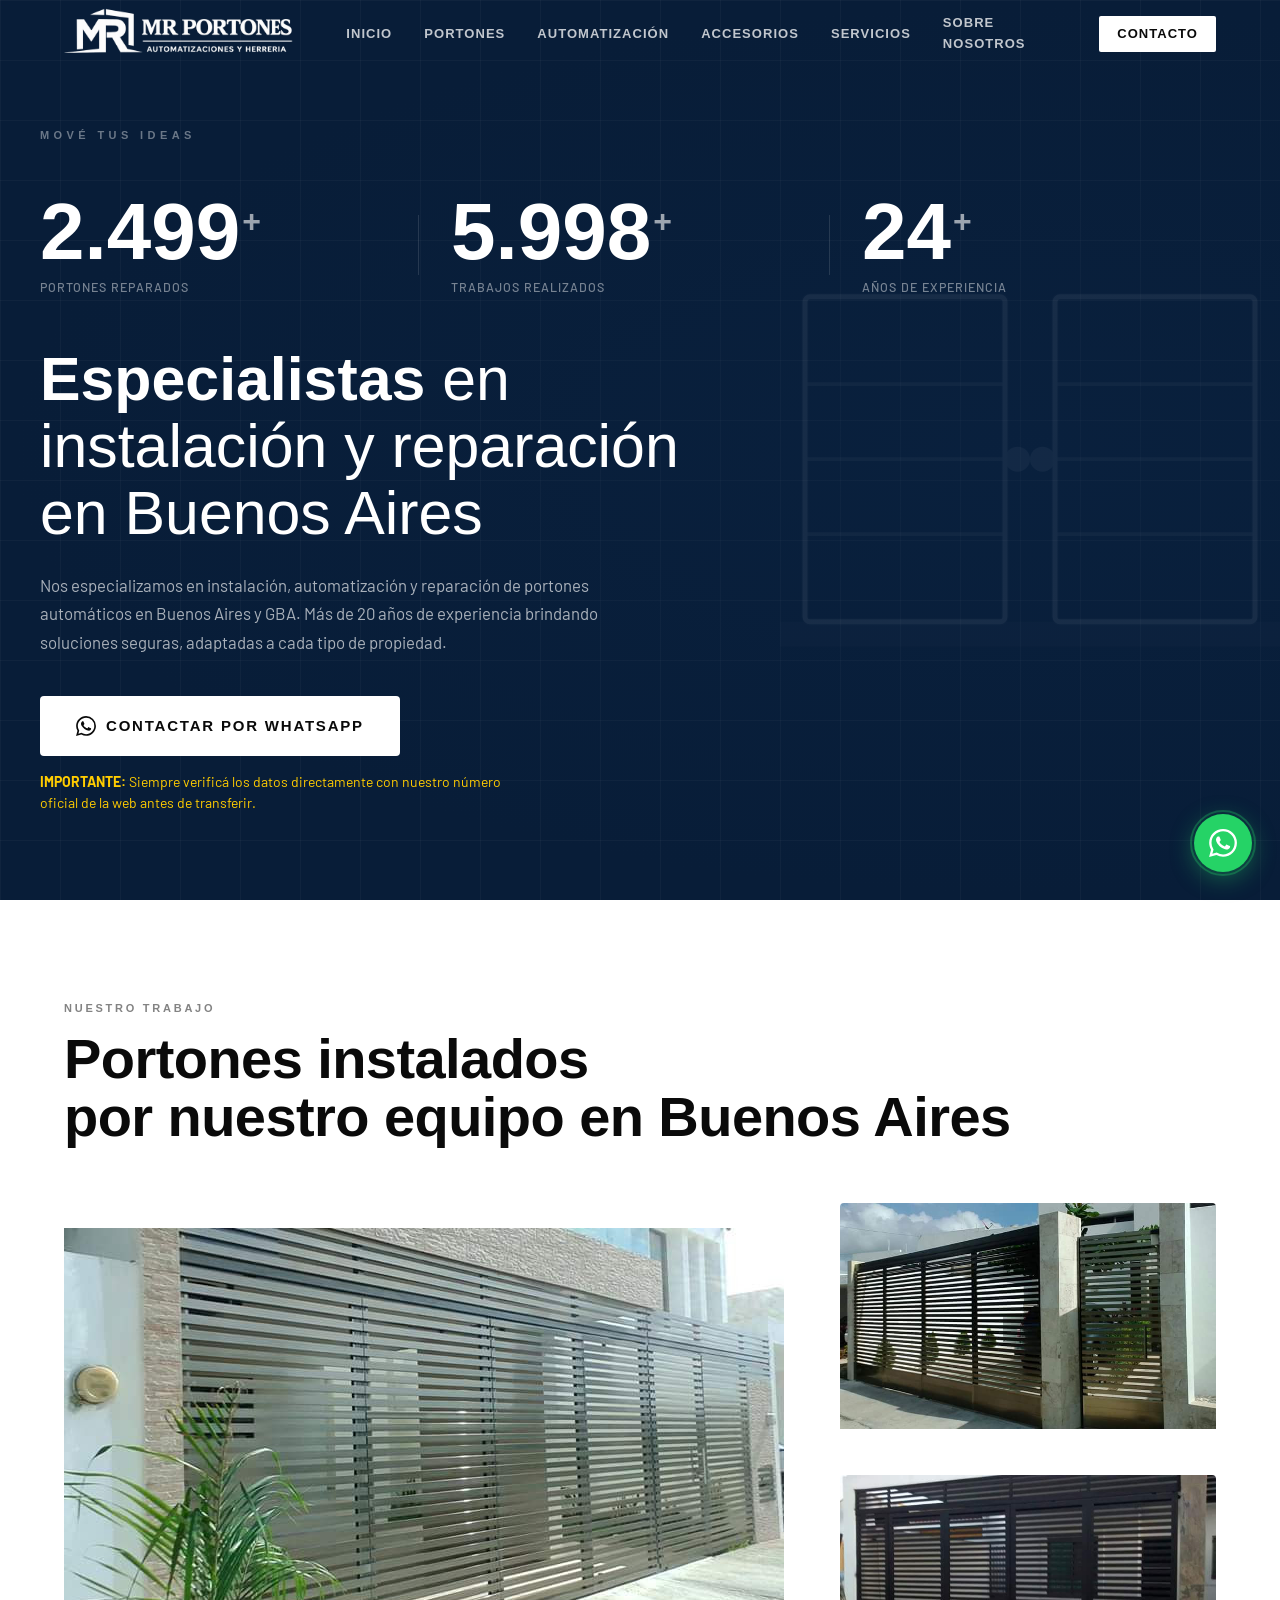
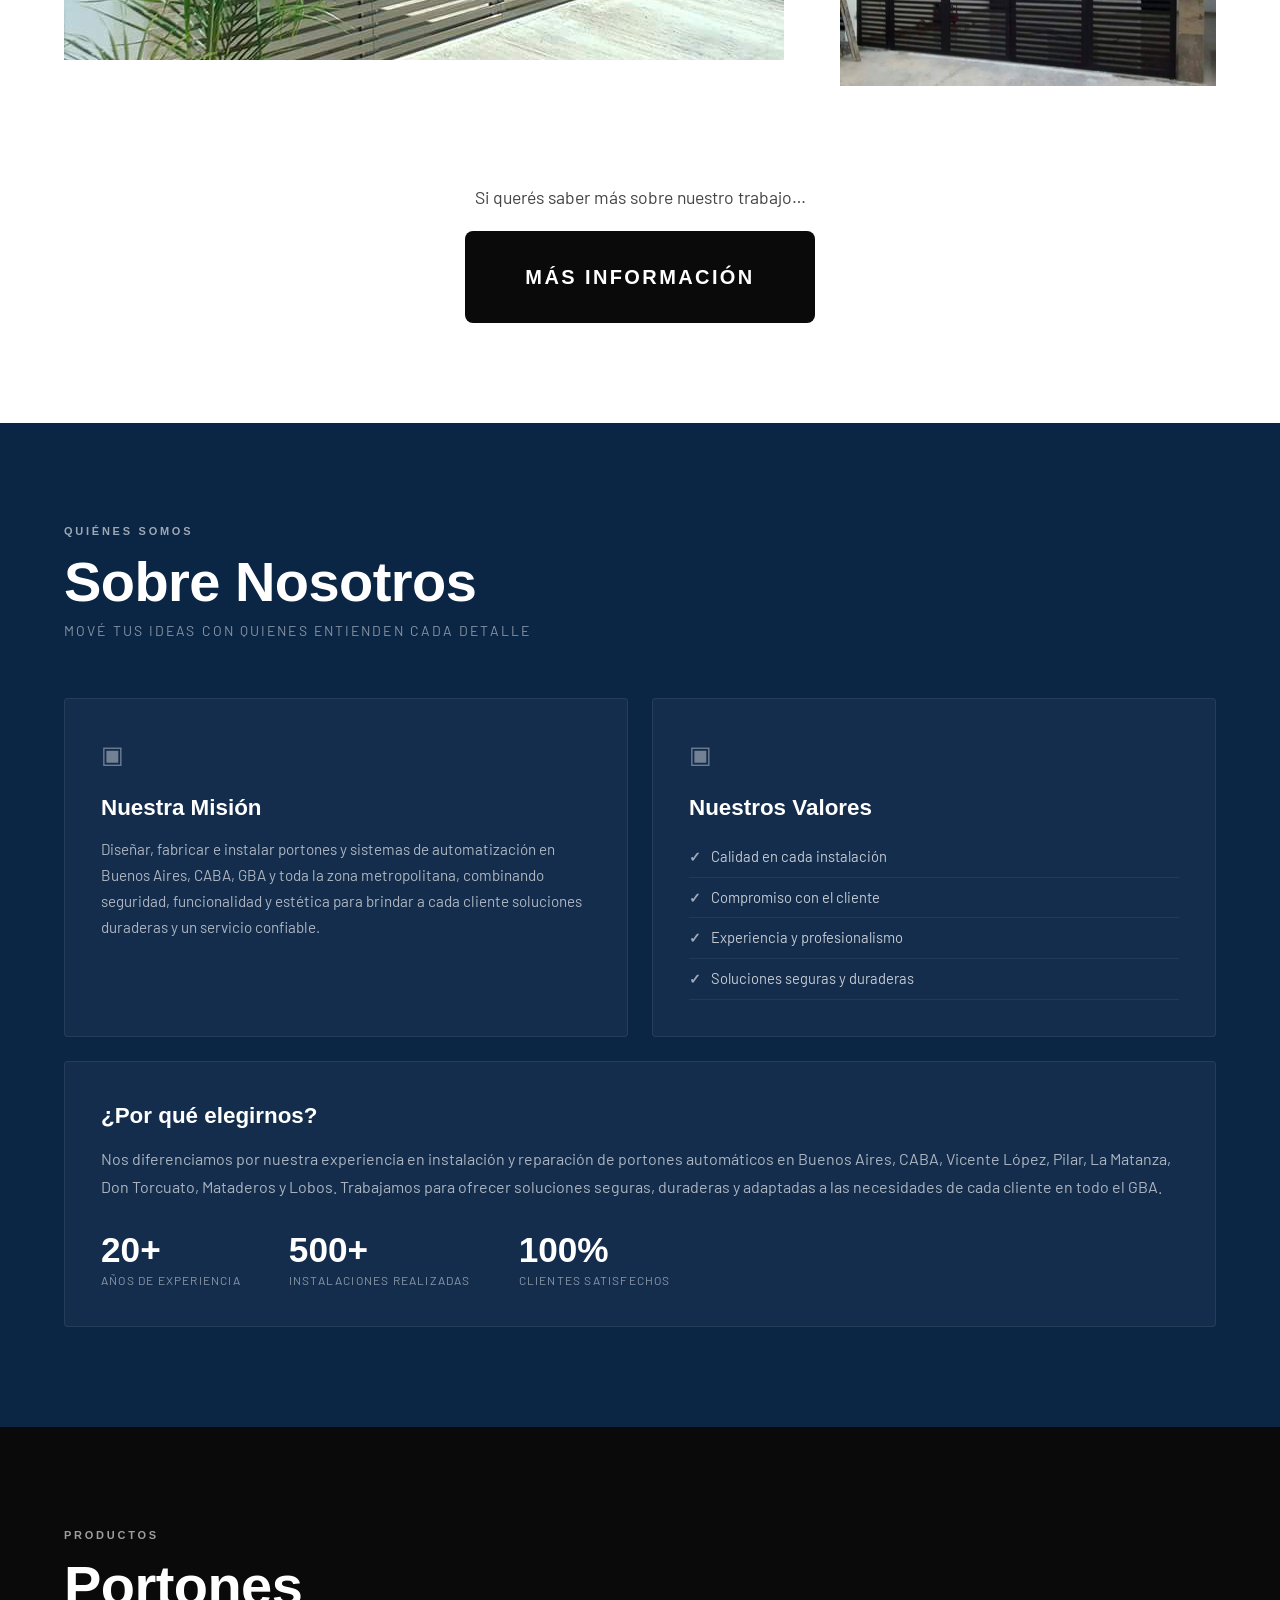
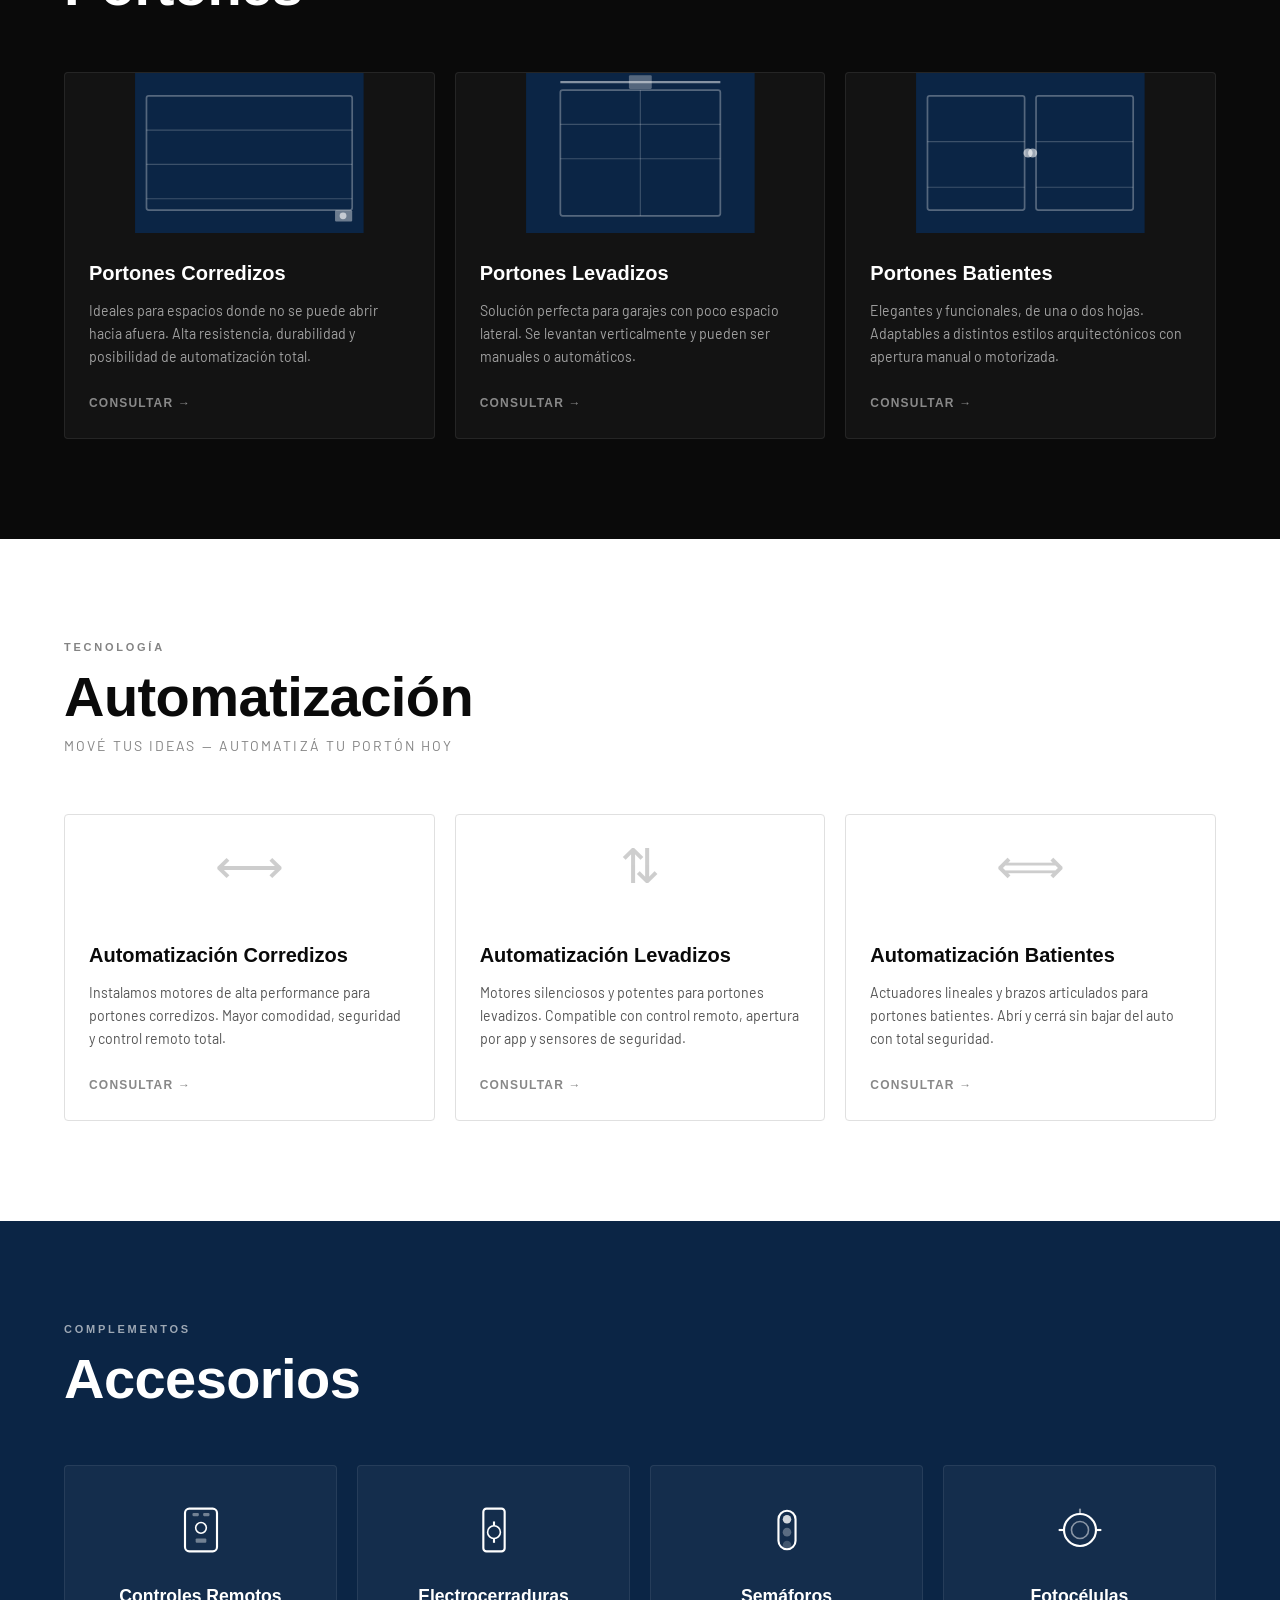
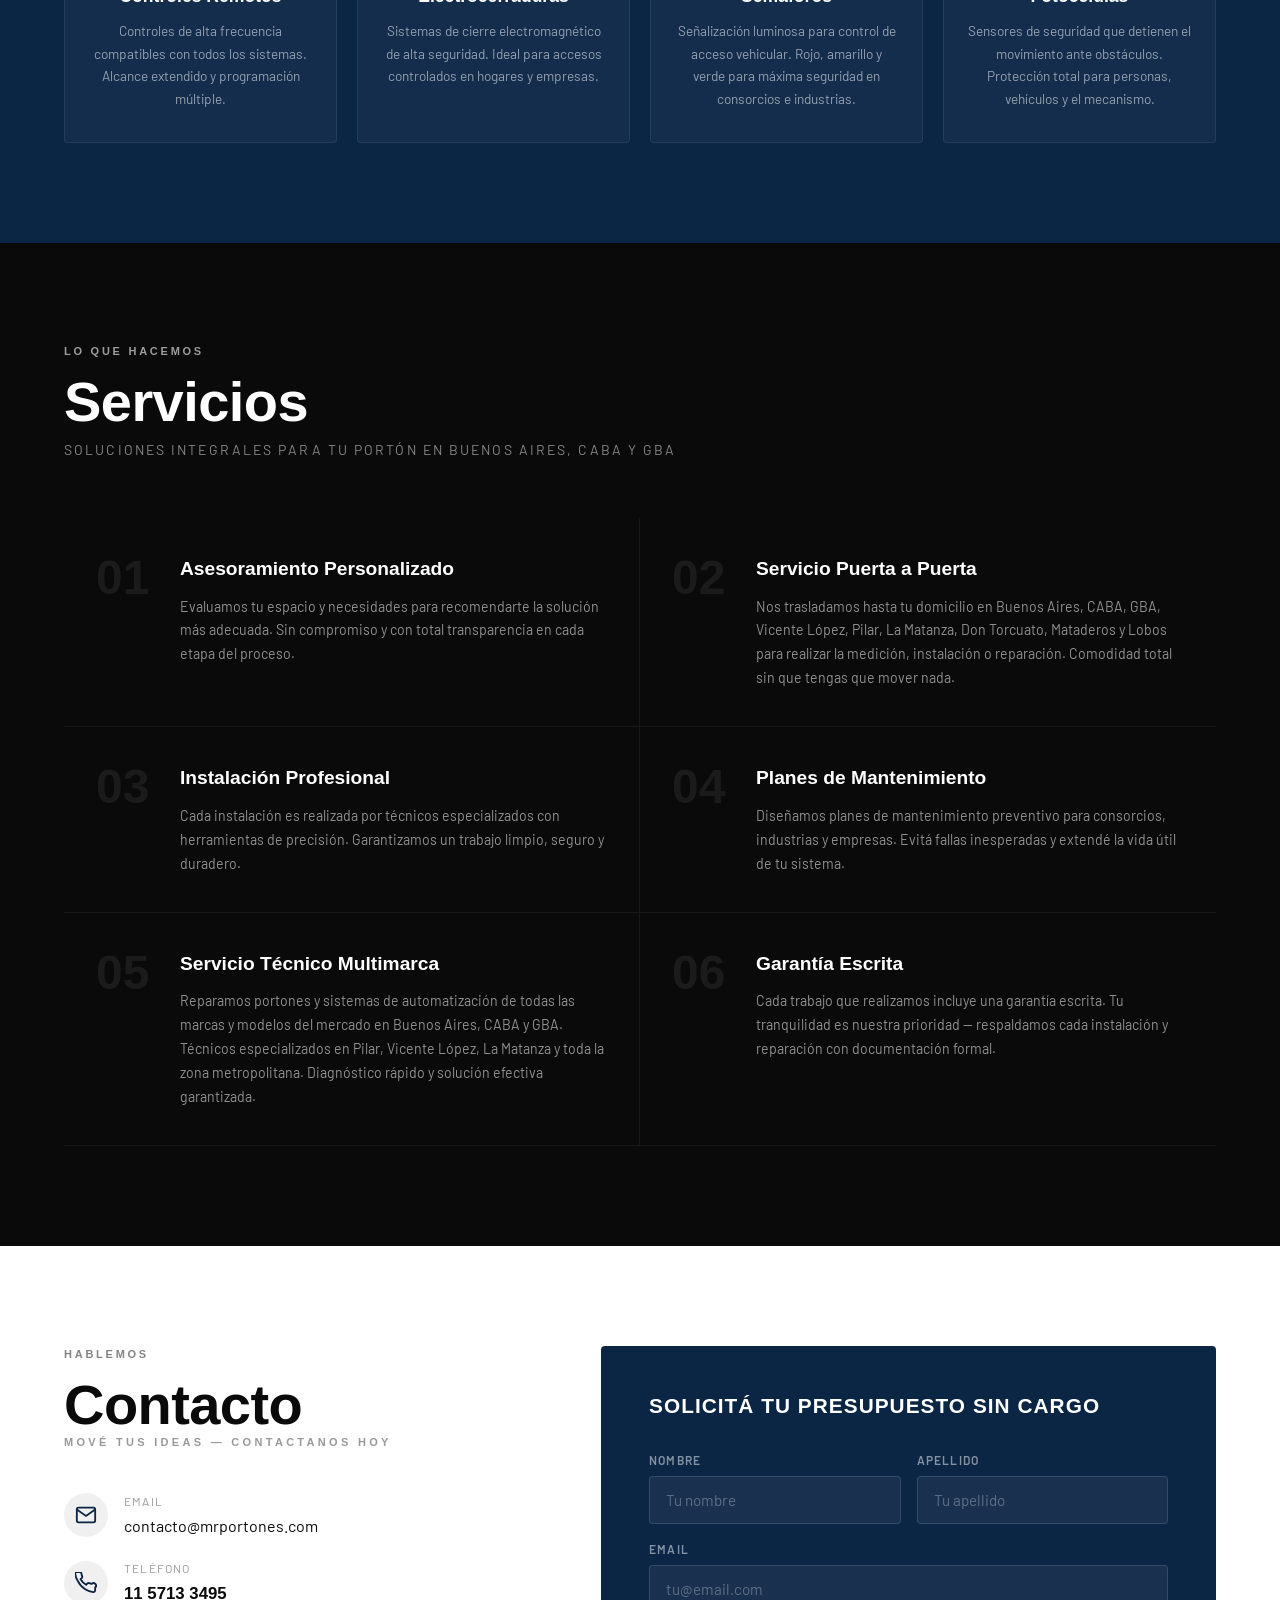
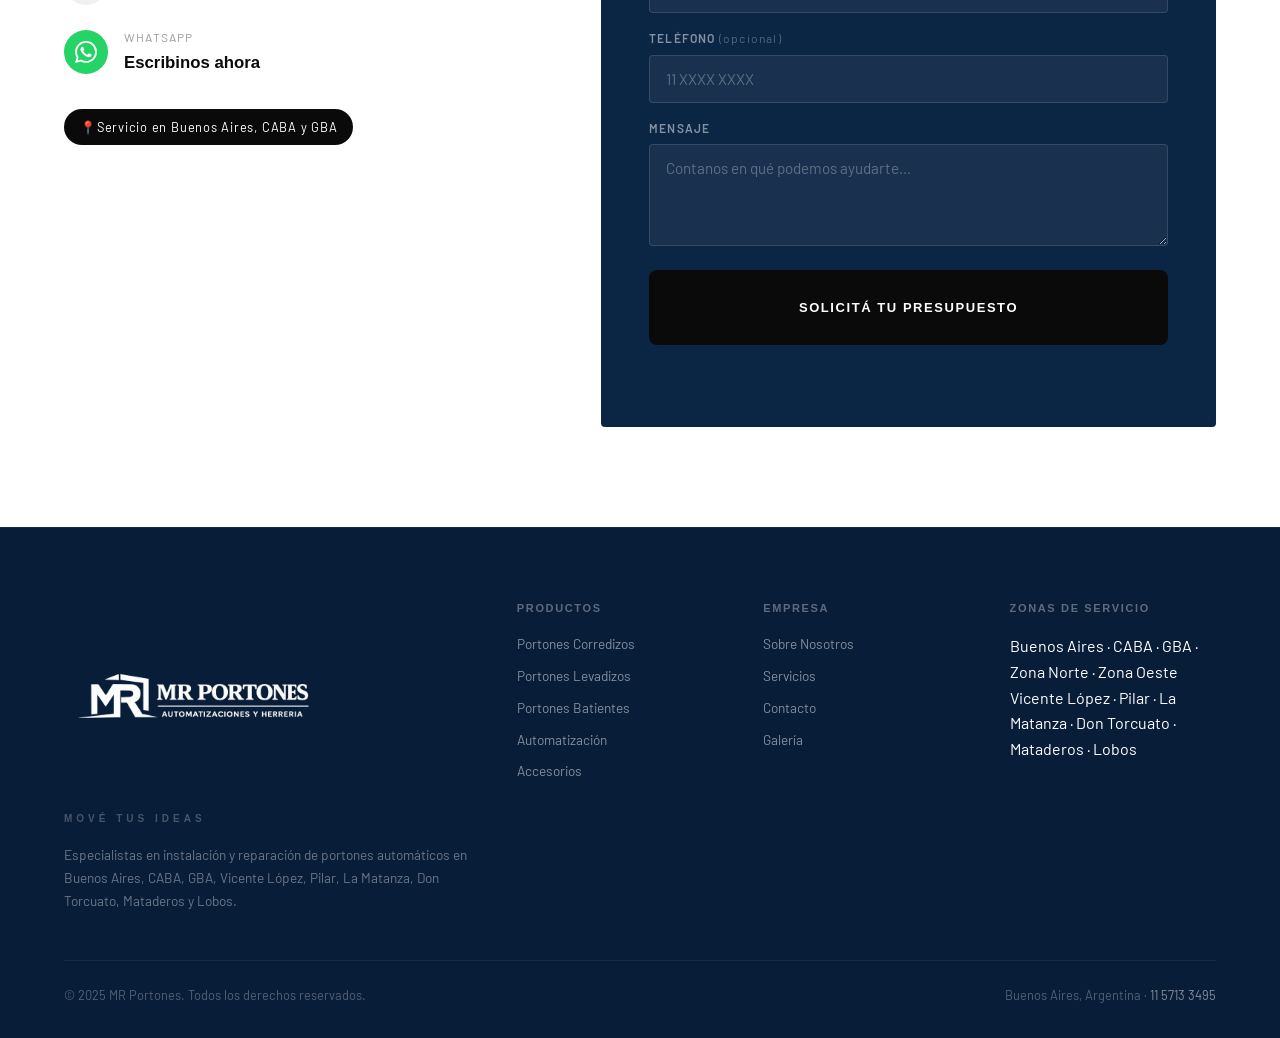
<file: index.html>
<!DOCTYPE html>
<html lang="es">
<head>
  <meta charset="UTF-8" />
  <meta name="viewport" content="width=device-width, initial-scale=1.0" />

  <meta name="theme-color" content="#0B2545" />

  <title>MR Portones | Instalación y Reparación de Portones Automáticos en Buenos Aires, CABA y GBA</title>

  <meta name="description" content="MR Portones: instalación, automatización y reparación de portones automáticos en Buenos Aires, CABA y GBA. Servicio en Vicente López, Pilar, La Matanza, Don Torcuato, Mataderos y Lobos." />

  <meta name="robots" content="index, follow" />
  <link rel="canonical" href="https://www.mrportones.com/" />

  <meta property="og:title" content="MR Portones | Portones Automáticos en Buenos Aires" />
  <meta property="og:description" content="Instalación y reparación de portones automáticos en Buenos Aires, CABA y GBA." />
  <meta property="og:type" content="website" />
  <meta property="og:site_name" content="MR Portones" />
  <meta property="og:url" content="https://www.mrportones.com/" />
  <meta property="og:image" content="https://www.mrportones.com/mr-portones-seo.jpg" />
  <meta property="og:image:width" content="1200" />
  <meta property="og:image:height" content="630" />

  <meta name="geo.region" content="AR-B" />
  <meta name="geo.placename" content="Buenos Aires, Argentina" />

  <link rel="preconnect" href="https://fonts.googleapis.com" />
  <link rel="preconnect" href="https://fonts.gstatic.com" crossorigin />
  <link href="https://fonts.googleapis.com/css2?family=Barlow:wght@300;400;600;700&display=swap" rel="stylesheet" />

  <link rel="stylesheet" href="styles.css" />

  <link rel="icon" href="logo.png">

  <script type="application/ld+json">
  {
    "@context": "https://schema.org",
    "@type": "HomeAndConstructionBusiness",
    "name": "MR Portones",
    "telephone": "+541157133495",
    "url": "https://www.mrportones.com",
    "address": {
      "@type": "PostalAddress",
      "streetAddress": "Servicio técnico a domicilio en Buenos Aires",
      "addressLocality": "Cañuelas",
      "addressRegion": "Buenos Aires",
      "addressCountry": "AR"
    },
    "areaServed": [
      "Ciudad Autónoma de Buenos Aires",
      "Gran Buenos Aires",
      "Zona Norte",
      "Zona Oeste",
      "Zona Sur"
    ],
    "serviceType": [
      "Instalación de portones automáticos",
      "Reparación de portones automáticos",
      "Automatización de portones"
    ],
    "priceRange": "$$",
    "openingHours": "Mo-Sa 08:00-22:00",
    "sameAs": [
      "https://wa.me/541157133495"
    ],
    "contactPoint": {
      "@type": "ContactPoint",
      "telephone": "+541157133495",
      "contactType": "customer service",
      "areaServed": "AR",
      "availableLanguage": ["es"]
    }
  }
  </script>

  <meta name="twitter:title" content="MR Portones | Portones Automáticos en Buenos Aires" />
  <meta name="twitter:description" content="Instalación y reparación de portones automáticos en CABA y GBA." />
  <meta name="twitter:image" content="https://www.mrportones.com/mr-portones-seo.jpg" />
  <meta name="twitter:card" content="summary_large_image" />
</head>
<body id="index-home">
  <!-- ========== NAVBAR ========== -->
  <header class="navbar" id="navbar">
    <div class="nav-container">
      <a href="#inicio" class="logo">
        <img src="logo.png" alt="MR Portones – Portones Automáticos Buenos Aires" width="160" height="50">
      </a>
      <nav class="nav-links" id="navLinks" aria-label="Navegación principal">
        <a href="#inicio" class="nav-link">Inicio</a>
        <a href="#portones" class="nav-link">Portones</a>
        <a href="#automatizacion" class="nav-link">Automatización</a>
        <a href="#accesorios" class="nav-link">Accesorios</a>
        <a href="#servicios" class="nav-link">Servicios</a>
        <a href="#nosotros" class="nav-link">Sobre Nosotros</a>
        <a href="#contacto" class="nav-link nav-link-cta">Contacto</a>
      </nav>
      <button class="hamburger" id="hamburger" aria-label="Abrir menú" aria-expanded="false">
        <span></span><span></span><span></span>
      </button>
    </div>
  </header>

  <main>
    <!-- ========== SECTION 1: HERO ========== -->
    <section id="inicio" class="hero">
      <div class="hero-bg-grid"></div>
      <div class="hero-content">
        <div class="hero-slogan fade-in">MOVÉ TUS IDEAS</div>

        <div class="counters-row">
          <div class="counter-item fade-in" data-delay="0">
            <div class="counter-number"><span class="count" data-target="2500">0</span><sup>+</sup></div>
            <div class="counter-label">Portones reparados</div>
          </div>
          <div class="counter-divider"></div>
          <div class="counter-item fade-in" data-delay="150">
            <div class="counter-number"><span class="count" data-target="6000">0</span><sup>+</sup></div>
            <div class="counter-label">Trabajos realizados</div>
          </div>
          <div class="counter-divider"></div>
          <div class="counter-item fade-in" data-delay="300">
            <div class="counter-number"><span class="count" data-target="25">0</span><sup>+</sup></div>
            <div class="counter-label">Años de experiencia</div>
          </div>
        </div>

        <h1 class="hero-title fade-in" data-delay="100">
          <strong>Especialistas</strong> en instalación y reparación en Buenos Aires
        </h1>
        <p class="hero-desc fade-in" data-delay="200">
          Nos especializamos en instalación, automatización y reparación de portones automáticos en Buenos Aires y GBA. Más de 20 años de experiencia brindando soluciones seguras, adaptadas a cada tipo de propiedad.
        </p>
        <a href="https://wa.me/541157133495?text=Hola%20MR%20Portones%2C%20quiero%20informaci%C3%B3n%20sobre%20portones.%20Tipo%3A%20_____%20Zona%3A%20_____%20Gracias" target="_blank" rel="noopener" class="btn btn-white hero-btn fade-in" data-delay="300">
          <svg width="20" height="20" viewBox="0 0 24 24" fill="currentColor"><path d="M17.472 14.382c-.297-.149-1.758-.867-2.03-.967-.273-.099-.471-.148-.67.15-.197.297-.767.966-.94 1.164-.173.199-.347.223-.644.075-.297-.15-1.255-.463-2.39-1.475-.883-.788-1.48-1.761-1.653-2.059-.173-.297-.018-.458.13-.606.134-.133.298-.347.446-.52.149-.174.198-.298.298-.497.099-.198.05-.371-.025-.52-.075-.149-.669-1.612-.916-2.207-.242-.579-.487-.5-.669-.51-.173-.008-.371-.01-.57-.01-.198 0-.52.074-.792.372-.272.297-1.04 1.016-1.04 2.479 0 1.462 1.065 2.875 1.213 3.074.149.198 2.096 3.2 5.077 4.487.709.306 1.262.489 1.694.625.712.227 1.36.195 1.871.118.571-.085 1.758-.719 2.006-1.413.248-.694.248-1.289.173-1.413-.074-.124-.272-.198-.57-.347m-5.421 7.403h-.004a9.87 9.87 0 01-5.031-1.378l-.361-.214-3.741.982.998-3.648-.235-.374a9.86 9.86 0 01-1.51-5.26c.001-5.45 4.436-9.884 9.888-9.884 2.64 0 5.122 1.03 6.988 2.898a9.825 9.825 0 012.893 6.994c-.003 5.45-4.437 9.884-9.885 9.884m8.413-18.297A11.815 11.815 0 0012.05 0C5.495 0 .16 5.335.157 11.892c0 2.096.547 4.142 1.588 5.945L.057 24l6.305-1.654a11.882 11.882 0 005.683 1.448h.005c6.554 0 11.89-5.335 11.893-11.893a11.821 11.821 0 00-3.48-8.413z"/></svg>
          Contactar por WhatsApp
        </a>
<p class="hero-warning fade-in" data-delay="400">
  <strong>IMPORTANTE:</strong> Siempre verificá los datos directamente con nuestro número oficial de la web antes de transferir.
</p>
      </div>
      <div class="hero-visual">
        <div class="hero-gate-icon">
          <svg viewBox="0 0 200 160" fill="none" xmlns="http://www.w3.org/2000/svg">
            <rect x="10" y="20" width="80" height="130" rx="2" stroke="white" stroke-width="3" fill="none" opacity="0.15"/>
            <rect x="110" y="20" width="80" height="130" rx="2" stroke="white" stroke-width="3" fill="none" opacity="0.15"/>
            <rect x="10" y="20" width="80" height="130" rx="2" stroke="white" stroke-width="2" fill="none" class="gate-panel-left"/>
            <rect x="110" y="20" width="80" height="130" rx="2" stroke="white" stroke-width="2" fill="none" class="gate-panel-right"/>
            <line x1="10" y1="55" x2="90" y2="55" stroke="white" stroke-width="1.5" opacity="0.6"/>
            <line x1="10" y1="85" x2="90" y2="85" stroke="white" stroke-width="1.5" opacity="0.6"/>
            <line x1="10" y1="115" x2="90" y2="115" stroke="white" stroke-width="1.5" opacity="0.6"/>
            <line x1="110" y1="55" x2="190" y2="55" stroke="white" stroke-width="1.5" opacity="0.6"/>
            <line x1="110" y1="85" x2="190" y2="85" stroke="white" stroke-width="1.5" opacity="0.6"/>
            <line x1="110" y1="115" x2="190" y2="115" stroke="white" stroke-width="1.5" opacity="0.6"/>
            <circle cx="95" cy="85" r="5" fill="white" opacity="0.8"/>
            <circle cx="105" cy="85" r="5" fill="white" opacity="0.8"/>
            <rect x="0" y="150" width="200" height="10" fill="white" opacity="0.2"/>
          </svg>
        </div>
      </div>
    </section>

    <!-- ========== SECTION 2: GALLERY ========== -->
    <section id="galeria" class="gallery-section section-white">
      <div class="container">
        <div class="section-header fade-in">
          <span class="section-tag">Nuestro trabajo</span>
          <h2 class="section-title dark">Portones instalados<br />por nuestro equipo en Buenos Aires</h2>
        </div>
        <div class="gallery-grid fade-in">
          <div class="gallery-item gallery-item--large">
            <img src="porton1.jpeg" alt="Portón corredizo automático instalado en Buenos Aires por MR Portones" loading="lazy">
          </div>
          <div class="gallery-item">
            <img src="porton2.jpeg" alt="Portón levadizo residencial automático en CABA y GBA" loading="lazy">
          </div>
          <div class="gallery-item">
            <img src="porton3.jpeg" alt="Portón batiente automatizado instalado en Vicente López y zona norte" loading="lazy">
          </div>
        </div>
        <div class="gallery-cta fade-in">
          <p class="gallery-cta-text">Si querés saber más sobre nuestro trabajo…</p>
          <a href="#nosotros" class="btn btn-black smooth-scroll">MÁS INFORMACIÓN</a>
        </div>
      </div>
    </section>

    <!-- ========== SECTION 3: SOBRE NOSOTROS ========== -->
    <section id="nosotros" class="nosotros-section section-navy">
      <div class="container">
        <div class="section-header fade-in">
          <span class="section-tag light">Quiénes somos</span>
          <h2 class="section-title light">Sobre Nosotros</h2>
          <p class="section-subtitle light">MOVÉ TUS IDEAS con quienes entienden cada detalle</p>
        </div>

        <div class="nosotros-grid">
          <div class="nosotros-block">
            <div class="block-icon">▣</div>
            <h3>Nuestra Misión</h3>
            <p>
              Diseñar, fabricar e instalar portones y sistemas de automatización en Buenos Aires, CABA, GBA y toda la zona metropolitana, combinando seguridad, funcionalidad y estética para brindar a cada cliente soluciones duraderas y un servicio confiable.
            </p>
          </div>

          <div class="nosotros-block">
            <div class="block-icon">▣</div>
            <h3>Nuestros Valores</h3>
            <ul class="valores-list">
              <li><span class="valor-check">✓</span> Calidad en cada instalación</li>
              <li><span class="valor-check">✓</span> Compromiso con el cliente</li>
              <li><span class="valor-check">✓</span> Experiencia y profesionalismo</li>
              <li><span class="valor-check">✓</span> Soluciones seguras y duraderas</li>
            </ul>
          </div>

          <div class="why-us-block nosotros-col--full">
            <h3>¿Por qué elegirnos?</h3>
            <p>
              Nos diferenciamos por nuestra experiencia en instalación y reparación de portones automáticos en Buenos Aires, CABA, Vicente López, Pilar, La Matanza, Don Torcuato, Mataderos y Lobos. Trabajamos para ofrecer soluciones seguras, duraderas y adaptadas a las necesidades de cada cliente en todo el GBA.
            </p>

            <div class="why-stats">
              <div class="why-stat">
                <strong>20+</strong>
                <span>Años de experiencia</span>
              </div>

              <div class="why-stat">
                <strong>500+</strong>
                <span>Instalaciones realizadas</span>
              </div>

              <div class="why-stat">
                <strong>100%</strong>
                <span>Clientes satisfechos</span>
              </div>
            </div>
          </div>
        </div>
    </section>

    <!-- ========== SECTION 4: PORTONES ========== -->
    <section id="portones" class="section-black portones-section">
      <div class="container">
        <div class="section-header fade-in">
          <span class="section-tag light">Productos</span>
          <h2 class="section-title light">Portones</h2>
        </div>
        <div class="cards-grid cards-grid--3">
          <article class="product-card fade-in" data-delay="0">
            <div class="card-visual">
              <svg viewBox="0 0 200 140" xmlns="http://www.w3.org/2000/svg"><rect width="200" height="140" fill="#0B2545"/><rect x="10" y="20" width="180" height="100" rx="2" fill="none" stroke="#fff" stroke-width="1.5" opacity="0.3"/><line x1="10" y1="50" x2="190" y2="50" stroke="#fff" stroke-width="1" opacity="0.2"/><line x1="10" y1="80" x2="190" y2="80" stroke="#fff" stroke-width="1" opacity="0.2"/><line x1="10" y1="110" x2="190" y2="110" stroke="#fff" stroke-width="1" opacity="0.2"/><rect x="175" y="120" width="15" height="10" fill="#fff" opacity="0.4" rx="1"/><circle cx="182" cy="125" r="3" fill="#fff" opacity="0.6"/></svg>
            </div>
            <div class="card-body">
              <h3 class="card-title">Portones Corredizos</h3>
              <p class="card-desc">Ideales para espacios donde no se puede abrir hacia afuera. Alta resistencia, durabilidad y posibilidad de automatización total.</p>
              <a href="https://wa.me/541157133495?text=Hola%2C%20me%20interesa%20información%20sobre%20portones%20corredizos" target="_blank" rel="noopener" class="card-link">Consultar →</a>
            </div>
          </article>

          <article class="product-card fade-in" data-delay="150">
            <div class="card-visual">
              <svg viewBox="0 0 200 140" xmlns="http://www.w3.org/2000/svg"><rect width="200" height="140" fill="#0B2545"/><rect x="30" y="15" width="140" height="110" rx="2" fill="none" stroke="#fff" stroke-width="1.5" opacity="0.3"/><line x1="30" y1="45" x2="170" y2="45" stroke="#fff" stroke-width="1" opacity="0.2"/><line x1="30" y1="75" x2="170" y2="75" stroke="#fff" stroke-width="1" opacity="0.2"/><line x1="100" y1="15" x2="100" y2="125" stroke="#fff" stroke-width="1" opacity="0.2"/><line x1="30" y1="8" x2="170" y2="8" stroke="#fff" stroke-width="2" opacity="0.5"/><rect x="90" y="2" width="20" height="12" fill="#fff" opacity="0.3" rx="1"/></svg>
            </div>
            <div class="card-body">
              <h3 class="card-title">Portones Levadizos</h3>
              <p class="card-desc">Solución perfecta para garajes con poco espacio lateral. Se levantan verticalmente y pueden ser manuales o automáticos.</p>
              <a href="https://wa.me/541157133495?text=Hola%2C%20me%20interesa%20información%20sobre%20portones%20levadizos" target="_blank" rel="noopener" class="card-link">Consultar →</a>
            </div>
          </article>

          <article class="product-card fade-in" data-delay="300">
            <div class="card-visual">
              <svg viewBox="0 0 200 140" xmlns="http://www.w3.org/2000/svg"><rect width="200" height="140" fill="#0B2545"/><rect x="10" y="20" width="85" height="100" rx="2" fill="none" stroke="#fff" stroke-width="1.5" opacity="0.3"/><rect x="105" y="20" width="85" height="100" rx="2" fill="none" stroke="#fff" stroke-width="1.5" opacity="0.3"/><line x1="10" y1="60" x2="95" y2="60" stroke="#fff" stroke-width="1" opacity="0.2"/><line x1="10" y1="100" x2="95" y2="100" stroke="#fff" stroke-width="1" opacity="0.2"/><line x1="105" y1="60" x2="190" y2="60" stroke="#fff" stroke-width="1" opacity="0.2"/><line x1="105" y1="100" x2="190" y2="100" stroke="#fff" stroke-width="1" opacity="0.2"/><circle cx="98" cy="70" r="4" fill="#fff" opacity="0.6"/><circle cx="102" cy="70" r="4" fill="#fff" opacity="0.6"/></svg>
            </div>
            <div class="card-body">
              <h3 class="card-title">Portones Batientes</h3>
              <p class="card-desc">Elegantes y funcionales, de una o dos hojas. Adaptables a distintos estilos arquitectónicos con apertura manual o motorizada.</p>
              <a href="https://wa.me/541157133495?text=Hola%2C%20me%20interesa%20información%20sobre%20portones%20batientes" target="_blank" rel="noopener" class="card-link">Consultar →</a>
            </div>
          </article>
        </div>
      </div>
    </section>

    <!-- ========== SECTION 5: AUTOMATIZACIÓN ========== -->
    <section id="automatizacion" class="section-white automatizacion-section">
      <div class="container">
        <div class="section-header fade-in">
          <span class="section-tag">Tecnología</span>
          <h2 class="section-title dark">Automatización</h2>
          <p class="section-subtitle dark">MOVÉ TUS IDEAS — automatizá tu portón hoy</p>
        </div>
        <div class="cards-grid cards-grid--3">
          <article class="product-card product-card--light fade-in" data-delay="0">
            <div class="card-icon-large">⟷</div>
            <div class="card-body">
              <h3 class="card-title dark">Automatización Corredizos</h3>
              <p class="card-desc dark">Instalamos motores de alta performance para portones corredizos. Mayor comodidad, seguridad y control remoto total.</p>
              <a href="https://wa.me/541157133495?text=Hola%2C%20consulta%20sobre%20automatización%20de%20portón%20corredizo" target="_blank" rel="noopener" class="card-link dark">Consultar →</a>
            </div>
          </article>

          <article class="product-card product-card--light fade-in" data-delay="150">
            <div class="card-icon-large">⇅</div>
            <div class="card-body">
              <h3 class="card-title dark">Automatización Levadizos</h3>
              <p class="card-desc dark">Motores silenciosos y potentes para portones levadizos. Compatible con control remoto, apertura por app y sensores de seguridad.</p>
              <a href="https://wa.me/541157133495?text=Hola%2C%20consulta%20sobre%20automatización%20de%20portón%20levadizo" target="_blank" rel="noopener" class="card-link dark">Consultar →</a>
            </div>
          </article>

          <article class="product-card product-card--light fade-in" data-delay="300">
            <div class="card-icon-large">⟺</div>
            <div class="card-body">
              <h3 class="card-title dark">Automatización Batientes</h3>
              <p class="card-desc dark">Actuadores lineales y brazos articulados para portones batientes. Abrí y cerrá sin bajar del auto con total seguridad.</p>
              <a href="https://wa.me/541157133495?text=Hola%2C%20consulta%20sobre%20automatización%20de%20portón%20batiente" target="_blank" rel="noopener" class="card-link dark">Consultar →</a>
            </div>
          </article>
        </div>
      </div>
    </section>

    <!-- ========== SECTION 6: ACCESORIOS ========== -->
    <section id="accesorios" class="section-navy accesorios-section">
      <div class="container">
        <div class="section-header fade-in">
          <span class="section-tag light">Complementos</span>
          <h2 class="section-title light">Accesorios</h2>
        </div>
        <div class="cards-grid cards-grid--4">
          <article class="accessory-card fade-in" data-delay="0">
            <div class="acc-icon">
              <svg viewBox="0 0 60 60" fill="none" xmlns="http://www.w3.org/2000/svg"><rect x="15" y="10" width="30" height="40" rx="4" stroke="white" stroke-width="2"/><circle cx="30" cy="28" r="5" stroke="white" stroke-width="1.5"/><rect x="25" y="38" width="10" height="4" rx="1" fill="white" opacity="0.4"/><rect x="22" y="14" width="6" height="3" rx="1" fill="white" opacity="0.4"/><rect x="32" y="14" width="6" height="3" rx="1" fill="white" opacity="0.4"/></svg>
            </div>
            <h3>Controles Remotos</h3>
            <p>Controles de alta frecuencia compatibles con todos los sistemas. Alcance extendido y programación múltiple.</p>
          </article>

          <article class="accessory-card fade-in" data-delay="100">
            <div class="acc-icon">
              <svg viewBox="0 0 60 60" fill="none" xmlns="http://www.w3.org/2000/svg"><rect x="20" y="10" width="20" height="40" rx="3" stroke="white" stroke-width="2"/><circle cx="30" cy="32" r="6" stroke="white" stroke-width="1.5"/><line x1="30" y1="26" x2="30" y2="22" stroke="white" stroke-width="2"/><line x1="30" y1="38" x2="30" y2="42" stroke="white" stroke-width="2"/></svg>
            </div>
            <h3>Electrocerraduras</h3>
            <p>Sistemas de cierre electromagnético de alta seguridad. Ideal para accesos controlados en hogares y empresas.</p>
          </article>

          <article class="accessory-card fade-in" data-delay="200">
            <div class="acc-icon">
              <svg viewBox="0 0 60 60" fill="none" xmlns="http://www.w3.org/2000/svg"><rect x="22" y="12" width="16" height="36" rx="8" stroke="white" stroke-width="2"/><circle cx="30" cy="20" r="4" fill="white" opacity="0.8"/><circle cx="30" cy="32" r="4" fill="white" opacity="0.3"/><circle cx="30" cy="44" r="4" fill="white" opacity="0.2"/></svg>
            </div>
            <h3>Semáforos</h3>
            <p>Señalización luminosa para control de acceso vehicular. Rojo, amarillo y verde para máxima seguridad en consorcios e industrias.</p>
          </article>

          <article class="accessory-card fade-in" data-delay="300">
            <div class="acc-icon">
              <svg viewBox="0 0 60 60" fill="none" xmlns="http://www.w3.org/2000/svg"><circle cx="30" cy="30" r="15" stroke="white" stroke-width="2"/><circle cx="30" cy="30" r="8" stroke="white" stroke-width="1.5" opacity="0.5"/><line x1="15" y1="30" x2="10" y2="30" stroke="white" stroke-width="2"/><line x1="45" y1="30" x2="50" y2="30" stroke="white" stroke-width="2"/><line x1="30" y1="15" x2="30" y2="10" stroke="white" stroke-width="2" opacity="0.5"/></svg>
            </div>
            <h3>Fotocélulas</h3>
            <p>Sensores de seguridad que detienen el movimiento ante obstáculos. Protección total para personas, vehículos y el mecanismo.</p>
          </article>
        </div>
      </div>
    </section>

    <!-- ========== SECTION 7: SERVICIOS ========== -->
    <section id="servicios" class="section-black servicios-section">
      <div class="container">
        <div class="section-header fade-in">
          <span class="section-tag light">Lo que hacemos</span>
          <h2 class="section-title light">Servicios</h2>
          <p class="section-subtitle light">Soluciones integrales para tu portón en Buenos Aires, CABA y GBA</p>
        </div>

        <div class="servicios-grid">
          <div class="servicio-item fade-in" data-delay="0">
            <div class="servicio-num">01</div>
            <div class="servicio-content">
              <h3>Asesoramiento Personalizado</h3>
              <p>Evaluamos tu espacio y necesidades para recomendarte la solución más adecuada. Sin compromiso y con total transparencia en cada etapa del proceso.</p>
            </div>
          </div>

          <div class="servicio-item fade-in" data-delay="80">
            <div class="servicio-num">02</div>
            <div class="servicio-content">
              <h3>Servicio Puerta a Puerta</h3>
              <p>Nos trasladamos hasta tu domicilio en Buenos Aires, CABA, GBA, Vicente López, Pilar, La Matanza, Don Torcuato, Mataderos y Lobos para realizar la medición, instalación o reparación. Comodidad total sin que tengas que mover nada.</p>
            </div>
          </div>

          <div class="servicio-item fade-in" data-delay="160">
            <div class="servicio-num">03</div>
            <div class="servicio-content">
              <h3>Instalación Profesional</h3>
              <p>Cada instalación es realizada por técnicos especializados con herramientas de precisión. Garantizamos un trabajo limpio, seguro y duradero.</p>
            </div>
          </div>

          <div class="servicio-item fade-in" data-delay="240">
            <div class="servicio-num">04</div>
            <div class="servicio-content">
              <h3>Planes de Mantenimiento</h3>
              <p>Diseñamos planes de mantenimiento preventivo para consorcios, industrias y empresas. Evitá fallas inesperadas y extendé la vida útil de tu sistema.</p>
            </div>
          </div>

          <div class="servicio-item fade-in" data-delay="320">
            <div class="servicio-num">05</div>
            <div class="servicio-content">
              <h3>Servicio Técnico Multimarca</h3>
              <p>Reparamos portones y sistemas de automatización de todas las marcas y modelos del mercado en Buenos Aires, CABA y GBA. Técnicos especializados en Pilar, Vicente López, La Matanza y toda la zona metropolitana. Diagnóstico rápido y solución efectiva garantizada.</p>
            </div>
          </div>

          <div class="servicio-item fade-in" data-delay="400">
            <div class="servicio-num">06</div>
            <div class="servicio-content">
              <h3>Garantía Escrita</h3>
              <p>Cada trabajo que realizamos incluye una garantía escrita. Tu tranquilidad es nuestra prioridad — respaldamos cada instalación y reparación con documentación formal.</p>
            </div>
          </div>
        </div>
      </div>
    </section>

    <!-- ========== SECTION 8: CONTACTO ========== -->
    <section id="contacto" class="section-white contacto-section">
      <div class="container">
        <div class="contacto-grid">
          <div class="contacto-info fade-in">
            <span class="section-tag">Hablemos</span>
            <h2 class="section-title dark">Contacto</h2>
            <p class="contacto-slogan">MOVÉ TUS IDEAS — contactanos hoy</p>

            <div class="contact-items">
              <div class="contact-item">
                <div class="contact-icon">
                  <svg width="22" height="22" viewBox="0 0 24 24" fill="none" stroke="currentColor" stroke-width="2"><path d="M4 4h16c1.1 0 2 .9 2 2v12c0 1.1-.9 2-2 2H4c-1.1 0-2-.9-2-2V6c0-1.1.9-2 2-2z"/><polyline points="22,6 12,13 2,6"/></svg>
                </div>
                <div>
                  <div class="contact-label">Email</div>
                  <a href="mailto:contacto@mrportones.com">contacto@mrportones.com</a>
                </div>
              </div>

              <div class="contact-item">
                <div class="contact-icon">
                  <svg width="22" height="22" viewBox="0 0 24 24" fill="none" stroke="currentColor" stroke-width="2"><path d="M22 16.92v3a2 2 0 01-2.18 2 19.79 19.79 0 01-8.63-3.07A19.5 19.5 0 013.07 9.81 19.79 19.79 0 01.08 1.18 2 2 0 012.07 0h3a2 2 0 012 1.72 12.84 12.84 0 00.7 2.81 2 2 0 01-.45 2.11L6.09 7.91a16 16 0 006 6l1.27-1.27a2 2 0 012.11-.45 12.84 12.84 0 002.81.7A2 2 0 0122 16.92z"/></svg>
                </div>
                <div>
                  <div class="contact-label">Teléfono</div>
                  <a href="tel:+541157133495" class="contact-value">11 5713 3495</a>
                </div>
              </div>

              <div class="contact-item">
                <div class="contact-icon whatsapp-icon">
                  <svg width="22" height="22" viewBox="0 0 24 24" fill="currentColor"><path d="M17.472 14.382c-.297-.149-1.758-.867-2.03-.967-.273-.099-.471-.148-.67.15-.197.297-.767.966-.94 1.164-.173.199-.347.223-.644.075-.297-.15-1.255-.463-2.39-1.475-.883-.788-1.48-1.761-1.653-2.059-.173-.297-.018-.458.13-.606.134-.133.298-.347.446-.52.149-.174.198-.298.298-.497.099-.198.05-.371-.025-.52-.075-.149-.669-1.612-.916-2.207-.242-.579-.487-.5-.669-.51-.173-.008-.371-.01-.57-.01-.198 0-.52.074-.792.372-.272.297-1.04 1.016-1.04 2.479 0 1.462 1.065 2.875 1.213 3.074.149.198 2.096 3.2 5.077 4.487.709.306 1.262.489 1.694.625.712.227 1.36.195 1.871.118.571-.085 1.758-.719 2.006-1.413.248-.694.248-1.289.173-1.413-.074-.124-.272-.198-.57-.347m-5.421 7.403h-.004a9.87 9.87 0 01-5.031-1.378l-.361-.214-3.741.982.998-3.648-.235-.374a9.86 9.86 0 01-1.51-5.26c.001-5.45 4.436-9.884 9.888-9.884 2.64 0 5.122 1.03 6.988 2.898a9.825 9.825 0 012.893 6.994c-.003 5.45-4.437 9.884-9.885 9.884m8.413-18.297A11.815 11.815 0 0012.05 0C5.495 0 .16 5.335.157 11.892c0 2.096.547 4.142 1.588 5.945L.057 24l6.305-1.654a11.882 11.882 0 005.683 1.448h.005c6.554 0 11.89-5.335 11.893-11.893a11.821 11.821 0 00-3.48-8.413z"/></svg>
                </div>
                <div>
                  <div class="contact-label">WhatsApp</div>
                  <a href="https://wa.me/541157133495?text=Hola%20MR%20Portones%2C%20quiero%20informaci%C3%B3n%20sobre%20portones.%20Tipo%3A%20_____%20Zona%3A%20_____%20Gracias" target="_blank" rel="noopener" class="contact-value">Escribinos ahora</a>
                </div>
              </div>
            </div>

            <div class="contact-area">
              <span class="area-badge">📍Servicio en Buenos Aires, CABA y GBA</span>
            </div>
          </div>

          <!-- FORM -->
          <div class="contacto-form-wrap fade-in" data-delay="150">
            <form id="contactForm" class="contacto-form" action="https://formspree.io/f/xdayyzvz" method="POST" novalidate>
              <h3 class="form-title">SOLICITÁ TU PRESUPUESTO SIN CARGO</h3>

              <div class="form-row">
                <div class="form-group">
                  <label for="nombre">Nombre</label>
                  <input type="text" id="nombre" name="nombre" placeholder="Tu nombre" required />
                </div>
                <div class="form-group">
                  <label for="apellido">Apellido</label>
                  <input type="text" id="apellido" name="apellido" placeholder="Tu apellido" required />
                </div>
              </div>

              <div class="form-group">
                <label for="email">Email</label>
                <input type="email" id="email" name="email" placeholder="tu@email.com" required />
              </div>

              <div class="form-group">
                <label for="telefono">Teléfono <span class="optional">(opcional)</span></label>
                <input type="tel" id="telefono" name="telefono" placeholder="11 XXXX XXXX" />
              </div>

              <div class="form-group">
                <label for="mensaje">Mensaje</label>
                <textarea id="mensaje" name="mensaje" placeholder="Contanos en qué podemos ayudarte..." rows="4" required></textarea>
              </div>

              <input type="hidden" name="_replyto" value="contacto@mrportones.com" />
              <input type="hidden" name="_subject" value="Nuevo presupuesto desde MR Portones web" />

              <button type="submit" class="btn btn-black form-submit">SOLICITÁ TU PRESUPUESTO</button>
              <div id="formMsg" class="form-msg" aria-live="polite"></div>
            </form>
          </div>
        </div>
      </div>
    </section>
  </main>

  <!-- ========== FOOTER ========== -->
  <footer class="footer">
    <div class="container">
      <div class="footer-grid">
        <div class="footer-brand">
          <div class="logo footer-logo">
            <img src="logo.png" alt="MR Portones – Portones Automáticos Buenos Aires" width="160" height="50">
          </div>
          <p class="footer-slogan">MOVÉ TUS IDEAS</p>
          <p class="footer-desc">Especialistas en instalación y reparación de portones automáticos en Buenos Aires, CABA, GBA, Vicente López, Pilar, La Matanza, Don Torcuato, Mataderos y Lobos.</p>
        </div>
        <div class="footer-links-col">
          <h4>Productos</h4>
          <a href="#portones">Portones Corredizos</a>
          <a href="#portones">Portones Levadizos</a>
          <a href="#portones">Portones Batientes</a>
          <a href="#automatizacion">Automatización</a>
          <a href="#accesorios">Accesorios</a>
        </div>
        <div class="footer-links-col">
          <h4>Empresa</h4>
          <a href="#nosotros">Sobre Nosotros</a>
          <a href="#servicios">Servicios</a>
          <a href="#contacto">Contacto</a>
          <a href="#galeria">Galería</a>
        </div>
        <div class="footer-links-col">
          <h4>Zonas de servicio</h4>
          <p>Buenos Aires · CABA · GBA · Zona Norte · Zona Oeste</p>
          <p class="footer-small">Vicente López · Pilar · La Matanza · Don Torcuato · Mataderos · Lobos</p>
        </div>
      </div>
      <div class="footer-bottom">
        <p>©️ 2025 MR Portones. Todos los derechos reservados.</p>
        <p>Buenos Aires, Argentina · <a href="tel:+541157133495">11 5713 3495</a></p>
      </div>
    </div>
  </footer>

  <!-- Floating WhatsApp -->
  <a href="https://wa.me/541157133495" target="_blank" rel="noopener" class="whatsapp-float" aria-label="Contactar por WhatsApp">
    <svg width="28" height="28" viewBox="0 0 24 24" fill="white"><path d="M17.472 14.382c-.297-.149-1.758-.867-2.03-.967-.273-.099-.471-.148-.67.15-.197.297-.767.966-.94 1.164-.173.199-.347.223-.644.075-.297-.15-1.255-.463-2.39-1.475-.883-.788-1.48-1.761-1.653-2.059-.173-.297-.018-.458.13-.606.134-.133.298-.347.446-.52.149-.174.198-.298.298-.497.099-.198.05-.371-.025-.52-.075-.149-.669-1.612-.916-2.207-.242-.579-.487-.5-.669-.51-.173-.008-.371-.01-.57-.01-.198 0-.52.074-.792.372-.272.297-1.04 1.016-1.04 2.479 0 1.462 1.065 2.875 1.213 3.074.149.198 2.096 3.2 5.077 4.487.709.306 1.262.489 1.694.625.712.227 1.36.195 1.871.118.571-.085 1.758-.719 2.006-1.413.248-.694.248-1.289.173-1.413-.074-.124-.272-.198-.57-.347m-5.421 7.403h-.004a9.87 9.87 0 01-5.031-1.378l-.361-.214-3.741.982.998-3.648-.235-.374a9.86 9.86 0 01-1.51-5.26c.001-5.45 4.436-9.884 9.888-9.884 2.64 0 5.122 1.03 6.988 2.898a9.825 9.825 0 012.893 6.994c-.003 5.45-4.437 9.884-9.885 9.884m8.413-18.297A11.815 11.815 0 0012.05 0C5.495 0 .16 5.335.157 11.892c0 2.096.547 4.142 1.588 5.945L.057 24l6.305-1.654a11.882 11.882 0 005.683 1.448h.005c6.554 0 11.89-5.335 11.893-11.893a11.821 11.821 0 00-3.48-8.413z"/></svg>
  </a>

  <!-- Scripts -->
  <script src="script.js"></script>

  <script type="application/ld+json">
  {
    "@context": "https://schema.org",
    "@type": "FAQPage",
    "mainEntity": [
      {
        "@type": "Question",
        "name": "¿Cuánto cuesta instalar un portón automático en Buenos Aires?",
        "acceptedAnswer": {
          "@type": "Answer",
          "text": "El precio de un portón automático depende del tipo de portón, medidas y sistema de automatización. En general, el costo varía según si es corredizo, levadizo o batiente. Ofrecemos presupuestos personalizados sin cargo en Buenos Aires, CABA y GBA."
        }
      },
      {
        "@type": "Question",
        "name": "¿Hacen instalación de portones automáticos en GBA?",
        "acceptedAnswer": {
          "@type": "Answer",
          "text": "Sí, realizamos instalación y reparación de portones automáticos en toda la zona de Buenos Aires, incluyendo CABA, Zona Norte, Zona Oeste y localidades como Vicente López, Pilar, La Matanza, Don Torcuato, Mataderos y Lobos."
        }
      },
      {
        "@type": "Question",
        "name": "¿Qué tipos de portones instalan?",
        "acceptedAnswer": {
          "@type": "Answer",
          "text": "Trabajamos con portones corredizos, levadizos y batientes. También realizamos automatización de portones existentes con motores y sistemas de control remoto."
        }
      },
      {
        "@type": "Question",
        "name": "¿Se puede automatizar un portón ya instalado?",
        "acceptedAnswer": {
          "@type": "Answer",
          "text": "Sí, en la mayoría de los casos es posible automatizar un portón existente siempre que esté en buenas condiciones estructurales. Evaluamos el sistema y recomendamos el motor adecuado."
        }
      },
      {
        "@type": "Question",
        "name": "¿Qué mantenimiento necesita un portón automático?",
        "acceptedAnswer": {
          "@type": "Answer",
          "text": "Se recomienda realizar mantenimiento periódico que incluya revisión de motor, engranajes, sensores de seguridad y lubricación de partes móviles para asegurar un funcionamiento óptimo y prolongar su vida útil."
        }
      },
      {
        "@type": "Question",
        "name": "¿Cuánto tarda la instalación de un portón automático?",
        "acceptedAnswer": {
          "@type": "Answer",
          "text": "El tiempo de instalación depende del tipo de portón y condiciones del lugar, pero generalmente puede tardar entre 1 y 3 días una vez definidos los materiales y el sistema."
        }
      },
      {
        "@type": "Question",
        "name": "¿Trabajan con todas las marcas de motores para portones?",
        "acceptedAnswer": {
          "@type": "Answer",
          "text": "Sí, realizamos servicio técnico multimarca y trabajamos con distintos sistemas de automatización del mercado, ofreciendo reparación, ajuste e instalación de motores."
        }
      },
      {
        "@type": "Question",
        "name": "¿Ofrecen garantía en las instalaciones?",
        "acceptedAnswer": {
          "@type": "Answer",
          "text": "Sí, todos nuestros trabajos de instalación y reparación incluyen garantía escrita para asegurar la calidad y durabilidad del servicio."
        }
      },
      {
        "@type": "Question",
        "name": "¿Cómo puedo solicitar un presupuesto?",
        "acceptedAnswer": {
          "@type": "Answer",
          "text": "Puedes solicitar un presupuesto sin cargo contactándonos por WhatsApp o a través del formulario en nuestra página web. Respondemos rápidamente para coordinar la visita o evaluación."
        }
      }
    ]
  }
  </script>
</body>
</html>
</file>
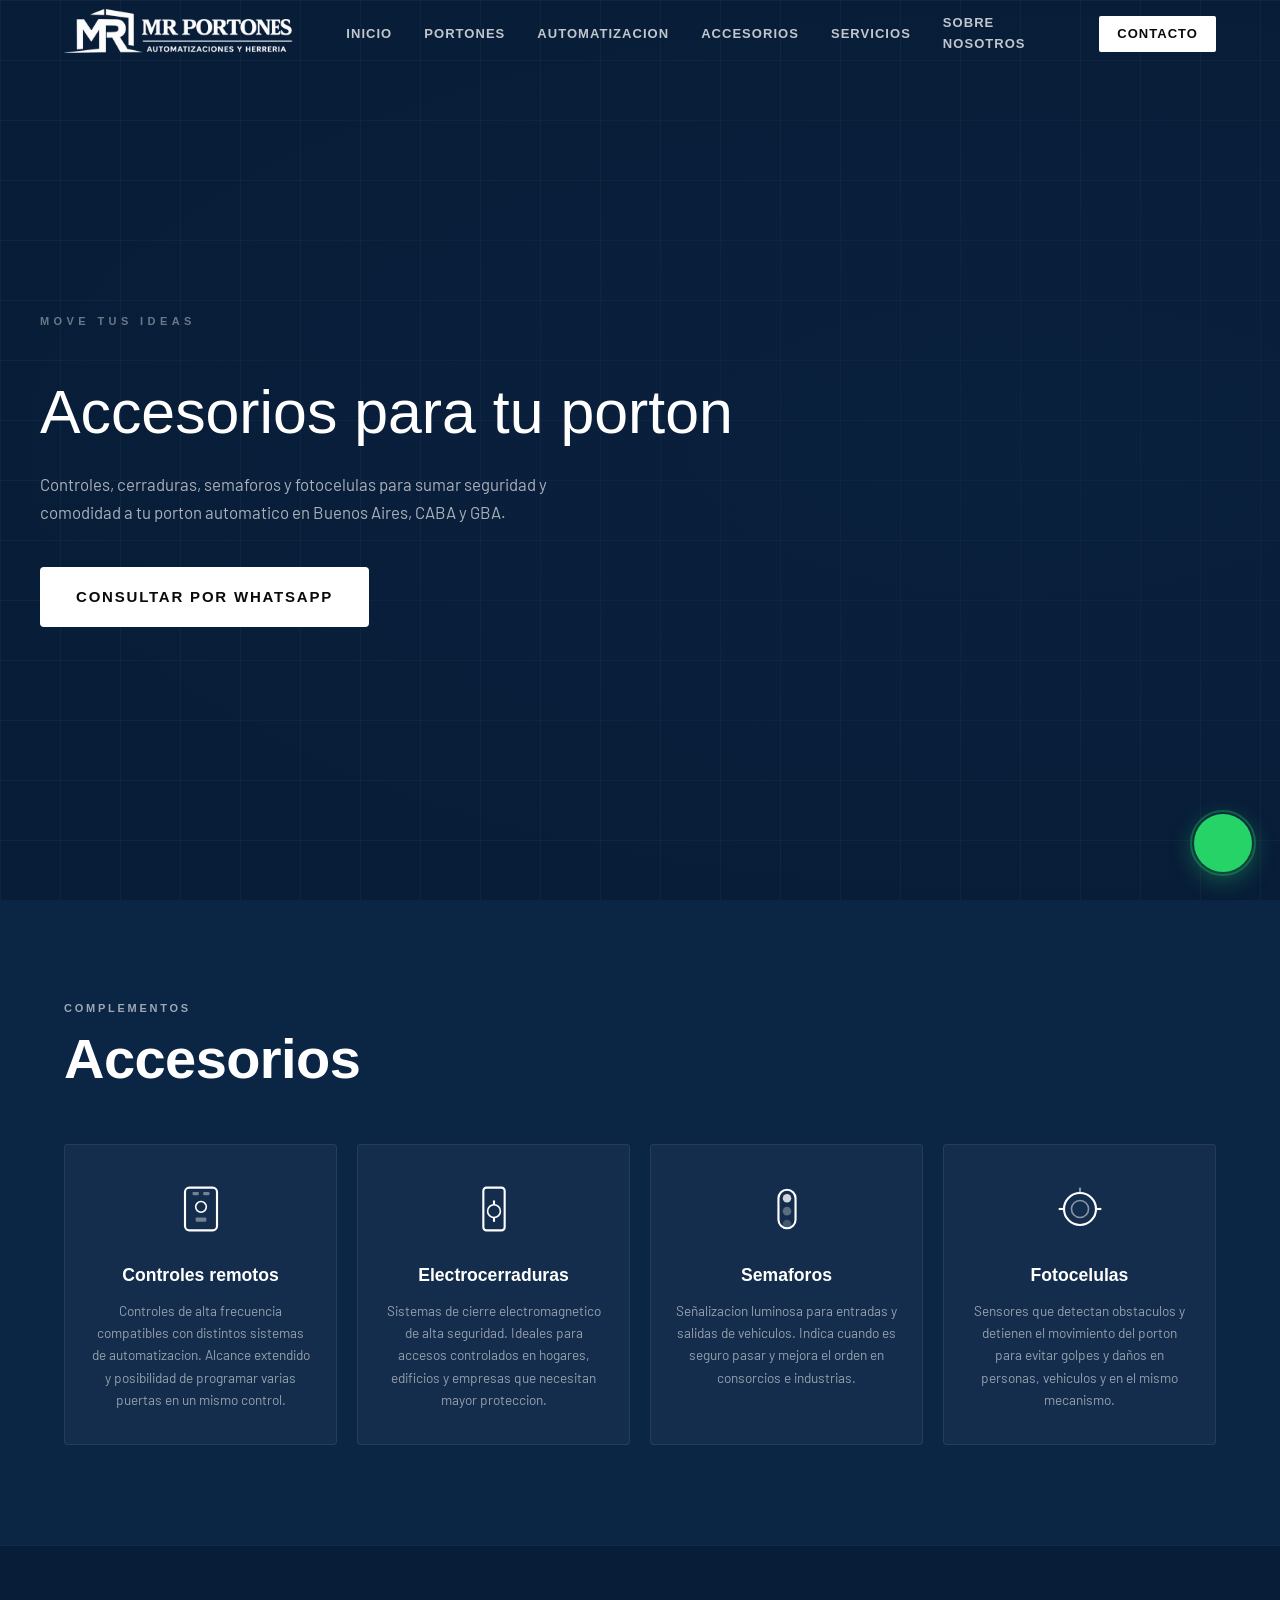
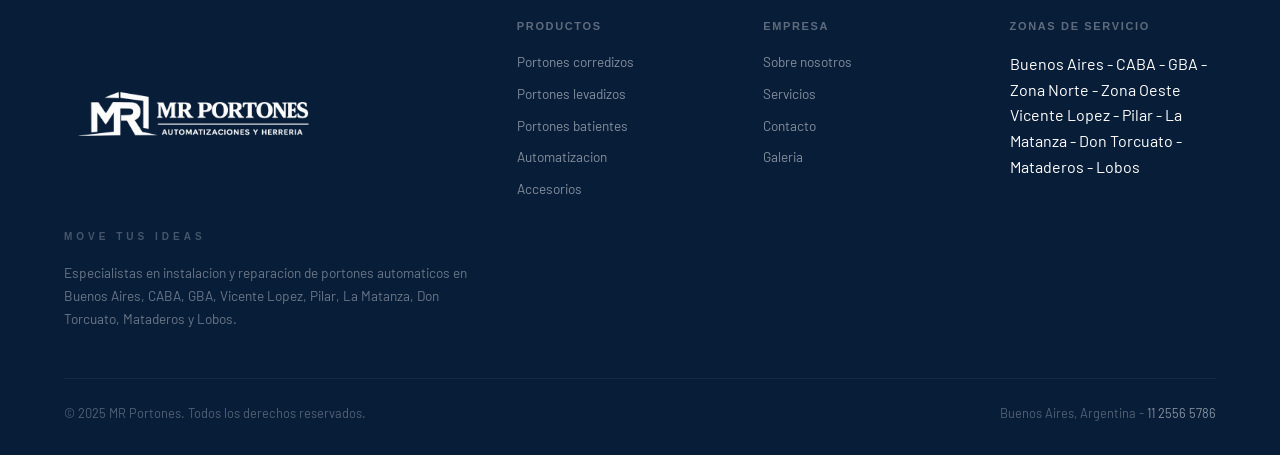
<file: accesorios.html>
<!DOCTYPE html>
<html lang="es">
<head>
  <meta charset="UTF-8" />
  <meta name="viewport" content="width=device-width, initial-scale=1.0" />

  <meta name="theme-color" content="#0B2545" />
  <title>Accesorios | MR Portones</title>
  <meta name="description" content="Accesorios para portones automaticos: controles remotos, electrocerraduras, semaforos y fotocelulas. Venta e instalacion en Buenos Aires, CABA y GBA." />

  <link rel="preconnect" href="https://fonts.googleapis.com" />
  <link rel="preconnect" href="https://fonts.gstatic.com" crossorigin />
  <link href="https://fonts.googleapis.com/css2?family=Barlow:wght@300;400;600;700&display=swap" rel="stylesheet" />

  <link rel="stylesheet" href="styles.css" />
  <link rel="icon" href="logo.png" />
</head>
<body>
  <!-- NAVBAR -->
  <header class="navbar" id="navbar">
    <div class="nav-container">
      <a href="index.html#inicio" class="logo">
        <img src="logo.png" alt="MR Portones - Portones Automaticos Buenos Aires" width="160" height="50">
      </a>
      <nav class="nav-links" id="navLinks" aria-label="Navegacion principal">
        <a href="#inicio" class="nav-link">Inicio</a>
        <a href="#portones" class="nav-link">Portones</a>
        <a href="#automatizacion" class="nav-link">Automatizacion</a>
        <a href="#accesorios" class="nav-link">Accesorios</a>
        <a href="#servicios" class="nav-link">Servicios</a>
        <a href="#nosotros" class="nav-link">Sobre Nosotros</a>
        <a href="#contacto" class="nav-link nav-link-cta">Contacto</a>
      </nav>
      <button class="hamburger" id="hamburger" aria-label="Abrir menu" aria-expanded="false">
        <span></span><span></span><span></span>
      </button>
    </div>
  </header>

  <main>
    <!-- HERO CORTO -->
    <section id="inicio" class="hero">
      <div class="hero-bg-grid"></div>
      <div class="hero-content">
        <div class="hero-slogan">MOVE TUS IDEAS</div>
        <h1 class="hero-title">
          Accesorios para tu porton
        </h1>
        <p class="hero-desc">
          Controles, cerraduras, semaforos y fotocelulas para sumar seguridad y comodidad a tu porton automatico en Buenos Aires, CABA y GBA.
        </p>
        <a href="https://wa.me/541125565786?text=Hola%20MR%20Portones%2C%20quiero%20informacion%20sobre%20accesorios%20para%20portones." target="_blank" rel="noopener" class="btn btn-white hero-btn">
          Consultar por WhatsApp
        </a>
      </div>
    </section>

    <!-- SECCION ACCESORIOS -->
    <section id="accesorios" class="section-navy accesorios-section">
      <div class="container">
        <div class="section-header">
          <span class="section-tag light">Complementos</span>
          <h2 class="section-title light">Accesorios</h2>
        </div>
        <div class="cards-grid cards-grid--4">
          <article class="accessory-card">
            <div class="acc-icon">
              <svg viewBox="0 0 60 60" fill="none" xmlns="http://www.w3.org/2000/svg">
                <rect x="15" y="10" width="30" height="40" rx="4" stroke="white" stroke-width="2"/>
                <circle cx="30" cy="28" r="5" stroke="white" stroke-width="1.5"/>
                <rect x="25" y="38" width="10" height="4" rx="1" fill="white" opacity="0.4"/>
                <rect x="22" y="14" width="6" height="3" rx="1" fill="white" opacity="0.4"/>
                <rect x="32" y="14" width="6" height="3" rx="1" fill="white" opacity="0.4"/>
              </svg>
            </div>
            <h3>Controles remotos</h3>
            <p>
              Controles de alta frecuencia compatibles con distintos sistemas de automatizacion. Alcance extendido y posibilidad de programar varias puertas en un mismo control.
            </p>
          </article>

          <article class="accessory-card">
            <div class="acc-icon">
              <svg viewBox="0 0 60 60" fill="none" xmlns="http://www.w3.org/2000/svg">
                <rect x="20" y="10" width="20" height="40" rx="3" stroke="white" stroke-width="2"/>
                <circle cx="30" cy="32" r="6" stroke="white" stroke-width="1.5"/>
                <line x1="30" y1="26" x2="30" y2="22" stroke="white" stroke-width="2"/>
                <line x1="30" y1="38" x2="30" y2="42" stroke="white" stroke-width="2"/>
              </svg>
            </div>
            <h3>Electrocerraduras</h3>
            <p>
              Sistemas de cierre electromagnetico de alta seguridad. Ideales para accesos controlados en hogares, edificios y empresas que necesitan mayor proteccion.
            </p>
          </article>

          <article class="accessory-card">
            <div class="acc-icon">
              <svg viewBox="0 0 60 60" fill="none" xmlns="http://www.w3.org/2000/svg">
                <rect x="22" y="12" width="16" height="36" rx="8" stroke="white" stroke-width="2"/>
                <circle cx="30" cy="20" r="4" fill="white" opacity="0.8"/>
                <circle cx="30" cy="32" r="4" fill="white" opacity="0.3"/>
                <circle cx="30" cy="44" r="4" fill="white" opacity="0.2"/>
              </svg>
            </div>
            <h3>Semaforos</h3>
            <p>
              Señalizacion luminosa para entradas y salidas de vehiculos. Indica cuando es seguro pasar y mejora el orden en consorcios e industrias.
            </p>
          </article>

          <article class="accessory-card">
            <div class="acc-icon">
              <svg viewBox="0 0 60 60" fill="none" xmlns="http://www.w3.org/2000/svg">
                <circle cx="30" cy="30" r="15" stroke="white" stroke-width="2"/>
                <circle cx="30" cy="30" r="8" stroke="white" stroke-width="1.5" opacity="0.5"/>
                <line x1="15" y1="30" x2="10" y2="30" stroke="white" stroke-width="2"/>
                <line x1="45" y1="30" x2="50" y2="30" stroke="white" stroke-width="2"/>
                <line x1="30" y1="15" x2="30" y2="10" stroke="white" stroke-width="2" opacity="0.5"/>
              </svg>
            </div>
            <h3>Fotocelulas</h3>
            <p>
              Sensores que detectan obstaculos y detienen el movimiento del porton para evitar golpes y daños en personas, vehiculos y en el mismo mecanismo.
            </p>
          </article>
        </div>
      </div>
    </section>
  </main>

  <!-- FOOTER -->
  <footer class="footer">
    <div class="container">
      <div class="footer-grid">
        <div class="footer-brand">
          <div class="logo footer-logo">
            <img src="logo.png" alt="MR Portones - Portones Automaticos Buenos Aires" width="160" height="50">
          </div>
          <p class="footer-slogan">MOVE TUS IDEAS</p>
          <p class="footer-desc">
            Especialistas en instalacion y reparacion de portones automaticos en Buenos Aires, CABA, GBA, Vicente Lopez, Pilar, La Matanza, Don Torcuato, Mataderos y Lobos.
          </p>
        </div>
        <div class="footer-links-col">
          <h4>Productos</h4>
          <a href="portones.html">Portones corredizos</a>
          <a href="portones.html">Portones levadizos</a>
          <a href="portones.html">Portones batientes</a>
          <a href="automatizacion.html">Automatizacion</a>
          <a href="accesorios.html">Accesorios</a>
        </div>
        <div class="footer-links-col">
          <h4>Empresa</h4>
          <a href="nosotros.html">Sobre nosotros</a>
          <a href="servicios.html">Servicios</a>
          <a href="contacto.html">Contacto</a>
          <a href="index.html#galeria">Galeria</a>
        </div>
        <div class="footer-links-col">
          <h4>Zonas de servicio</h4>
          <p>Buenos Aires - CABA - GBA - Zona Norte - Zona Oeste</p>
          <p class="footer-small">Vicente Lopez - Pilar - La Matanza - Don Torcuato - Mataderos - Lobos</p>
        </div>
      </div>
      <div class="footer-bottom">
        <p>© 2025 MR Portones. Todos los derechos reservados.</p>
        <p>Buenos Aires, Argentina - <a href="tel:+541125565786">11 2556 5786</a></p>
      </div>
    </div>
  </footer>

  <!-- WhatsApp flotante -->
  <a href="https://wa.me/541125565786" target="_blank" rel="noopener" class="whatsapp-float" aria-label="Contactar por WhatsApp">
    <!-- Usa el mismo SVG que en index -->
  </a>

  <script src="script.js"></script>
</body>
</html>
</file>
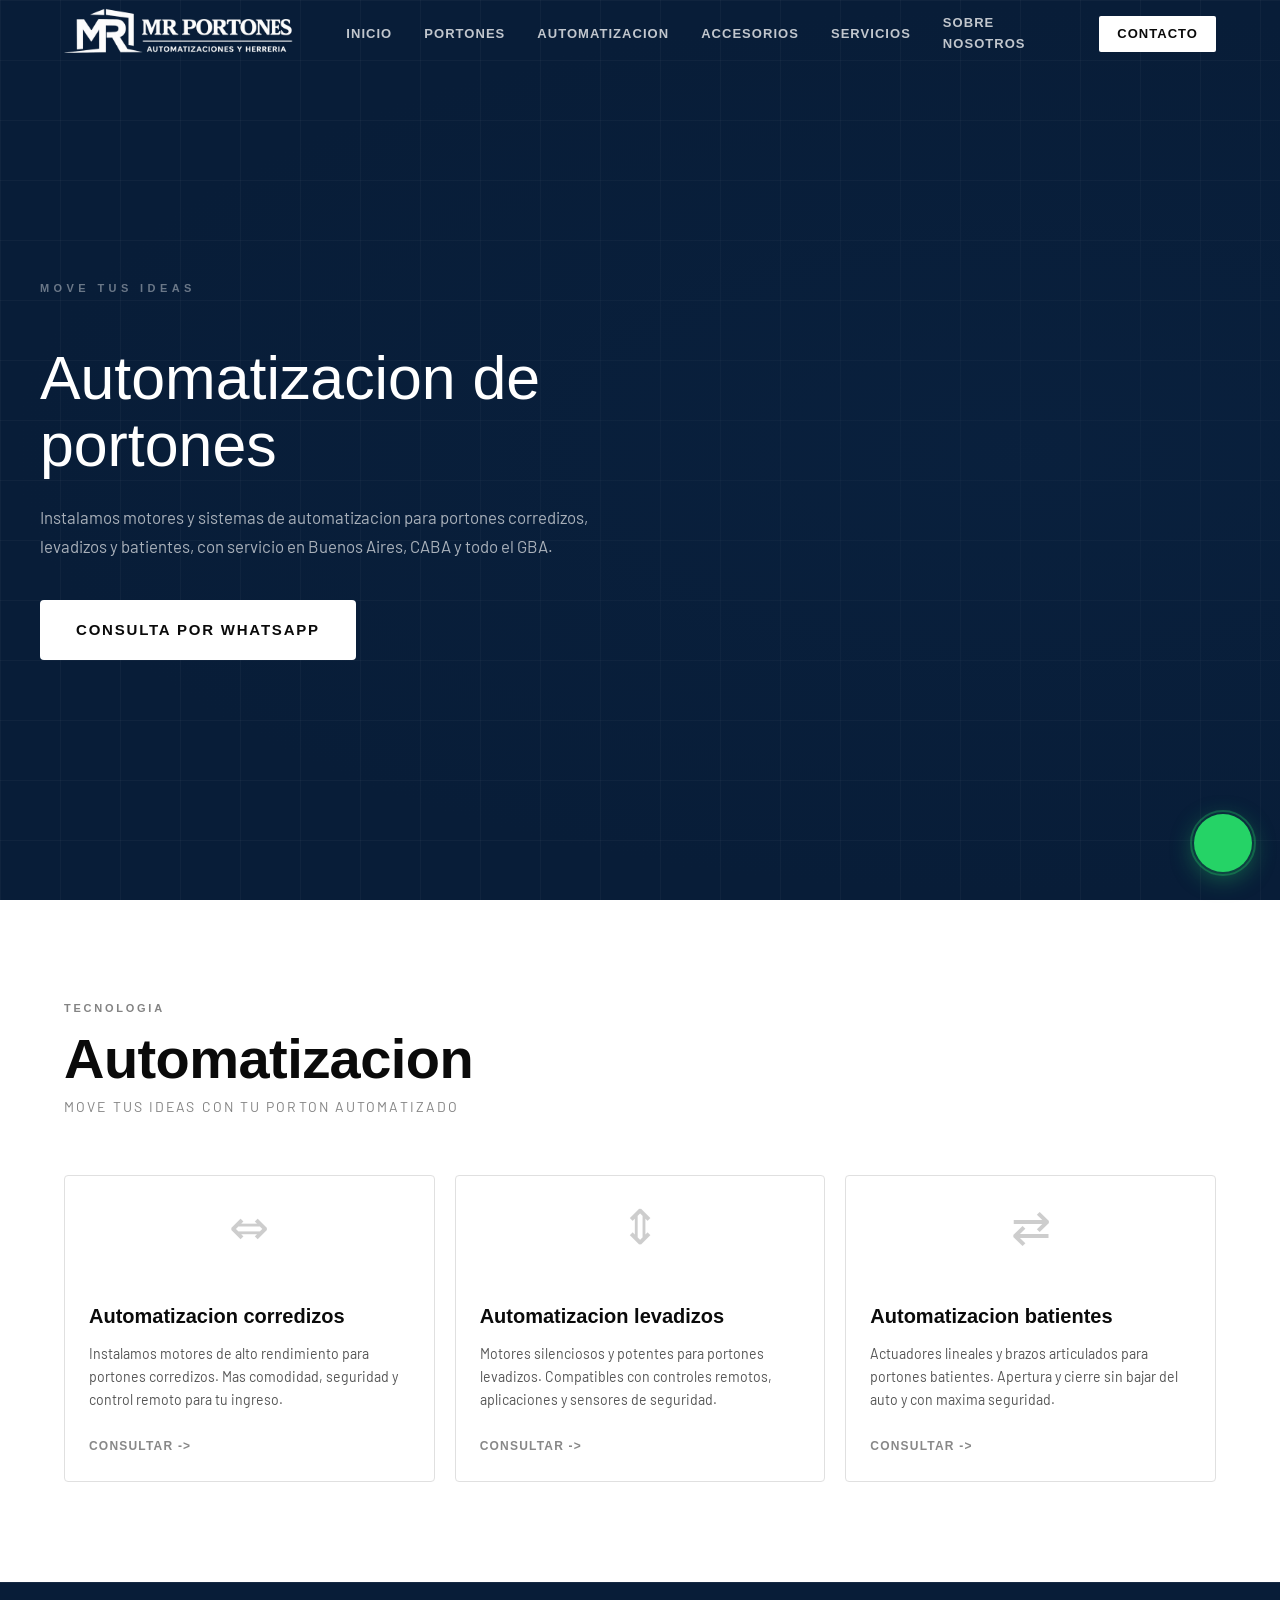
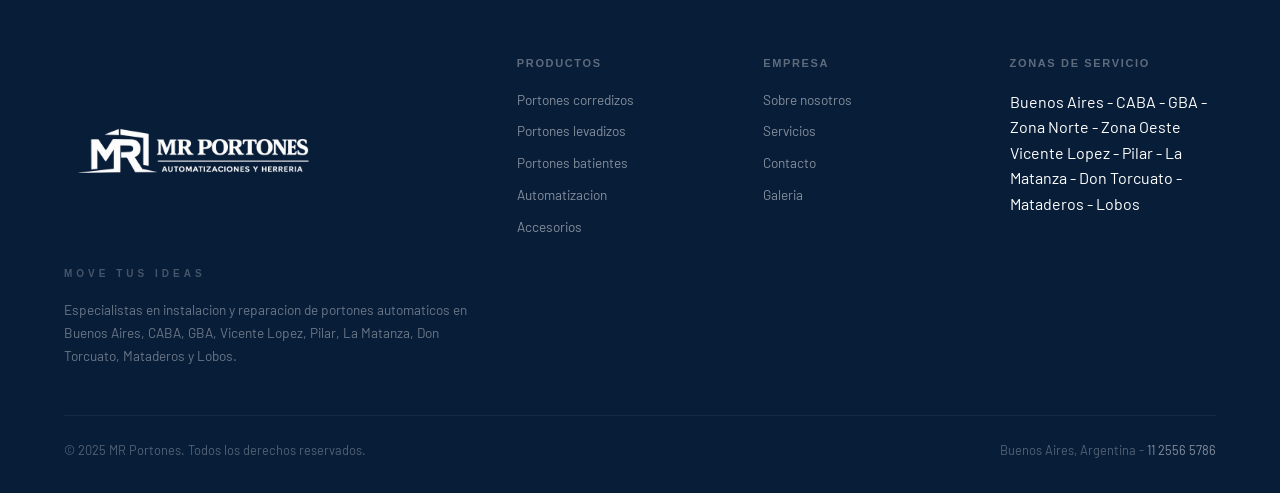
<file: automatizacion.html>
<!DOCTYPE html>
<html lang="es">
<head>
  <meta charset="UTF-8" />
  <meta name="viewport" content="width=device-width, initial-scale=1.0" />

  <meta name="theme-color" content="#0B2545" />
  <title>Automatizacion | MR Portones</title>
  <meta name="description" content="Automatizacion de portones corredizos, levadizos y batientes. Instalacion de motores y sistemas de control para portones automaticos en Buenos Aires, CABA y GBA." />

  <link rel="preconnect" href="https://fonts.googleapis.com" />
  <link rel="preconnect" href="https://fonts.gstatic.com" crossorigin />
  <link href="https://fonts.googleapis.com/css2?family=Barlow:wght@300;400;600;700&display=swap" rel="stylesheet" />

  <link rel="stylesheet" href="styles.css" />
  <link rel="icon" href="logo.png" />
</head>
<body>
  <!-- NAVBAR -->
  <header class="navbar" id="navbar">
    <div class="nav-container">
      <a href="index.html#inicio" class="logo">
        <img src="logo.png" alt="MR Portones - Portones Automaticos Buenos Aires" width="160" height="50">
      </a>
      <nav class="nav-links" id="navLinks" aria-label="Navegacion principal">
        <a href="#inicio" class="nav-link">Inicio</a>
        <a href="#portones" class="nav-link">Portones</a>
        <a href="#automatizacion" class="nav-link">Automatizacion</a>
        <a href="#accesorios" class="nav-link">Accesorios</a>
        <a href="#servicios" class="nav-link">Servicios</a>
        <a href="#nosotros" class="nav-link">Sobre Nosotros</a>
        <a href="#contacto" class="nav-link nav-link-cta">Contacto</a>
      </nav>
      <button class="hamburger" id="hamburger" aria-label="Abrir menu" aria-expanded="false">
        <span></span><span></span><span></span>
      </button>
    </div>
  </header>

  <main>
    <!-- HERO CORTO -->
    <section id="inicio" class="hero">
      <div class="hero-bg-grid"></div>
      <div class="hero-content">
        <div class="hero-slogan">MOVE TUS IDEAS</div>
        <h1 class="hero-title">
          Automatizacion de portones
        </h1>
        <p class="hero-desc">
          Instalamos motores y sistemas de automatizacion para portones corredizos, levadizos y batientes, con servicio en Buenos Aires, CABA y todo el GBA.
        </p>
        <a href="https://wa.me/541125565786?text=Hola%20MR%20Portones%2C%20quiero%20informacion%20sobre%20automatizacion%20de%20portones." target="_blank" rel="noopener" class="btn btn-white hero-btn">
          Consulta por WhatsApp
        </a>
      </div>
    </section>

    <!-- SECCION AUTOMATIZACION -->
    <section id="automatizacion" class="section-white automatizacion-section">
      <div class="container">
        <div class="section-header">
          <span class="section-tag">Tecnologia</span>
          <h2 class="section-title dark">Automatizacion</h2>
          <p class="section-subtitle dark">Move tus ideas con tu porton automatizado</p>
        </div>
        <div class="cards-grid cards-grid--3">
          <article class="product-card product-card--light">
            <div class="card-icon-large">⇔</div>
            <div class="card-body">
              <h3 class="card-title dark">Automatizacion corredizos</h3>
              <p class="card-desc dark">
                Instalamos motores de alto rendimiento para portones corredizos. Mas comodidad, seguridad y control remoto para tu ingreso.
              </p>
              <a href="https://wa.me/541125565786?text=Hola%2C%20consulta%20sobre%20automatizacion%20de%20porton%20corredizo" target="_blank" rel="noopener" class="card-link dark">
                Consultar -&gt;
              </a>
            </div>
          </article>

          <article class="product-card product-card--light">
            <div class="card-icon-large">⇕</div>
            <div class="card-body">
              <h3 class="card-title dark">Automatizacion levadizos</h3>
              <p class="card-desc dark">
                Motores silenciosos y potentes para portones levadizos. Compatibles con controles remotos, aplicaciones y sensores de seguridad.
              </p>
              <a href="https://wa.me/541125565786?text=Hola%2C%20consulta%20sobre%20automatizacion%20de%20porton%20levadizo" target="_blank" rel="noopener" class="card-link dark">
                Consultar -&gt;
              </a>
            </div>
          </article>

          <article class="product-card product-card--light">
            <div class="card-icon-large">⇄</div>
            <div class="card-body">
              <h3 class="card-title dark">Automatizacion batientes</h3>
              <p class="card-desc dark">
                Actuadores lineales y brazos articulados para portones batientes. Apertura y cierre sin bajar del auto y con maxima seguridad.
              </p>
              <a href="https://wa.me/541125565786?text=Hola%2C%20consulta%20sobre%20automatizacion%20de%20porton%20batiente" target="_blank" rel="noopener" class="card-link dark">
                Consultar -&gt;
              </a>
            </div>
          </article>
        </div>
      </div>
    </section>
  </main>

  <!-- FOOTER -->
  <footer class="footer">
    <div class="container">
      <div class="footer-grid">
        <div class="footer-brand">
          <div class="logo footer-logo">
            <img src="logo.png" alt="MR Portones - Portones Automaticos Buenos Aires" width="160" height="50">
          </div>
          <p class="footer-slogan">MOVE TUS IDEAS</p>
          <p class="footer-desc">
            Especialistas en instalacion y reparacion de portones automaticos en Buenos Aires, CABA, GBA, Vicente Lopez, Pilar, La Matanza, Don Torcuato, Mataderos y Lobos.
          </p>
        </div>
        <div class="footer-links-col">
          <h4>Productos</h4>
          <a href="portones.html">Portones corredizos</a>
          <a href="portones.html">Portones levadizos</a>
          <a href="portones.html">Portones batientes</a>
          <a href="automatizacion.html">Automatizacion</a>
          <a href="accesorios.html">Accesorios</a>
        </div>
        <div class="footer-links-col">
          <h4>Empresa</h4>
          <a href="nosotros.html">Sobre nosotros</a>
          <a href="servicios.html">Servicios</a>
          <a href="contacto.html">Contacto</a>
          <a href="index.html#galeria">Galeria</a>
        </div>
        <div class="footer-links-col">
          <h4>Zonas de servicio</h4>
          <p>Buenos Aires - CABA - GBA - Zona Norte - Zona Oeste</p>
          <p class="footer-small">Vicente Lopez - Pilar - La Matanza - Don Torcuato - Mataderos - Lobos</p>
        </div>
      </div>
      <div class="footer-bottom">
        <p>© 2025 MR Portones. Todos los derechos reservados.</p>
        <p>Buenos Aires, Argentina - <a href="tel:+541125565786">11 2556 5786</a></p>
      </div>
    </div>
  </footer>

  <!-- WhatsApp flotante -->
  <a href="https://wa.me/541125565786" target="_blank" rel="noopener" class="whatsapp-float" aria-label="Contactar por WhatsApp">
    <!-- Usa el mismo SVG que en index -->
  </a>

  <script src="script.js"></script>
</body>
</html>
</file>
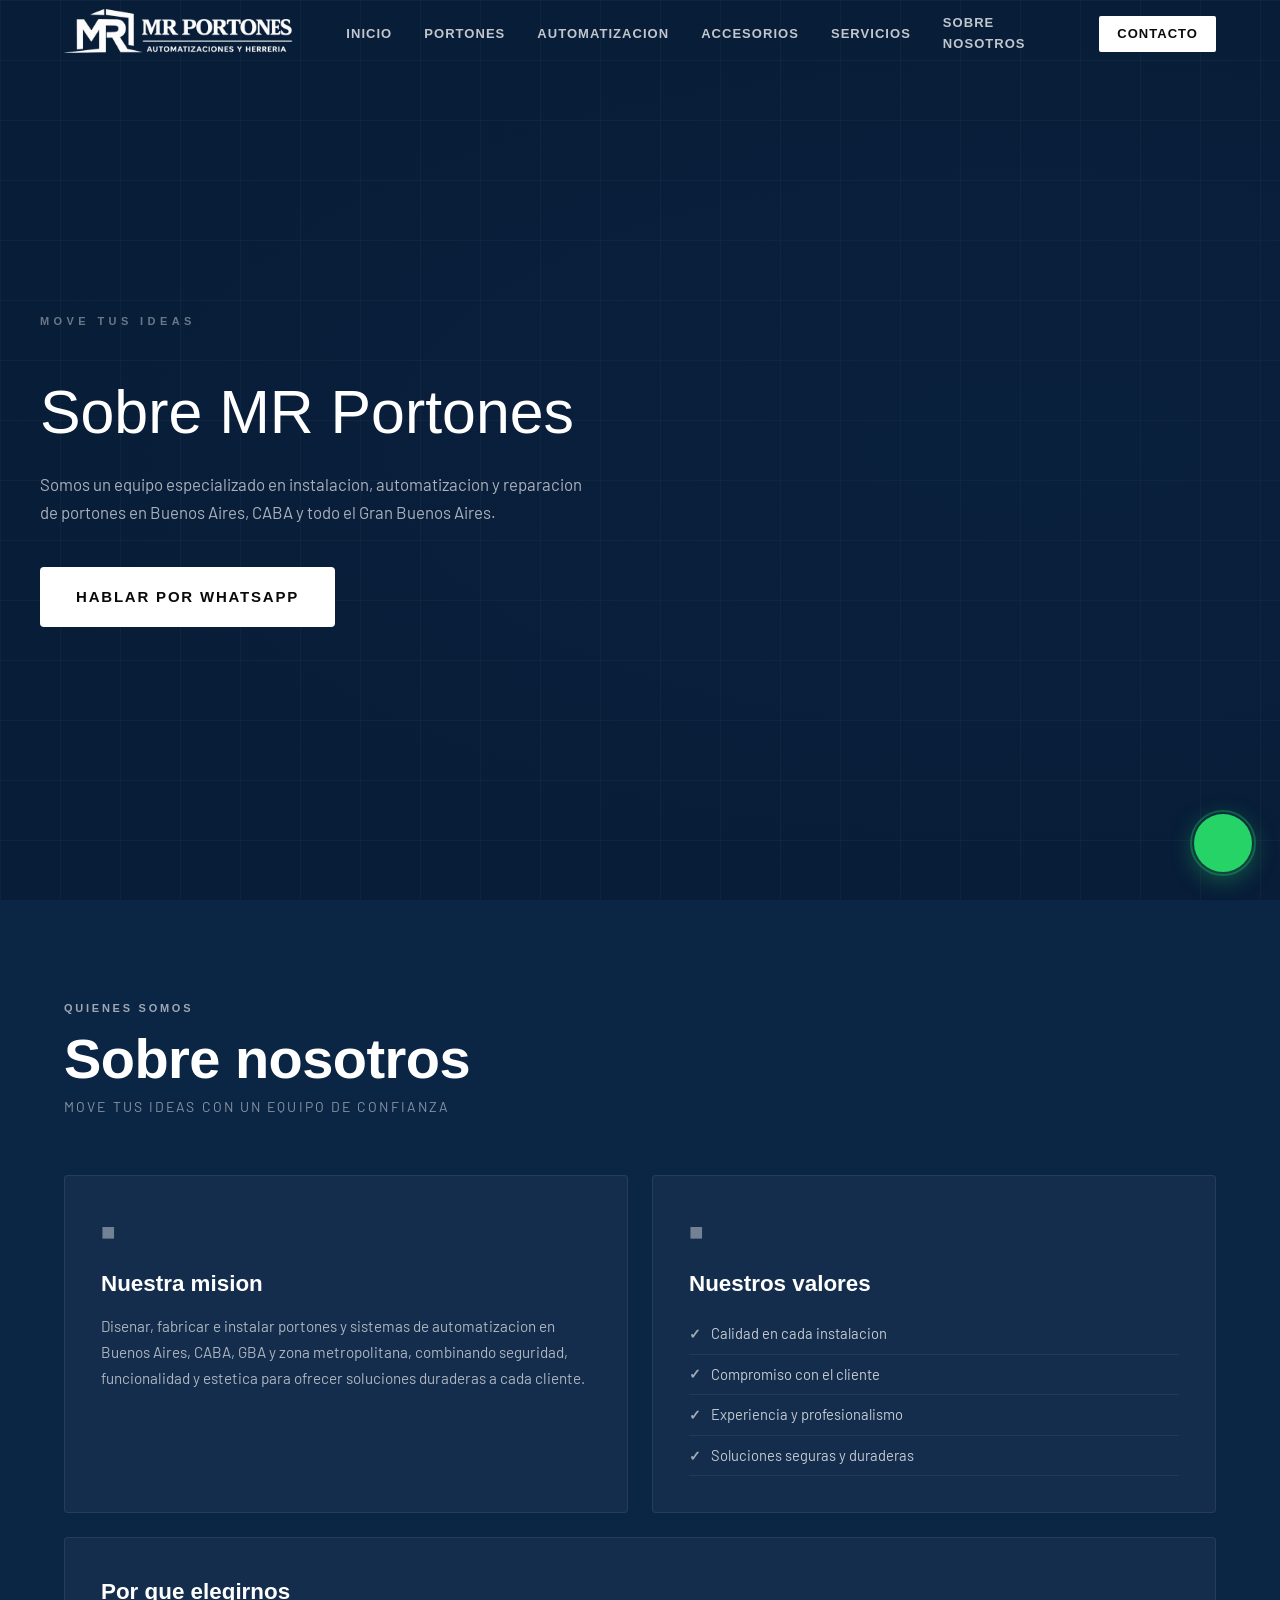
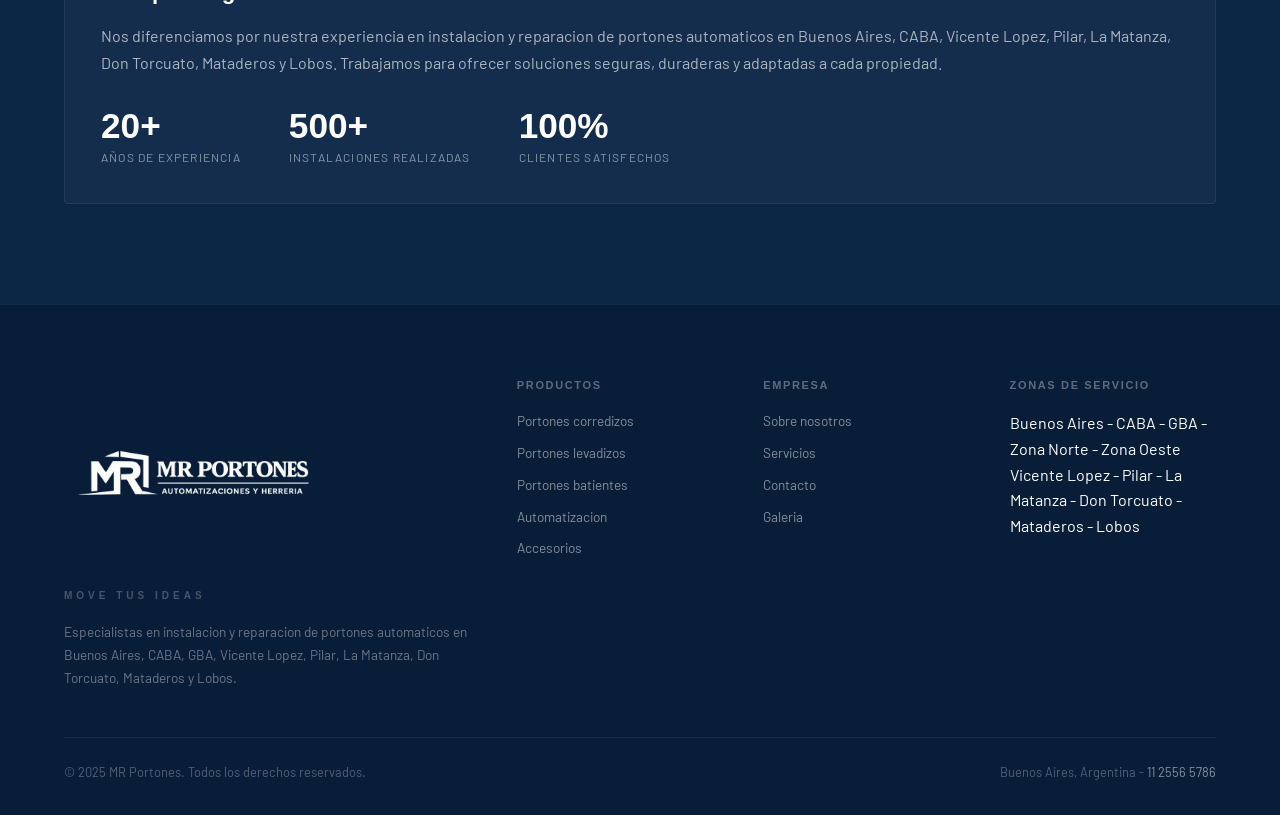
<file: nosotros.html>
<!DOCTYPE html>
<html lang="es">
<head>
  <meta charset="UTF-8" />
  <meta name="viewport" content="width=device-width, initial-scale=1.0" />

  <meta name="theme-color" content="#0B2545" />
  <title>Nosotros | MR Portones</title>
  <meta name="description" content="MR Portones: especialistas en instalacion y reparacion de portones automaticos en Buenos Aires, CABA y GBA, con años de experiencia y servicio a domicilio." />

  <link rel="preconnect" href="https://fonts.googleapis.com" />
  <link rel="preconnect" href="https://fonts.gstatic.com" crossorigin />
  <link href="https://fonts.googleapis.com/css2?family=Barlow:wght@300;400;600;700&display=swap" rel="stylesheet" />

  <link rel="stylesheet" href="styles.css" />
  <link rel="icon" href="logo.png" />
</head>
<body>
  <!-- NAVBAR -->
  <header class="navbar" id="navbar">
    <div class="nav-container">
      <a href="index.html#inicio" class="logo">
        <img src="logo.png" alt="MR Portones - Portones Automáticos Buenos Aires" width="160" height="50">
      </a>
      <nav class="nav-links" id="navLinks" aria-label="Navegacion principal">
        <a href="#inicio" class="nav-link">Inicio</a>
        <a href="#portones" class="nav-link">Portones</a>
        <a href="#automatizacion" class="nav-link">Automatizacion</a>
        <a href="#accesorios" class="nav-link">Accesorios</a>
        <a href="#servicios" class="nav-link">Servicios</a>
        <a href="#nosotros" class="nav-link">Sobre Nosotros</a>
        <a href="#contacto" class="nav-link nav-link-cta">Contacto</a>
      </nav>
      <button class="hamburger" id="hamburger" aria-label="Abrir menu" aria-expanded="false">
        <span></span><span></span><span></span>
      </button>
    </div>
  </header>

  <main>
    <!-- HERO CORTO -->
    <section id="inicio" class="hero">
      <div class="hero-bg-grid"></div>
      <div class="hero-content">
        <div class="hero-slogan">MOVE TUS IDEAS</div>
        <h1 class="hero-title">
          Sobre MR Portones
        </h1>
        <p class="hero-desc">
          Somos un equipo especializado en instalacion, automatizacion y reparacion de portones en Buenos Aires, CABA y todo el Gran Buenos Aires.
        </p>
        <a href="https://wa.me/541157133495?text=Hola%20MR%20Portones%2C%20quiero%20informacion%20sobre%20sus%20servicios." target="_blank" rel="noopener" class="btn btn-white hero-btn">
          Hablar por WhatsApp
        </a>
      </div>
    </section>

    <!-- SECCION NOSOTROS -->
    <section id="nosotros" class="nosotros-section section-navy">
      <div class="container">
        <div class="section-header">
          <span class="section-tag light">Quienes somos</span>
          <h2 class="section-title light">Sobre nosotros</h2>
          <p class="section-subtitle light">MOVE TUS IDEAS con un equipo de confianza</p>
        </div>

        <div class="nosotros-grid">
          <!-- Bloque 1 -->
          <div class="nosotros-block">
            <div class="block-icon">■</div>
            <h3>Nuestra mision</h3>
            <p>
              Disenar, fabricar e instalar portones y sistemas de automatizacion en Buenos Aires, CABA, GBA y zona metropolitana, combinando seguridad, funcionalidad y estetica para ofrecer soluciones duraderas a cada cliente.
            </p>
          </div>

          <!-- Bloque 2 -->
          <div class="nosotros-block">
            <div class="block-icon">■</div>
            <h3>Nuestros valores</h3>
            <ul class="valores-list">
              <li><span class="valor-check">✓</span> Calidad en cada instalacion</li>
              <li><span class="valor-check">✓</span> Compromiso con el cliente</li>
              <li><span class="valor-check">✓</span> Experiencia y profesionalismo</li>
              <li><span class="valor-check">✓</span> Soluciones seguras y duraderas</li>
            </ul>
          </div>

          <!-- Bloque ancho -->
          <div class="why-us-block nosotros-col--full">
            <h3>Por que elegirnos</h3>
            <p>
              Nos diferenciamos por nuestra experiencia en instalacion y reparacion de portones automaticos en Buenos Aires, CABA, Vicente Lopez, Pilar, La Matanza, Don Torcuato, Mataderos y Lobos. Trabajamos para ofrecer soluciones seguras, duraderas y adaptadas a cada propiedad.
            </p>

            <div class="why-stats">
              <div class="why-stat">
                <strong>20+</strong>
                <span>Años de experiencia</span>
              </div>
              <div class="why-stat">
                <strong>500+</strong>
                <span>Instalaciones realizadas</span>
              </div>
              <div class="why-stat">
                <strong>100%</strong>
                <span>Clientes satisfechos</span>
              </div>
            </div>
          </div>
        </div>
      </div>
    </section>
  </main>

  <!-- FOOTER -->
  <footer class="footer">
    <div class="container">
      <div class="footer-grid">
        <div class="footer-brand">
          <div class="logo footer-logo">
            <img src="logo.png" alt="MR Portones - Portones Automaticos Buenos Aires" width="160" height="50">
          </div>
          <p class="footer-slogan">MOVE TUS IDEAS</p>
          <p class="footer-desc">
            Especialistas en instalacion y reparacion de portones automaticos en Buenos Aires, CABA, GBA, Vicente Lopez, Pilar, La Matanza, Don Torcuato, Mataderos y Lobos.
          </p>
        </div>
        <div class="footer-links-col">
          <h4>Productos</h4>
          <a href="portones.html">Portones corredizos</a>
          <a href="portones.html">Portones levadizos</a>
          <a href="portones.html">Portones batientes</a>
          <a href="automatizacion.html">Automatizacion</a>
          <a href="accesorios.html">Accesorios</a>
        </div>
        <div class="footer-links-col">
          <h4>Empresa</h4>
          <a href="nosotros.html">Sobre nosotros</a>
          <a href="servicios.html">Servicios</a>
          <a href="contacto.html">Contacto</a>
          <a href="index.html#galeria">Galeria</a>
        </div>
        <div class="footer-links-col">
          <h4>Zonas de servicio</h4>
          <p>Buenos Aires - CABA - GBA - Zona Norte - Zona Oeste</p>
          <p class="footer-small">Vicente Lopez - Pilar - La Matanza - Don Torcuato - Mataderos - Lobos</p>
        </div>
      </div>
      <div class="footer-bottom">
        <p>© 2025 MR Portones. Todos los derechos reservados.</p>
        <p>Buenos Aires, Argentina - <a href="tel:+541125565786">11 2556 5786</a></p>
      </div>
    </div>
  </footer>

  <!-- WhatsApp flotante -->
  <a href="https://wa.me/541157133495" target="_blank" rel="noopener" class="whatsapp-float" aria-label="Contactar por WhatsApp">
    <!-- Usa el mismo SVG que en index -->
  </a>

  <script src="script.js"></script>
</body>
</html>
</file>
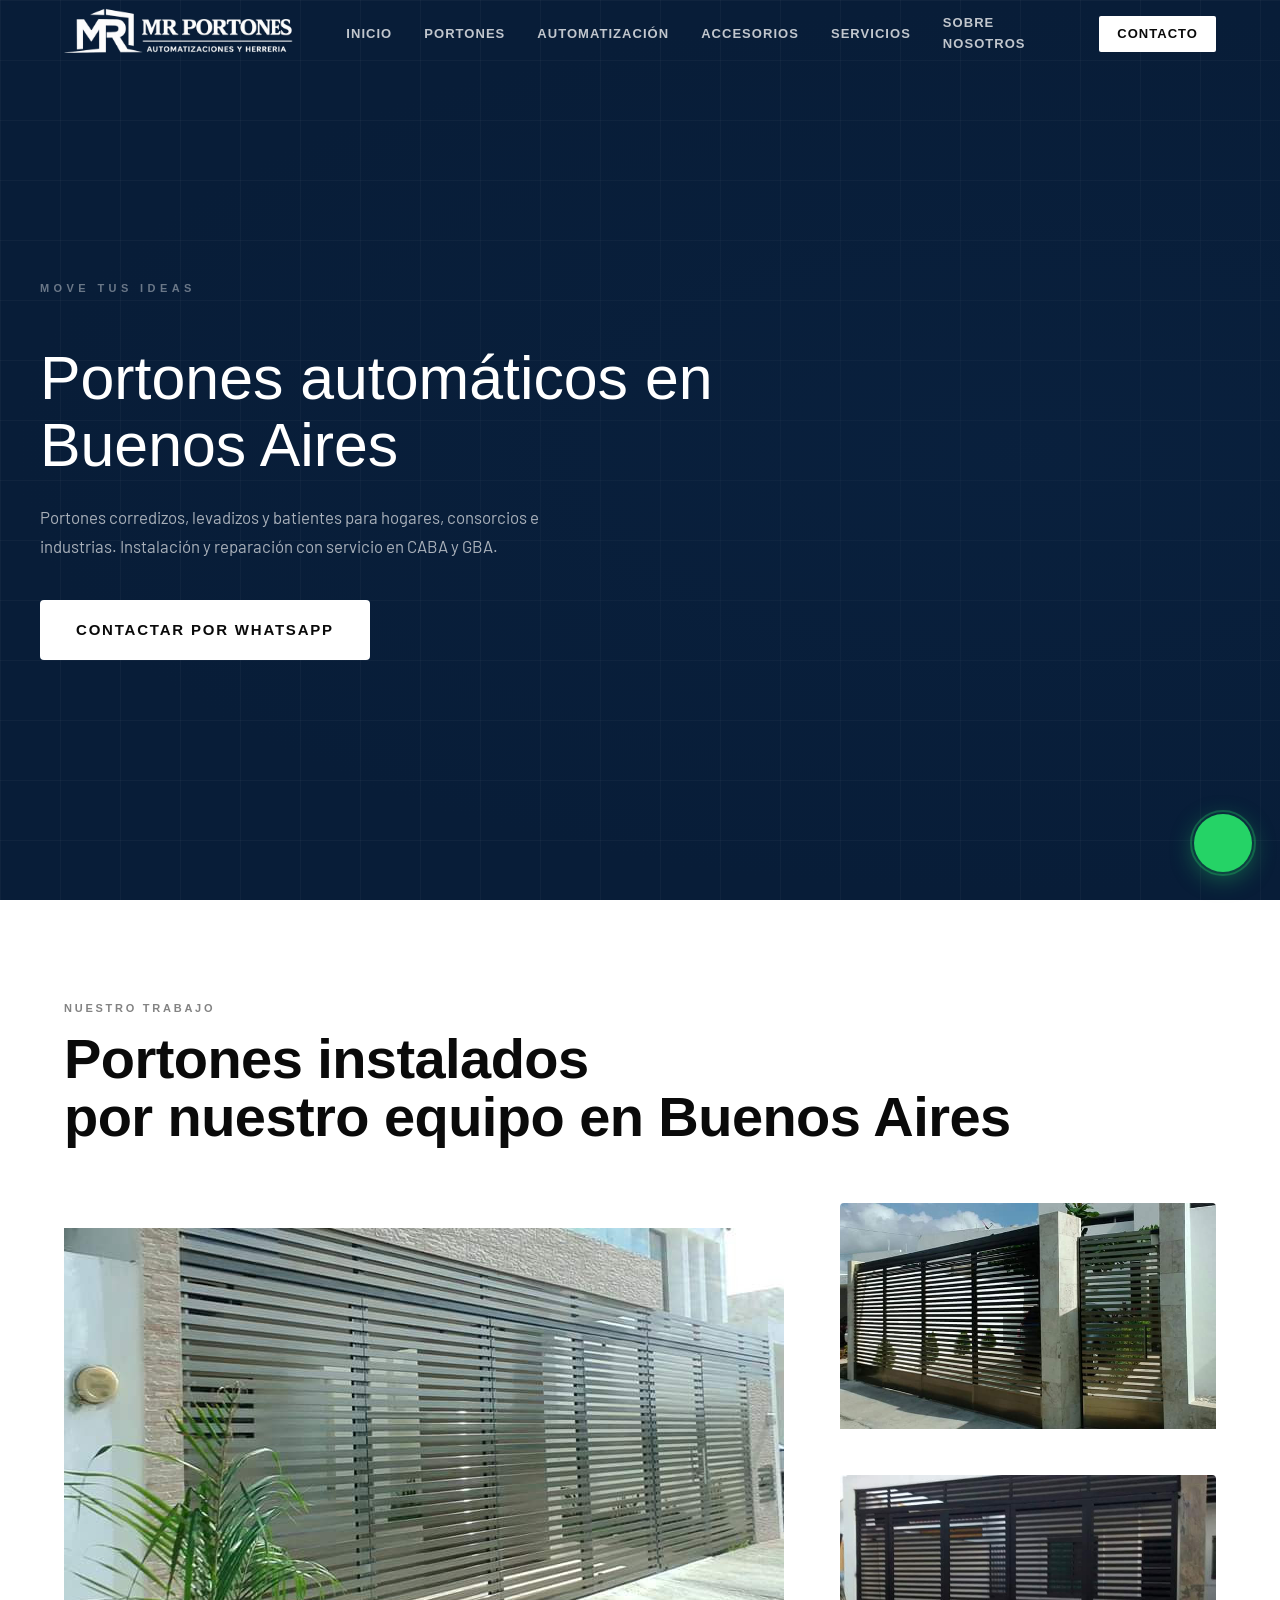
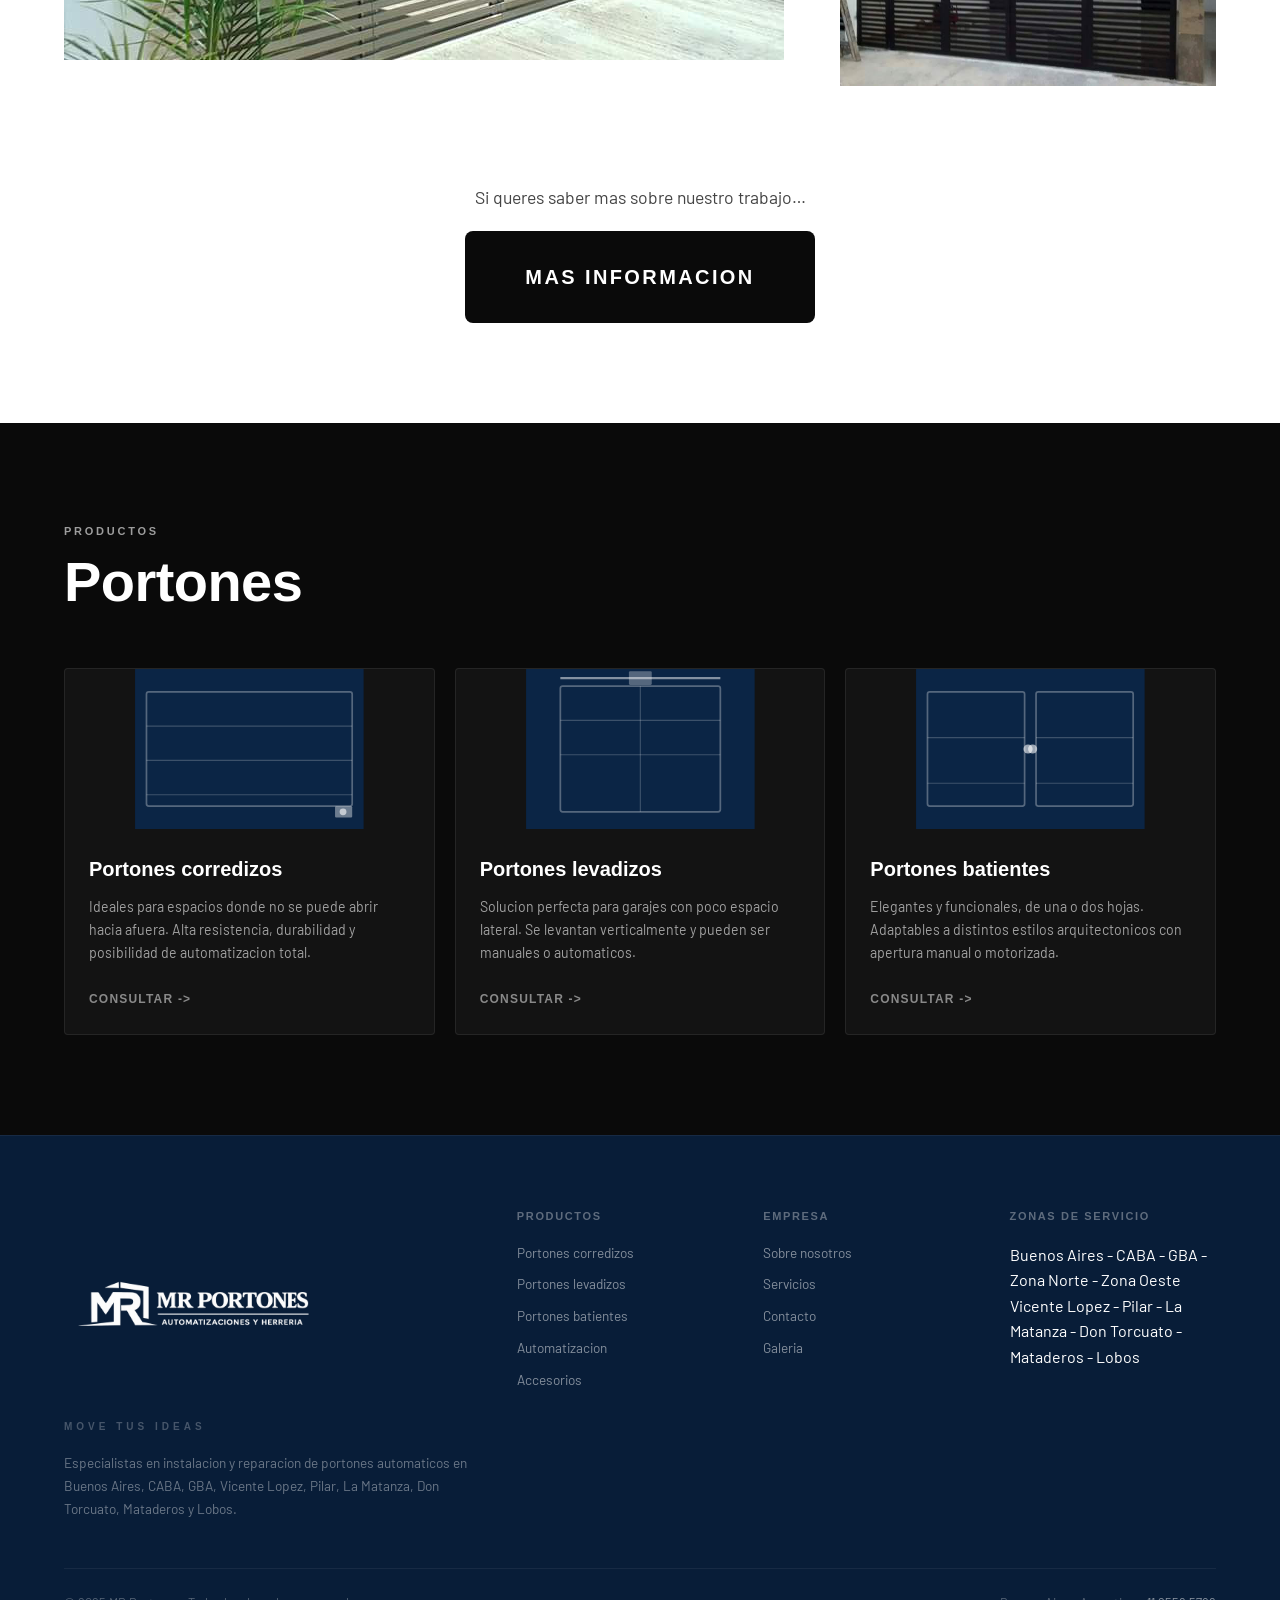
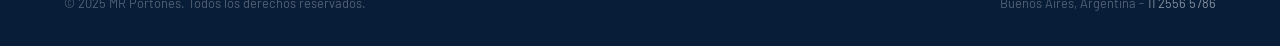
<file: portones.html>
<!DOCTYPE html>
<html lang="es">
<head>
  <meta charset="UTF-8" />
  <meta name="viewport" content="width=device-width, initial-scale=1.0" />

  <meta name="theme-color" content="#0B2545" />
  <title>Portones | MR Portones</title>
  <meta name="description" content="Portones corredizos, levadizos y batientes. Instalacion y reparacion de portones automaticos en Buenos Aires, CABA y GBA." />

  <link rel="preconnect" href="https://fonts.googleapis.com" />
  <link rel="preconnect" href="https://fonts.gstatic.com" crossorigin />
  <link href="https://fonts.googleapis.com/css2?family=Barlow:wght@300;400;600;700&display=swap" rel="stylesheet" />

  <link rel="stylesheet" href="styles.css" />
  <link rel="icon" href="logo.png" />
</head>
<body>
  <!-- NAVBAR -->
  <header class="navbar" id="navbar">
    <div class="nav-container">
      <a href="index.html#inicio" class="logo">
        <img src="logo.png" alt="MR Portones - Portones Automáticos Buenos Aires" width="160" height="50">
      </a>
      <nav class="nav-links" id="navLinks" aria-label="Navegación principal">
        <a href="#inicio" class="nav-link">Inicio</a>
        <a href="#portones" class="nav-link">Portones</a>
        <a href="#automatizacion" class="nav-link">Automatización</a>
        <a href="#accesorios" class="nav-link">Accesorios</a>
        <a href="#servicios" class="nav-link">Servicios</a>
        <a href="#nosotros" class="nav-link">Sobre Nosotros</a>
        <a href="#contacto" class="nav-link nav-link-cta">Contacto</a>
      </nav>
      <button class="hamburger" id="hamburger" aria-label="Abrir menú" aria-expanded="false">
        <span></span><span></span><span></span>
      </button>
    </div>
  </header>

  <main>
    <!-- HERO CORTO -->
    <section id="inicio" class="hero">
      <div class="hero-bg-grid"></div>
      <div class="hero-content">
        <div class="hero-slogan">MOVE TUS IDEAS</div>
        <h1 class="hero-title">
          Portones automáticos en Buenos Aires
        </h1>
        <p class="hero-desc">
          Portones corredizos, levadizos y batientes para hogares, consorcios e industrias. Instalación y reparación con servicio en CABA y GBA.
        </p>
        <a href="https://wa.me/541125565786?text=Hola%20MR%20Portones%2C%20quiero%20informacion%20sobre%20portones." target="_blank" rel="noopener" class="btn btn-white hero-btn">
          Contactar por WhatsApp
        </a>
      </div>
    </section>

    <!-- GALERIA: PORTONES INSTALADOS POR NUESTRO EQUIPO -->
    <section id="galeria" class="gallery-section section-white">
      <div class="container">
        <div class="section-header">
          <span class="section-tag">Nuestro trabajo</span>
          <h2 class="section-title dark">
            Portones instalados<br>por nuestro equipo en Buenos Aires
          </h2>
        </div>
        <div class="gallery-grid">
          <div class="gallery-item gallery-item--large">
            <img src="porton1.jpeg" alt="Porton corredizo automatico instalado en Buenos Aires por MR Portones" loading="lazy">
          </div>
          <div class="gallery-item">
            <img src="porton2.jpeg" alt="Porton levadizo residencial automatico en CABA y GBA" loading="lazy">
          </div>
          <div class="gallery-item">
            <img src="porton3.jpeg" alt="Porton batiente automatizado instalado en Vicente Lopez y zona norte" loading="lazy">
          </div>
        </div>
        <div class="gallery-cta">
          <p class="gallery-cta-text">Si queres saber mas sobre nuestro trabajo…</p>
          <a href="nosotros.html" class="btn btn-black">Mas informacion</a>
        </div>
      </div>
    </section>

    <!-- SECCION PORTONES -->
    <section id="portones" class="section-black portones-section">
      <div class="container">
        <div class="section-header">
          <span class="section-tag light">Productos</span>
          <h2 class="section-title light">Portones</h2>
        </div>
        <div class="cards-grid cards-grid--3">
          <article class="product-card">
            <div class="card-visual">
              <svg viewBox="0 0 200 140" xmlns="http://www.w3.org/2000/svg">
                <rect width="200" height="140" fill="#0B2545"/>
                <rect x="10" y="20" width="180" height="100" rx="2" fill="none" stroke="#ffffff" stroke-width="1.5" opacity="0.3"/>
                <line x1="10" y1="50" x2="190" y2="50" stroke="#ffffff" stroke-width="1" opacity="0.2"/>
                <line x1="10" y1="80" x2="190" y2="80" stroke="#ffffff" stroke-width="1" opacity="0.2"/>
                <line x1="10" y1="110" x2="190" y2="110" stroke="#ffffff" stroke-width="1" opacity="0.2"/>
                <rect x="175" y="120" width="15" height="10" fill="#ffffff" opacity="0.4" rx="1"/>
                <circle cx="182" cy="125" r="3" fill="#ffffff" opacity="0.6"/>
              </svg>
            </div>
            <div class="card-body">
              <h3 class="card-title">Portones corredizos</h3>
              <p class="card-desc">
                Ideales para espacios donde no se puede abrir hacia afuera. Alta resistencia, durabilidad y posibilidad de automatizacion total.
              </p>
              <a href="https://wa.me/541125565786?text=Hola%2C%20me%20interesa%20informacion%20sobre%20portones%20corredizos" target="_blank" rel="noopener" class="card-link">
                Consultar -&gt;
              </a>
            </div>
          </article>

          <article class="product-card">
            <div class="card-visual">
              <svg viewBox="0 0 200 140" xmlns="http://www.w3.org/2000/svg">
                <rect width="200" height="140" fill="#0B2545"/>
                <rect x="30" y="15" width="140" height="110" rx="2" fill="none" stroke="#ffffff" stroke-width="1.5" opacity="0.3"/>
                <line x1="30" y1="45" x2="170" y2="45" stroke="#ffffff" stroke-width="1" opacity="0.2"/>
                <line x1="30" y1="75" x2="170" y2="75" stroke="#ffffff" stroke-width="1" opacity="0.2"/>
                <line x1="100" y1="15" x2="100" y2="125" stroke="#ffffff" stroke-width="1" opacity="0.2"/>
                <line x1="30" y1="8" x2="170" y2="8" stroke="#ffffff" stroke-width="2" opacity="0.5"/>
                <rect x="90" y="2" width="20" height="12" fill="#ffffff" opacity="0.3" rx="1"/>
              </svg>
            </div>
            <div class="card-body">
              <h3 class="card-title">Portones levadizos</h3>
              <p class="card-desc">
                Solucion perfecta para garajes con poco espacio lateral. Se levantan verticalmente y pueden ser manuales o automaticos.
              </p>
              <a href="https://wa.me/541125565786?text=Hola%2C%20me%20interesa%20informacion%20sobre%20portones%20levadizos" target="_blank" rel="noopener" class="card-link">
                Consultar -&gt;
              </a>
            </div>
          </article>

          <article class="product-card">
            <div class="card-visual">
              <svg viewBox="0 0 200 140" xmlns="http://www.w3.org/2000/svg">
                <rect width="200" height="140" fill="#0B2545"/>
                <rect x="10" y="20" width="85" height="100" rx="2" fill="none" stroke="#ffffff" stroke-width="1.5" opacity="0.3"/>
                <rect x="105" y="20" width="85" height="100" rx="2" fill="none" stroke="#ffffff" stroke-width="1.5" opacity="0.3"/>
                <line x1="10" y1="60" x2="95" y2="60" stroke="#ffffff" stroke-width="1" opacity="0.2"/>
                <line x1="10" y1="100" x2="95" y2="100" stroke="#ffffff" stroke-width="1" opacity="0.2"/>
                <line x1="105" y1="60" x2="190" y2="60" stroke="#ffffff" stroke-width="1" opacity="0.2"/>
                <line x1="105" y1="100" x2="190" y2="100" stroke="#ffffff" stroke-width="1" opacity="0.2"/>
                <circle cx="98" cy="70" r="4" fill="#ffffff" opacity="0.6"/>
                <circle cx="102" cy="70" r="4" fill="#ffffff" opacity="0.6"/>
              </svg>
            </div>
            <div class="card-body">
              <h3 class="card-title">Portones batientes</h3>
              <p class="card-desc">
                Elegantes y funcionales, de una o dos hojas. Adaptables a distintos estilos arquitectonicos con apertura manual o motorizada.
              </p>
              <a href="https://wa.me/541125565786?text=Hola%2C%20me%20interesa%20informacion%20sobre%20portones%20batientes" target="_blank" rel="noopener" class="card-link">
                Consultar -&gt;
              </a>
            </div>
          </article>
        </div>
      </div>
    </section>
  </main>

  <!-- FOOTER -->
  <footer class="footer">
    <div class="container">
      <div class="footer-grid">
        <div class="footer-brand">
          <div class="logo footer-logo">
            <img src="logo.png" alt="MR Portones - Portones Automáticos Buenos Aires" width="160" height="50">
          </div>
          <p class="footer-slogan">MOVE TUS IDEAS</p>
          <p class="footer-desc">
            Especialistas en instalacion y reparacion de portones automaticos en Buenos Aires, CABA, GBA, Vicente Lopez, Pilar, La Matanza, Don Torcuato, Mataderos y Lobos.
          </p>
        </div>
        <div class="footer-links-col">
          <h4>Productos</h4>
          <a href="portones.html">Portones corredizos</a>
          <a href="portones.html">Portones levadizos</a>
          <a href="portones.html">Portones batientes</a>
          <a href="automatizacion.html">Automatizacion</a>
          <a href="accesorios.html">Accesorios</a>
        </div>
        <div class="footer-links-col">
          <h4>Empresa</h4>
          <a href="nosotros.html">Sobre nosotros</a>
          <a href="servicios.html">Servicios</a>
          <a href="contacto.html">Contacto</a>
          <a href="index.html#galeria">Galeria</a>
        </div>
        <div class="footer-links-col">
          <h4>Zonas de servicio</h4>
          <p>Buenos Aires - CABA - GBA - Zona Norte - Zona Oeste</p>
          <p class="footer-small">Vicente Lopez - Pilar - La Matanza - Don Torcuato - Mataderos - Lobos</p>
        </div>
      </div>
      <div class="footer-bottom">
        <p>© 2025 MR Portones. Todos los derechos reservados.</p>
        <p>Buenos Aires, Argentina - <a href="tel:+541125565786">11 2556 5786</a></p>
      </div>
    </div>
  </footer>

  <!-- WhatsApp flotante -->
  <a href="https://wa.me/541125565786" target="_blank" rel="noopener" class="whatsapp-float" aria-label="Contactar por WhatsApp">
    <!-- Usa el mismo SVG que en index -->
  </a>

  <script src="script.js"></script>
</body>
</html>
</file>
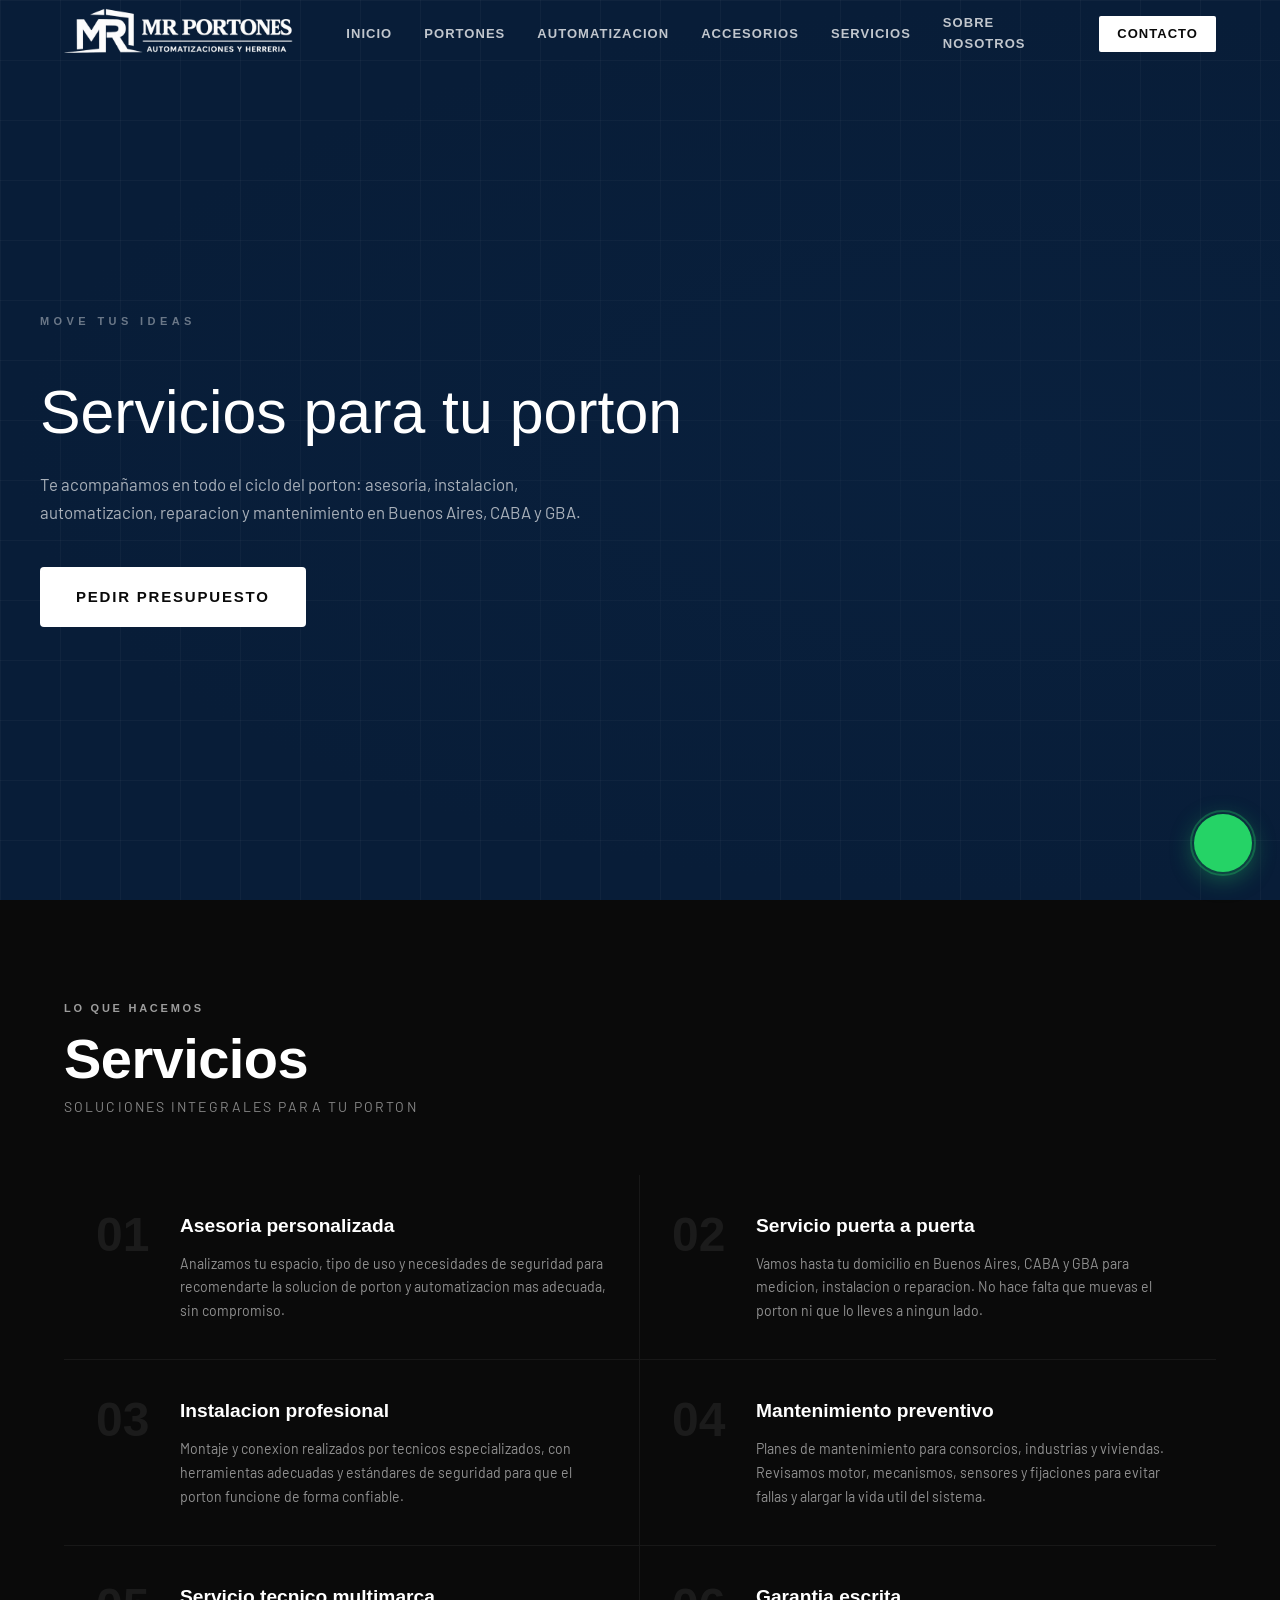
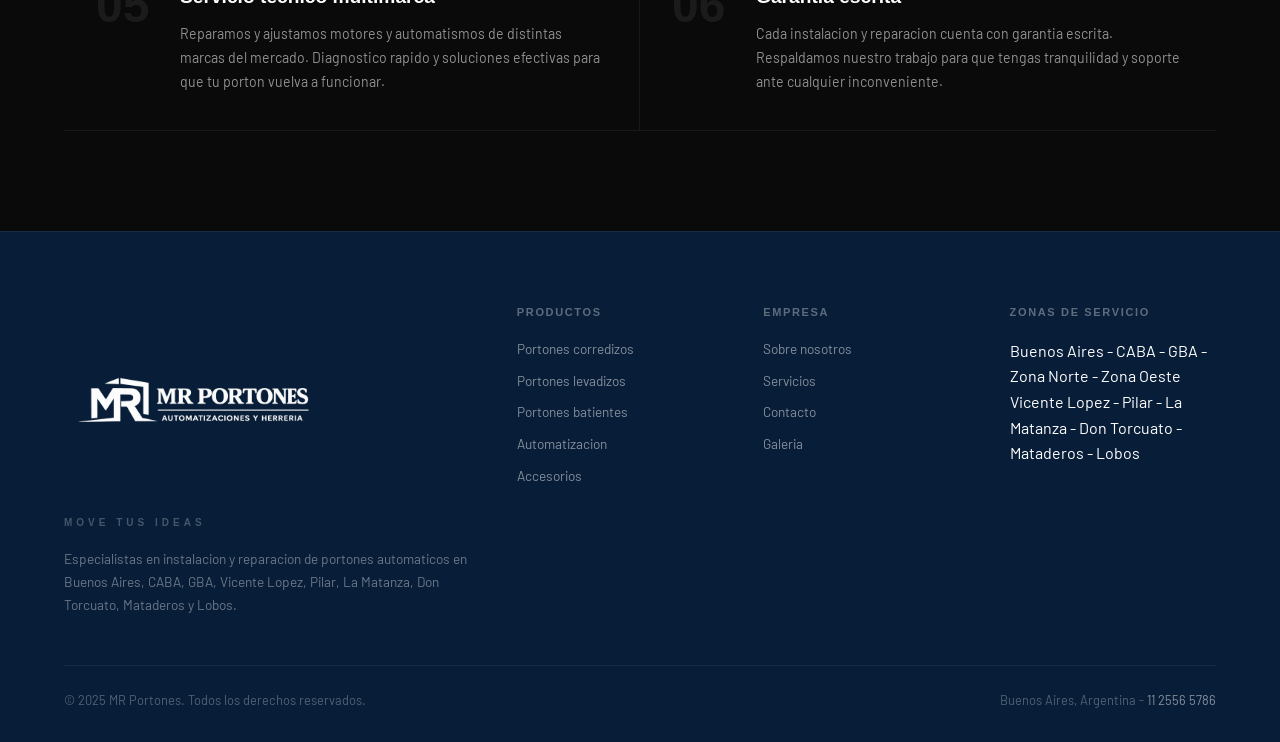
<file: servicios.html>
<!DOCTYPE html>
<html lang="es">
<head>
  <meta charset="UTF-8" />
  <meta name="viewport" content="width=device-width, initial-scale=1.0" />

  <meta name="theme-color" content="#0B2545" />
  <title>Servicios | MR Portones</title>
  <meta name="description" content="Servicios de instalacion, reparacion y mantenimiento de portones automaticos en Buenos Aires, CABA y GBA. Servicio tecnico a domicilio." />

  <link rel="preconnect" href="https://fonts.googleapis.com" />
  <link rel="preconnect" href="https://fonts.gstatic.com" crossorigin />
  <link href="https://fonts.googleapis.com/css2?family=Barlow:wght@300;400;600;700&display=swap" rel="stylesheet" />

  <link rel="stylesheet" href="styles.css" />
  <link rel="icon" href="logo.png" />
</head>
<body>
  <!-- NAVBAR -->
  <header class="navbar" id="navbar">
    <div class="nav-container">
      <a href="index.html#inicio" class="logo">
        <img src="logo.png" alt="MR Portones - Portones Automaticos Buenos Aires" width="160" height="50">
      </a>
      <nav class="nav-links" id="navLinks" aria-label="Navegacion principal">
        <a href="#inicio" class="nav-link">Inicio</a>
        <a href="#portones" class="nav-link">Portones</a>
        <a href="#automatizacion" class="nav-link">Automatizacion</a>
        <a href="#accesorios" class="nav-link">Accesorios</a>
        <a href="#servicios" class="nav-link">Servicios</a>
        <a href="#nosotros" class="nav-link">Sobre Nosotros</a>
        <a href="#contacto" class="nav-link nav-link-cta">Contacto</a>
      </nav>
      <button class="hamburger" id="hamburger" aria-label="Abrir menu" aria-expanded="false">
        <span></span><span></span><span></span>
      </button>
    </div>
  </header>

  <main>
    <!-- HERO CORTO -->
    <section id="inicio" class="hero">
      <div class="hero-bg-grid"></div>
      <div class="hero-content">
        <div class="hero-slogan">MOVE TUS IDEAS</div>
        <h1 class="hero-title">
          Servicios para tu porton
        </h1>
        <p class="hero-desc">
          Te acompañamos en todo el ciclo del porton: asesoria, instalacion, automatizacion, reparacion y mantenimiento en Buenos Aires, CABA y GBA.
        </p>
        <a href="https://wa.me/541125565786?text=Hola%20MR%20Portones%2C%20quiero%20informacion%20sobre%20sus%20servicios." target="_blank" rel="noopener" class="btn btn-white hero-btn">
          Pedir presupuesto
        </a>
      </div>
    </section>

    <!-- SECCION SERVICIOS -->
    <section id="servicios" class="section-black servicios-section">
      <div class="container">
        <div class="section-header">
          <span class="section-tag light">Lo que hacemos</span>
          <h2 class="section-title light">Servicios</h2>
          <p class="section-subtitle light">Soluciones integrales para tu porton</p>
        </div>

        <div class="servicios-grid">
          <div class="servicio-item">
            <div class="servicio-num">01</div>
            <div class="servicio-content">
              <h3>Asesoria personalizada</h3>
              <p>
                Analizamos tu espacio, tipo de uso y necesidades de seguridad para recomendarte la solucion de porton y automatizacion mas adecuada, sin compromiso.
              </p>
            </div>
          </div>

          <div class="servicio-item">
            <div class="servicio-num">02</div>
            <div class="servicio-content">
              <h3>Servicio puerta a puerta</h3>
              <p>
                Vamos hasta tu domicilio en Buenos Aires, CABA y GBA para medicion, instalacion o reparacion. No hace falta que muevas el porton ni que lo lleves a ningun lado.
              </p>
            </div>
          </div>

          <div class="servicio-item">
            <div class="servicio-num">03</div>
            <div class="servicio-content">
              <h3>Instalacion profesional</h3>
              <p>
                Montaje y conexion realizados por tecnicos especializados, con herramientas adecuadas y estándares de seguridad para que el porton funcione de forma confiable.
              </p>
            </div>
          </div>

          <div class="servicio-item">
            <div class="servicio-num">04</div>
            <div class="servicio-content">
              <h3>Mantenimiento preventivo</h3>
              <p>
                Planes de mantenimiento para consorcios, industrias y viviendas. Revisamos motor, mecanismos, sensores y fijaciones para evitar fallas y alargar la vida util del sistema.
              </p>
            </div>
          </div>

          <div class="servicio-item">
            <div class="servicio-num">05</div>
            <div class="servicio-content">
              <h3>Servicio tecnico multimarca</h3>
              <p>
                Reparamos y ajustamos motores y automatismos de distintas marcas del mercado. Diagnostico rapido y soluciones efectivas para que tu porton vuelva a funcionar.
              </p>
            </div>
          </div>

          <div class="servicio-item">
            <div class="servicio-num">06</div>
            <div class="servicio-content">
              <h3>Garantia escrita</h3>
              <p>
                Cada instalacion y reparacion cuenta con garantia escrita. Respaldamos nuestro trabajo para que tengas tranquilidad y soporte ante cualquier inconveniente.
              </p>
            </div>
          </div>
        </div>
      </div>
    </section>
  </main>

  <!-- FOOTER -->
  <footer class="footer">
    <div class="container">
      <div class="footer-grid">
        <div class="footer-brand">
          <div class="logo footer-logo">
            <img src="logo.png" alt="MR Portones - Portones Automaticos Buenos Aires" width="160" height="50">
          </div>
          <p class="footer-slogan">MOVE TUS IDEAS</p>
          <p class="footer-desc">
            Especialistas en instalacion y reparacion de portones automaticos en Buenos Aires, CABA, GBA, Vicente Lopez, Pilar, La Matanza, Don Torcuato, Mataderos y Lobos.
          </p>
        </div>
        <div class="footer-links-col">
          <h4>Productos</h4>
          <a href="portones.html">Portones corredizos</a>
          <a href="portones.html">Portones levadizos</a>
          <a href="portones.html">Portones batientes</a>
          <a href="automatizacion.html">Automatizacion</a>
          <a href="accesorios.html">Accesorios</a>
        </div>
        <div class="footer-links-col">
          <h4>Empresa</h4>
          <a href="nosotros.html">Sobre nosotros</a>
          <a href="servicios.html">Servicios</a>
          <a href="contacto.html">Contacto</a>
          <a href="index.html#galeria">Galeria</a>
        </div>
        <div class="footer-links-col">
          <h4>Zonas de servicio</h4>
          <p>Buenos Aires - CABA - GBA - Zona Norte - Zona Oeste</p>
          <p class="footer-small">Vicente Lopez - Pilar - La Matanza - Don Torcuato - Mataderos - Lobos</p>
        </div>
      </div>
      <div class="footer-bottom">
        <p>© 2025 MR Portones. Todos los derechos reservados.</p>
        <p>Buenos Aires, Argentina - <a href="tel:+541125565786">11 2556 5786</a></p>
      </div>
    </div>
  </footer>

  <!-- WhatsApp flotante -->
  <a href="https://wa.me/541125565786" target="_blank" rel="noopener" class="whatsapp-float" aria-label="Contactar por WhatsApp">
    <!-- Usa el mismo SVG que en index -->
  </a>

  <script src="script.js"></script>
</body>
</html>
</file>
<file: styles.css>
/* ============================================
   MR PORTONES â€” styles.css
   Dark professional style with navy/black/white
   ============================================ */

/* ---- RESET & BASE ---- */
*, *::before, *::after { box-sizing: border-box; margin: 0; padding: 0; }

:root {
  --navy: #0B2545;
  --navy-dark: #081d38;
  --navy-mid: #0e2f59;
  --black: #0a0a0a;
  --white: #ffffff;
  --off-white: #f5f5f5;
  --gray: #888;
  --gray-light: #ccc;
  --whatsapp: #25D366;
  --font-display: 'Barlow Condensed', sans-serif;
  --font-body: 'Barlow', sans-serif;
  --radius: 4px;
  --transition: 0.3s ease;
}

html { scroll-behavior: smooth; font-size: 16px; }

body {
  font-family: var(--font-body);
  background: var(--black);
  color: var(--white);
  line-height: 1.6;
  overflow-x: hidden;
}

a { text-decoration: none; color: inherit; }
img { max-width: 100%; display: block; }
ul { list-style: none; }

.container {
  max-width: 1200px;
  margin: 0 auto;
  padding: 0 24px;
}

/* ---- SECTION BACKGROUNDS ---- */
.section-navy { background: var(--navy); }
.section-black { background: var(--black); }
.section-white { background: var(--white); color: var(--black); }

/* ---- TYPOGRAPHY ---- */
.section-tag {
  font-family: var(--font-display);
  font-size: 11px;
  font-weight: 600;
  letter-spacing: 0.25em;
  text-transform: uppercase;
  opacity: 0.5;
  display: block;
  margin-bottom: 12px;
}
.section-tag.light { opacity: 0.6; color: var(--white); }

.section-title {
  font-family: var(--font-display);
  font-size: clamp(2rem, 5vw, 3.5rem);
  font-weight: 900;
  line-height: 1.05;
  letter-spacing: -0.01em;
  color: var(--white);
}
.section-title.dark { color: var(--black); }

.section-subtitle {
  font-size: 0.875rem;
  letter-spacing: 0.15em;
  text-transform: uppercase;
  opacity: 0.5;
  margin-top: 8px;
}
.section-subtitle.dark { color: var(--black); }

.section-header {
  margin-bottom: 56px;
}

/* ---- BUTTONS ---- */
.btn {
  display: inline-flex;
  align-items: center;
  gap: 10px;
  font-family: var(--font-display);
  font-size: 14px;
  font-weight: 700;
  letter-spacing: 0.12em;
  text-transform: uppercase;
  padding: 16px 32px;
  border: none;
  cursor: pointer;
  transition: transform var(--transition), box-shadow var(--transition), background var(--transition);
  border-radius: var(--radius);
}
.btn:hover { transform: translateY(-2px); box-shadow: 0 8px 24px rgba(0,0,0,0.3); }
.btn:active { transform: translateY(0); }

.btn-white { background: var(--white); color: var(--black); }
.btn-white:hover { background: var(--off-white); }

.btn-black { background: var(--black); color: var(--white); }
.btn-black {
  font-size: 20px;
  padding: 30px 60px;
  border-radius: 8px;
}
.btn-black:hover { background: #222; }

/* ---- NAVBAR ---- */
.navbar {
  position: fixed;
  top: 0; left: 0; right: 0;
  z-index: 1000;
  padding: 0;
  transition: background var(--transition), box-shadow var(--transition);
  background: transparent;
}
.navbar.scrolled {
  background: rgba(8, 29, 56, 0.97);
  backdrop-filter: blur(12px);
  box-shadow: 0 2px 20px rgba(0,0,0,0.4);
}

.nav-container {
  display: flex;
  align-items: center;
  justify-content: space-between;
  max-width: 1200px;
  margin: 0 auto;
  padding: 0 16px;
  height: 68px;
}

.logo {
  font-family: var(--font-display);
  font-weight: 900;
  font-size: 1.5rem;
  letter-spacing: -0.02em;
  display: flex;
  align-items: center;
  gap: 2px;
}
.logo-mr { color: var(--white); }
.logo-portones { color: rgba(255,255,255,0.5); font-weight: 300; }

.nav-links {
  display: flex;
  align-items: center;
  gap: 4px;
}
.nav-link {
  font-family: var(--font-display);
  font-size: 13px;
  font-weight: 600;
  letter-spacing: 0.08em;
  text-transform: uppercase;
  color: rgba(255,255,255,0.75);
  padding: 8px 14px;
  border-radius: 2px;
  transition: color var(--transition), background var(--transition);
}
.nav-link:hover { color: var(--white); background: rgba(255,255,255,0.08); }
.nav-link-cta {
  background: var(--white);
  color: var(--black);
  padding: 8px 18px;
  margin-left: 8px;
}
.nav-link-cta:hover { background: var(--off-white); color: var(--black); }

.hamburger {
  display: none;
  flex-direction: column;
  gap: 5px;
  background: none;
  border: none;
  cursor: pointer;
  padding: 8px;
}
.hamburger span {
  display: block;
  width: 24px;
  height: 2px;
  background: var(--white);
  border-radius: 2px;
  transition: transform 0.3s, opacity 0.3s;
}
.hamburger.active span:nth-child(1) { transform: translateY(7px) rotate(45deg); }
.hamburger.active span:nth-child(2) { opacity: 0; }
.hamburger.active span:nth-child(3) { transform: translateY(-7px) rotate(-45deg); }

/* ---- HERO ---- */
.hero {
  position: relative;
  min-height: 100vh;
  background: var(--navy-dark);
  display: flex;
  align-items: center;
  overflow: hidden;
  padding: 100px 24px 60px;
}

.hero-bg-grid {
  position: absolute;
  inset: 0;
  background-image:
    linear-gradient(rgba(255,255,255,0.03) 1px, transparent 1px),
    linear-gradient(90deg, rgba(255,255,255,0.03) 1px, transparent 1px);
  background-size: 60px 60px;
  pointer-events: none;
}
.hero::after {
  content: '';
  position: absolute;
  inset: 0;
  background: radial-gradient(ellipse at 80% 50%, rgba(11,37,69,0.4) 0%, transparent 70%);
  pointer-events: none;
}

.hero-content {
  position: relative;
  z-index: 1;
  max-width: 1200px;
  margin: 0 auto;
  width: 100%;
}

.hero-slogan {
  font-family: var(--font-display);
  font-size: 11px;
  font-weight: 700;
  letter-spacing: 0.4em;
  text-transform: uppercase;
  color: rgba(255,255,255,0.4);
  margin-bottom: 48px;
}

/* COUNTERS */
.counters-row {
  display: flex;
  align-items: center;
  gap: 0;
  margin-bottom: 48px;
  flex-wrap: wrap;
}
.counter-item {
  flex: 1;
  min-width: 160px;
  padding: 0 32px 0 0;
}
.counter-item:first-child { padding-left: 0; }

.counter-number {
  font-family: var(--font-display);
  font-size: clamp(3rem, 7vw, 5rem);
  font-weight: 900;
  line-height: 1;
  color: var(--white);
  display: flex;
  align-items: flex-start;
  gap: 2px;
}
.counter-number sup {
  font-size: 0.4em;
  font-weight: 700;
  margin-top: 0.4em;
  color: rgba(255,255,255,0.6);
}
.counter-label {
  font-size: 0.78rem;
  letter-spacing: 0.08em;
  text-transform: uppercase;
  color: rgba(255,255,255,0.45);
  margin-top: 6px;
  font-weight: 500;
}
.counter-divider {
  width: 1px;
  height: 60px;
  background: rgba(255,255,255,0.12);
  margin-right: 32px;
  flex-shrink: 0;
}

.hero-title {
  font-family: var(--font-display);
  font-size: clamp(2rem, 5vw, 3.8rem);
  font-weight: 400;
  line-height: 1.1;
  color: var(--white);
  margin-bottom: 24px;
  max-width: 700px;
}
.hero-title strong { font-weight: 900; }

.hero-desc {
  font-size: 1.05rem;
  line-height: 1.7;
  color: rgba(255,255,255,0.65);
  max-width: 560px;
  margin-bottom: 40px;
}

.hero-btn { font-size: 15px; padding: 18px 36px; }

.hero-visual {
  position: absolute;
  right: 0;
  top: 50%;
  transform: translateY(-50%);
  width: 40%;
  max-width: 500px;
  opacity: 0.08;
  pointer-events: none;
}
.hero-gate-icon svg { width: 100%; height: auto; }

/* Gate animation */
.gate-panel-left { animation: gateSlideLeft 3s ease-in-out infinite alternate; }
.gate-panel-right { animation: gateSlideRight 3s ease-in-out infinite alternate; }
@keyframes gateSlideLeft { from { transform: translateX(0); } to { transform: translateX(-8px); } }
@keyframes gateSlideRight { from { transform: translateX(0); } to { transform: translateX(8px); } }

/* ---- GALLERY ---- */
.gallery-section { padding: 100px 0; }

.gallery-grid {
  display: grid;
  grid-template-columns: repeat(3, 1fr);
  grid-template-rows: 260px 260px;
  gap: 12px;
  margin-bottom: 48px;
}
.gallery-item--large {
  grid-column: 1 / 3;
  grid-row: 1 / 3;
  height: 600px;
}
.gallery-item { overflow: hidden; border-radius: var(--radius); }
.gallery-placeholder {
  width: 100%;
  height: 100%;
  position: relative;
  overflow: hidden;
  background: #e8e8e8;
  transition: transform 0.4s ease;
}
.gallery-placeholder svg { width: 100%; height: 100%; object-fit: cover; }
.gallery-item:hover .gallery-placeholder { transform: scale(1.03); }

.gallery-placeholder::after {
  content: attr(data-label);
  position: absolute;
  bottom: 12px;
  left: 12px;
  font-family: var(--font-display);
  font-size: 11px;
  font-weight: 600;
  letter-spacing: 0.1em;
  text-transform: uppercase;
  color: rgba(255,255,255,0.8);
  background: rgba(0,0,0,0.5);
  padding: 4px 10px;
  border-radius: 2px;
}

.gallery-cta { text-align: center; }
.gallery-cta-text {
  font-size: 1.1rem;
  color: #444;
  margin-bottom: 20px;
}

/* ---- NOSOTROS ---- */
.nosotros-section { padding: 100px 0; }

.nosotros-grid {
  display: grid;
  grid-template-columns: 1fr 1fr;
  gap: 24px;
}
.nosotros-col--full { grid-column: 1 / -1; }

.nosotros-block {
  background: rgba(255,255,255,0.04);
  border: 1px solid rgba(255,255,255,0.08);
  border-radius: var(--radius);
  padding: 36px;
  height: 100%;
}
.block-icon {
  font-size: 1.5rem;
  margin-bottom: 16px;
  opacity: 0.4;
}
.nosotros-block h3 {
  font-family: var(--font-display);
  font-size: 1.4rem;
  font-weight: 700;
  margin-bottom: 12px;
  color: var(--white);
}
.nosotros-block p {
  color: rgba(255,255,255,0.65);
  line-height: 1.7;
  font-size: 0.95rem;
}

.valores-list { margin-top: 8px; }
.valores-list li {
  display: flex;
  align-items: center;
  gap: 10px;
  padding: 8px 0;
  border-bottom: 1px solid rgba(255,255,255,0.06);
  color: rgba(255,255,255,0.75);
  font-size: 0.92rem;
}
.valor-check {
  color: var(--white);
  font-weight: 700;
  font-size: 0.85rem;
  opacity: 0.6;
}

.why-us-block {
  background: rgba(255,255,255,0.04);
  border: 1px solid rgba(255,255,255,0.08);
  border-radius: var(--radius);
  padding: 36px;
}
.why-us-block h3 {
  font-family: var(--font-display);
  font-size: 1.4rem;
  font-weight: 700;
  margin-bottom: 12px;
}
.why-us-block p {
  color: rgba(255,255,255,0.65);
  margin-bottom: 32px;
  line-height: 1.7;
}
.why-stats {
  display: flex;
  gap: 48px;
  flex-wrap: wrap;
}
.why-stat {
  display: flex;
  flex-direction: column;
  gap: 4px;
}
.why-stat strong {
  font-family: var(--font-display);
  font-size: 2.2rem;
  font-weight: 900;
  line-height: 1;
}
.why-stat span {
  font-size: 0.75rem;
  text-transform: uppercase;
  letter-spacing: 0.1em;
  opacity: 0.5;
}

/* ---- PRODUCT CARDS ---- */
.portones-section, .automatizacion-section, .accesorios-section { padding: 100px 0; }

.cards-grid {
  display: grid;
  gap: 20px;
}
.cards-grid--3 { grid-template-columns: repeat(3, 1fr); }
.cards-grid--4 { grid-template-columns: repeat(4, 1fr); }

.product-card {
  background: rgba(255,255,255,0.04);
  border: 1px solid rgba(255,255,255,0.08);
  border-radius: var(--radius);
  overflow: hidden;
  transition: transform 0.3s ease, box-shadow 0.3s ease, border-color 0.3s ease;
}
.product-card:hover {
  transform: translateY(-6px);
  box-shadow: 0 20px 48px rgba(0,0,0,0.4);
  border-color: rgba(255,255,255,0.2);
}

.product-card--light {
  background: var(--white);
  border: 1px solid #e0e0e0;
}
.product-card--light:hover {
  border-color: #bbb;
  box-shadow: 0 20px 48px rgba(0,0,0,0.12);
}

.card-visual { height: 160px; overflow: hidden; }
.card-visual svg { width: 100%; height: 100%; }

.card-icon-large {
  height: 100px;
  display: flex;
  align-items: center;
  justify-content: center;
  font-size: 3rem;
  color: var(--black);
  opacity: 0.2;
  font-weight: 300;
}

.card-body { padding: 24px; }
.card-title {
  font-family: var(--font-display);
  font-size: 1.25rem;
  font-weight: 700;
  margin-bottom: 10px;
  color: var(--white);
}
.card-title.dark { color: var(--black); }
.card-desc { font-size: 0.88rem; line-height: 1.65; color: rgba(255,255,255,0.6); margin-bottom: 20px; }
.card-desc.dark { color: #555; }
.card-link {
  font-family: var(--font-display);
  font-size: 12px;
  font-weight: 700;
  letter-spacing: 0.1em;
  text-transform: uppercase;
  color: rgba(255,255,255,0.5);
  transition: color var(--transition);
}
.card-link:hover { color: var(--white); }
.card-link.dark { color: #888; }
.card-link.dark:hover { color: var(--black); }


/* ---- ACCESSORIES ---- */
.accessory-card {
  background: rgba(255,255,255,0.04);
  border: 1px solid rgba(255,255,255,0.08);
  border-radius: var(--radius);
  padding: 32px 24px;
  text-align: center;
  transition: transform 0.3s ease, background 0.3s ease;
}
.accessory-card:hover { transform: translateY(-4px); background: rgba(255,255,255,0.08); }

.acc-icon {
  width: 64px;
  height: 64px;
  margin: 0 auto 20px;
}
.acc-icon svg { width: 100%; height: 100%; }

.accessory-card h3 {
  font-family: var(--font-display);
  font-size: 1.1rem;
  font-weight: 700;
  margin-bottom: 10px;
  color: var(--white);
}
.accessory-card p { font-size: 0.85rem; line-height: 1.65; color: rgba(255,255,255,0.55); }

/* ---- SERVICIOS ---- */
.servicios-section { padding: 100px 0; }
.servicios-grid {
  display: grid;
  grid-template-columns: 1fr 1fr;
  gap: 0;
}
.servicio-item {
  display: flex;
  gap: 24px;
  padding: 36px 32px;
  border-bottom: 1px solid rgba(255,255,255,0.06);
  border-right: 1px solid rgba(255,255,255,0.06);
  transition: background 0.3s ease;
}
.servicio-item:hover { background: rgba(255,255,255,0.03); }
.servicio-item:nth-child(even) { border-right: none; }

.servicio-num {
  font-family: var(--font-display);
  font-size: 3rem;
  font-weight: 900;
  line-height: 1;
  color: rgba(255,255,255,0.07);
  flex-shrink: 0;
  width: 60px;
}
.servicio-content h3 {
  font-family: var(--font-display);
  font-size: 1.2rem;
  font-weight: 700;
  margin-bottom: 10px;
  color: var(--white);
}
.servicio-content p { font-size: 0.88rem; line-height: 1.7; color: rgba(255,255,255,0.55); }

/* ---- CONTACT ---- */
.contacto-section { padding: 100px 0; }

.contacto-grid {
  display: grid;
  grid-template-columns: 1fr 1.3fr;
  gap: 64px;
  align-items: start;
}

.contacto-slogan {
  font-family: var(--font-display);
  font-size: 11px;
  font-weight: 600;
  letter-spacing: 0.3em;
  text-transform: uppercase;
  color: #999;
  margin-bottom: 40px;
}

.contact-items { display: flex; flex-direction: column; gap: 20px; margin-bottom: 32px; }
.contact-item { display: flex; align-items: center; gap: 16px; }
.contact-icon {
  width: 44px;
  height: 44px;
  border-radius: 50%;
  background: #f0f0f0;
  display: flex;
  align-items: center;
  justify-content: center;
  color: var(--navy);
  flex-shrink: 0;
}
.contact-icon.whatsapp-icon { background: var(--whatsapp); color: white; }

.contact-label { font-size: 0.75rem; text-transform: uppercase; letter-spacing: 0.1em; color: #999; margin-bottom: 2px; }
.contact-value { font-family: var(--font-display); font-size: 1.05rem; font-weight: 600; color: var(--black); transition: color var(--transition); }
.contact-value:hover { color: var(--navy); }

.area-badge {
  display: inline-block;
  background: var(--black);
  color: var(--white);
  font-size: 0.8rem;
  padding: 8px 16px;
  border-radius: 100px;
  letter-spacing: 0.06em;
}

/* FORM */
.contacto-form-wrap {
  background: var(--navy);
  border-radius: var(--radius);
  padding: 48px;
}
.form-title {
  font-family: var(--font-display);
  font-size: 1.3rem;
  font-weight: 900;
  letter-spacing: 0.05em;
  color: var(--white);
  margin-bottom: 32px;
  line-height: 1.2;
}
.form-row { display: grid; grid-template-columns: 1fr 1fr; gap: 16px; }
.form-group { display: flex; flex-direction: column; gap: 6px; margin-bottom: 16px; }

.form-group label {
  font-size: 0.75rem;
  font-weight: 600;
  text-transform: uppercase;
  letter-spacing: 0.1em;
  color: rgba(255,255,255,0.5);
}
.optional { text-transform: none; opacity: 0.6; font-weight: 400; }

.form-group input, .form-group textarea {
  background: rgba(255,255,255,0.06);
  border: 1px solid rgba(255,255,255,0.12);
  border-radius: var(--radius);
  padding: 14px 16px;
  color: var(--white);
  font-family: var(--font-body);
  font-size: 0.95rem;
  outline: none;
  transition: border-color var(--transition), background var(--transition);
  resize: vertical;
}
.form-group input::placeholder, .form-group textarea::placeholder { color: rgba(255,255,255,0.3); }
.form-group input:focus, .form-group textarea:focus {
  border-color: rgba(255,255,255,0.4);
  background: rgba(255,255,255,0.09);
}

.form-submit { width: 100%; justify-content: center; margin-top: 8px; font-size: 13px; letter-spacing: 0.12em; }

.form-msg {
  margin-top: 14px;
  font-size: 0.88rem;
  text-align: center;
  min-height: 20px;
}
.form-msg.success { color: #4ade80; }
.form-msg.error { color: #f87171; }

/* ---- FOOTER ---- */
.footer {
  background: var(--navy-dark);
  padding: 72px 0 32px;
  border-top: 1px solid rgba(255,255,255,0.06);
}
.footer-grid {
  display: grid;
  grid-template-columns: 2fr 1fr 1fr 1fr;
  gap: 40px;
  margin-bottom: 48px;
}
.footer-logo { margin-bottom: 12px; font-size: 1.4rem; }
.footer-slogan {
  font-family: var(--font-display);
  font-size: 10px;
  font-weight: 700;
  letter-spacing: 0.4em;
  text-transform: uppercase;
  color: rgba(255,255,255,0.25);
  margin-bottom: 16px;
}
.footer-desc { font-size: 0.85rem; color: rgba(255,255,255,0.4); line-height: 1.7; }
.footer-links-col h4 {
  font-family: var(--font-display);
  font-size: 11px;
  font-weight: 700;
  letter-spacing: 0.15em;
  text-transform: uppercase;
  color: rgba(255,255,255,0.35);
  margin-bottom: 16px;
}
.footer-links-col a {
  display: block;
  font-size: 0.85rem;
  color: rgba(255,255,255,0.5);
  margin-bottom: 10px;
  transition: color var(--transition);
}
.footer-links-col a:hover { color: var(--white); }
.footer-bottom {
  border-top: 1px solid rgba(255,255,255,0.06);
  padding-top: 24px;
  display: flex;
  justify-content: space-between;
  flex-wrap: wrap;
  gap: 8px;
}
.footer-bottom p { font-size: 0.8rem; color: rgba(255,255,255,0.3); }
.footer-bottom a { color: rgba(255,255,255,0.5); }
.footer-bottom a:hover { color: var(--white); }

/* ---- FLOATING WHATSAPP ---- */
.whatsapp-float {
  position: fixed;
  bottom: 28px;
  right: 28px;
  z-index: 999;
  width: 58px;
  height: 58px;
  border-radius: 50%;
  background: var(--whatsapp);
  display: flex;
  align-items: center;
  justify-content: center;
  box-shadow: 0 6px 24px rgba(37, 211, 102, 0.4);
  transition: transform 0.3s ease, box-shadow 0.3s ease;
}
.whatsapp-float:hover {
  transform: scale(1.1);
  box-shadow: 0 10px 32px rgba(37, 211, 102, 0.6);
}
.whatsapp-float::before {
  content: '';
  position: absolute;
  inset: -4px;
  border-radius: 50%;
  border: 2px solid rgba(37, 211, 102, 0.3);
  animation: waPulse 2s ease-in-out infinite;
}
@keyframes waPulse {
  0%, 100% { transform: scale(1); opacity: 1; }
  50% { transform: scale(1.15); opacity: 0; }
}

/* ---- ANIMATIONS ---- */
.fade-in {
  opacity: 0;
  transform: translateY(28px);
  transition: opacity 0.7s ease, transform 0.7s ease;
}
.fade-in.visible {
  opacity: 1;
  transform: translateY(0);
}

/* ---- RESPONSIVE ---- */
@media (max-width: 1024px) {
  .cards-grid--4 { grid-template-columns: repeat(2, 1fr); }
  .footer-grid { grid-template-columns: 1fr 1fr; }
  .contacto-grid { grid-template-columns: 1fr; gap: 40px; }
}

@media (max-width: 768px) {
  .nav-links {
    position: fixed;
    top: 68px; left: 0; right: 0;
    background: var(--navy-dark);
    flex-direction: column;
    align-items: stretch;
    gap: 0;
    max-height: 0;
    overflow: hidden;
    transition: max-height 0.4s ease, padding 0.3s ease;
    border-top: 1px solid rgba(255,255,255,0.08);
  }
  .nav-links.open {
    max-height: 500px;
    padding: 16px 0;
  }
  .nav-link { padding: 14px 24px; border-radius: 0; text-align: left; }
  .nav-link-cta { margin: 8px 24px; border-radius: var(--radius); text-align: center; }
  .hamburger { display: flex; }

  .hero { padding: 90px 24px 60px; }
  .hero-visual { display: none; }
  .counters-row { gap: 0; }
  .counter-item { min-width: 120px; padding: 0 20px 0 0; }
  .counter-divider { margin-right: 20px; }

  .gallery-grid { grid-template-columns: 1fr 1fr; grid-template-rows: auto; }
  .gallery-item--large { 
  grid-column: 1 / -1; 
  grid-row: auto; 
  height: 320px !important;
}

  .nosotros-grid { grid-template-columns: 1fr; }
  .cards-grid--3 { grid-template-columns: 1fr; }
  .cards-grid--4 { grid-template-columns: 1fr 1fr; }
  .servicios-grid { grid-template-columns: 1fr; }
  .servicio-item { border-right: none; }
  .form-row { grid-template-columns: 1fr; }
  .contacto-form-wrap { padding: 32px 24px; }
  .footer-grid { grid-template-columns: 1fr; }
  .footer-bottom { flex-direction: column; gap: 4px; }
  .why-stats { gap: 24px; }
}

@media (max-width: 480px) {
  .cards-grid--4 { grid-template-columns: 1fr; }
}

.logo img {
  height: 190px;
  width: auto;
  margin-top: 9px;
}

.gallery-item--large img {
  transform: translateY(25px);
}


/* ================================================================
   MOBILE OPTIMIZATIONS â€” MR PORTONES
   ALL RULES SCOPED TO MOBILE BREAKPOINTS ONLY.
   DESKTOP (> 768px) IS 100% UNCHANGED.
   ================================================================ */

/* ----------------------------------------------------------------
   TASK 3 â€” SECTION ORDER (mobile only)
   Move #servicios to end, #contacto directly above it.
   Uses flex order on <main>; desktop has no flex on main â†’ unchanged.
   ---------------------------------------------------------------- */
@media (max-width: 768px) {
  main {
    display: flex;
    flex-direction: column;
  }
  /* Assign explicit order so contacto precedes servicios at the bottom */
  #inicio       { order: 1; }
  #galeria      { order: 2; }
  #nosotros     { order: 3; }
  #portones     { order: 4; }
  #automatizacion { order: 5; }
  #accesorios   { order: 6; }
  #contacto     { order: 7; }   /* â† moved before servicios */
  #servicios    { order: 8; }   /* â† now last */
}


/* ----------------------------------------------------------------
   TASK 1 â€” STATS ROW: stay horizontal on ALL mobile sizes
   Override the 480px rule that was making them stack vertically.
   ---------------------------------------------------------------- */
@media (max-width: 768px) {
  .counters-row {
    flex-wrap: nowrap;
    align-items: center;
    margin-bottom: 28px;
  }
  .counter-item {
    flex: 1;
    min-width: 0;          /* allow shrinking below 120px */
    padding: 0 14px 0 0;
  }
  .counter-item:last-child { padding-right: 0; }
  .counter-divider {
    height: 44px;
    margin-right: 14px;
    flex-shrink: 0;
  }
  .counter-number {
    font-size: clamp(1.8rem, 6.5vw, 3rem);
  }
  .counter-label {
    font-size: 0.62rem;
    letter-spacing: 0.04em;
    margin-top: 5px;
  }
}

/* Enforce horizontal even at 480px (overrides removed column rule) */
@media (max-width: 480px) {
  .counters-row {
    flex-direction: row !important;
    flex-wrap: nowrap;
    align-items: center;
    gap: 0;
  }
  .counter-item {
    flex: 1;
    min-width: 0;
    padding: 0 8px 0 0;
  }
  .counter-item:last-child { padding-right: 0; }
  .counter-divider {
    width: 1px;
    height: 36px;
    margin: 0 8px 0 0;
    flex-shrink: 0;
  }
  .counter-number {
    font-size: clamp(1.35rem, 5.5vw, 1.9rem);
  }
  .counter-label {
    font-size: 0.52rem;
    letter-spacing: 0.025em;
    margin-top: 4px;
  }
}


/* ----------------------------------------------------------------
   TASK 4 â€” GALLERY: 1 large top + 2 equal side-by-side below
   ---------------------------------------------------------------- */
@media (max-width: 768px) {
  .gallery-grid {
    display: grid;
    grid-template-columns: 1fr 1fr;
    grid-template-rows: 220px 155px;  /* row 1 = large, row 2 = twins */
    gap: 10px;
    margin-bottom: 28px;
  }

  /* Large image â€” full width, row 1 */
  .gallery-item--large {
    grid-column: 1 / -1;
    grid-row: 1;
    height: 220px !important;   /* override the desktop !important */
  }

  /* Smaller images â€” row 2, equal size by sharing 1fr 1fr grid */
  .gallery-item:not(.gallery-item--large) {
    grid-row: 2;
    height: 155px;
  }

  /* Border-radius on every gallery tile */
  .gallery-item,
  .gallery-item--large {
    border-radius: 10px;
    overflow: hidden;
  }

  /* Images fill their containers cleanly */
  .gallery-item img,
  .gallery-item--large img {
    width: 100%;
    height: 100%;
    object-fit: cover;
    border-radius: 10px;
    display: block;
  }

  /* Remove the desktop translateY offset */
  .gallery-item--large img {
    transform: none !important;
  }
}

/* Slightly smaller tiles at very narrow screens */
@media (max-width: 480px) {
  .gallery-grid {
    grid-template-rows: 195px 135px;
    gap: 8px;
  }
  .gallery-item--large {
    height: 195px !important;
  }
  .gallery-item:not(.gallery-item--large) {
    height: 135px;
  }
}


/* ----------------------------------------------------------------
   TASK 2 â€” GLOBAL MOBILE SCALING
   Reduce sizes, tighten spacing, improve vertical rhythm.
   ---------------------------------------------------------------- */
@media (max-width: 768px) {

  /* Base container padding */
  .container { padding: 0 16px; }

  /* Section headers */
  .section-header { margin-bottom: 28px; }
  .section-title  { font-size: clamp(1.55rem, 7vw, 2.4rem); }

  /* Hero */
  .hero {
    padding: 80px 16px 44px;
    min-height: 88vh;
  }
  .hero-slogan   { font-size: 10px; margin-bottom: 22px; letter-spacing: 0.3em; }
  .hero-title    { font-size: clamp(1.6rem, 6vw, 2rem); margin-bottom: 14px; }
  .hero-desc     { font-size: 0.87rem; margin-bottom: 22px; }
  .hero-btn      { font-size: 13px; padding: 14px 22px; }

  /* Section vertical padding */
  .gallery-section,
  .nosotros-section,
  .portones-section,
  .automatizacion-section,
  .accesorios-section,
  .servicios-section,
  .contacto-section { padding: 52px 0; }

  /* Nosotros / Why-us */
  .nosotros-block,
  .why-us-block   { padding: 22px 18px; }
  .nosotros-block h3,
  .why-us-block h3 { font-size: 1.15rem; }
  .nosotros-block p,
  .why-us-block p  { font-size: 0.85rem; }
  .why-stats       { gap: 20px; }
  .why-stat strong { font-size: 1.6rem; }
  .why-stat span   { font-size: 0.7rem; }

  /* Product cards */
  .card-body    { padding: 18px; }
  .card-title   { font-size: 1.1rem; }
  .card-desc    { font-size: 0.84rem; }

  /* Accessory cards */
  .accessory-card { padding: 24px 18px; }

  /* Servicios list */
  .servicio-item {
    padding: 20px 14px;
    gap: 14px;
  }
  .servicio-num          { font-size: 2rem; width: 40px; }
  .servicio-content h3   { font-size: 0.98rem; margin-bottom: 6px; }
  .servicio-content p    { font-size: 0.82rem; line-height: 1.6; }

  /* Buttons */
  .btn-black {
    font-size: 14px;
    padding: 16px 24px;
    border-radius: 6px;
  }

  /* Gallery CTA */
  .gallery-cta-text { font-size: 0.92rem; margin-bottom: 16px; }

  /* Contact form */
  .contacto-form-wrap { padding: 26px 18px; }
  .form-title { font-size: 1.05rem; margin-bottom: 20px; }

  /* Footer */
  .footer            { padding: 40px 0 20px; }
  .footer-desc       { font-size: 0.8rem; }
  .footer-links-col a { font-size: 0.8rem; }
}


/* ----------------------------------------------------------------
   TASK 5 â€” GENERAL CLEANUP (480px)
   ---------------------------------------------------------------- */
@media (max-width: 480px) {
  .hero-title   { font-size: 1.5rem; }
  .section-title { font-size: 1.45rem; }
  .hero-desc     { font-size: 0.84rem; }

  /* Prevent oversized logo in tiny navbars */
  .logo img {
    height: 44px;
    margin-top: 0;
  }

  /* Tighter card body */
  .card-body { padding: 14px; }

  /* Accessory card tighter */
  .accessory-card { padding: 20px 14px; }
  .acc-icon       { width: 50px; height: 50px; margin-bottom: 14px; }

  /* Contact form tighter */
  .contacto-form-wrap { padding: 22px 14px; }
  .form-title         { font-size: 0.95rem; }
}




/* ================================================================
   MOBILE SCROLL VISIBILITY â€” MR PORTONES
   Scope: ONLY @media (max-width: 768px).
   Desktop is 100% untouched â€” no rules outside mobile queries.
   ================================================================

   STRATEGY: Sections that must NOT appear in mobile scroll are
   removed from the visual flow using position:absolute / off-screen
   technique. This keeps their IDs in the DOM so anchor links
   (#portones, #servicios, etc.) still work from the hamburger menu.

   SECTIONS HIDDEN FROM SCROLL (mobile only):
     #galeria, #nosotros, #portones, #automatizacion,
     #accesorios, #servicios
   SECTIONS VISIBLE:
     #inicio (hero) â€” always first
     #contacto      â€” always last (before footer)
   ================================================================ */

/* ----------------------------------------------------------------
   1. HIDE MIDDLE SECTIONS FROM MOBILE SCROLL
      Safe method: visually off-screen but still in the DOM.
      Anchor links (#portones etc.) will still work.
   ---------------------------------------------------------------- */
@media (max-width: 768px) {

  /* Reset the flex order experiment from previous pass â€” we now
     control visibility instead of reordering */
  main {
    display: block;
  }
  #inicio, #galeria, #nosotros, #portones,
  #automatizacion, #accesorios, #contacto, #servicios {
    order: unset;
  }

  /* --- Sections hidden from normal scroll flow --- */
  #galeria,
  #nosotros,
  #portones,
  #automatizacion,
  #accesorios,
  #servicios {
    position: absolute;
    left: -9999px;
    width: 1px;
    height: 1px;
    overflow: hidden;
    clip: rect(0, 0, 0, 0);
    white-space: nowrap;
    /* Preserve pointer-events:none so nothing is accidentally tappable */
    pointer-events: none;
  }

  /* --- Hero stays in flow, full width --- */
  #inicio {
    position: relative;
    left: auto;
    width: auto;
    height: auto;
    overflow: visible;
    clip: auto;
    white-space: normal;
    pointer-events: auto;
    /* Tighten bottom padding so contact follows directly */
    padding-bottom: 40px;
  }

  /* --- Contact stays in flow, full width --- */
  #contacto {
    position: relative;
    left: auto;
    width: auto;
    height: auto;
    overflow: visible;
    clip: auto;
    white-space: normal;
    pointer-events: auto;
  }
}


/* ----------------------------------------------------------------
   2. HERO â€” mobile polish
   ---------------------------------------------------------------- */
@media (max-width: 768px) {
  .hero {
    min-height: auto;
    padding: 88px 16px 48px;
  }

  /* Hero description max-width */
  .hero-desc {
    max-width: 100%;
  }

  /* WhatsApp CTA button â€” full width on mobile */
  .hero-btn {
    width: 100%;
    justify-content: center;
    font-size: 14px;
    padding: 15px 20px;
  }
}


/* ----------------------------------------------------------------
   3. CONTACT SECTION â€” tighten on mobile
   ---------------------------------------------------------------- */
@media (max-width: 768px) {
  .contacto-section {
    padding: 48px 0 52px;
  }

  .contacto-grid {
    grid-template-columns: 1fr;
    gap: 32px;
  }

  /* Contact info side */
  .contacto-info .section-title {
    font-size: clamp(1.6rem, 7vw, 2.2rem);
  }

  .contacto-slogan {
    font-size: 10px;
    margin-bottom: 24px;
  }

  .contact-items {
    gap: 16px;
    margin-bottom: 24px;
  }

  .contact-icon {
    width: 38px;
    height: 38px;
  }

  .contact-value {
    font-size: 0.95rem;
  }

  /* Form */
  .contacto-form-wrap {
    padding: 24px 16px;
    border-radius: 8px;
  }

  .form-title {
    font-size: 1rem;
    line-height: 1.3;
    margin-bottom: 20px;
  }

  .form-row {
    grid-template-columns: 1fr;
    gap: 0;
  }

  .form-group input,
  .form-group textarea {
    font-size: 16px; /* prevent iOS zoom on focus */
  }

  .form-submit {
    font-size: 13px;
    padding: 15px 20px;
    letter-spacing: 0.1em;
  }
}


/* ----------------------------------------------------------------
   4. FOOTER â€” compact grid layout on mobile
      Logo + slogan on top, then 2-column links grid,
      then zones, then copyright bar.
   ---------------------------------------------------------------- */
@media (max-width: 768px) {
  .footer {
    padding: 36px 0 20px;
  }

  /* Override the 1-column stack from previous pass â†’ compact 2-col grid */
  .footer-grid {
    grid-template-columns: 1fr 1fr;
    gap: 0;
    row-gap: 28px;
    margin-bottom: 28px;
  }

  /* Brand block â€” full width top row */
  .footer-brand {
    grid-column: 1 / -1;
    display: flex;
    align-items: center;
    gap: 16px;
    flex-wrap: wrap;
  }

  /* Keep logo compact */
  .footer-logo img,
  .footer-brand .logo img {
    height: 36px !important;
    width: auto;
    margin-top: 0;
  }

  /* Hide the long footer description on mobile â€” keep slogan only */
  .footer-desc {
    display: none;
  }

  .footer-slogan {
    font-size: 9px;
    letter-spacing: 0.3em;
    margin-bottom: 0;
    opacity: 0.4;
  }

  /* Columns 2 & 3: Productos + Empresa â€” 2-col grid */
  .footer-links-col {
    padding: 0 8px;
  }

  .footer-links-col:nth-child(2) { padding-left: 0; }

  .footer-links-col h4 {
    font-size: 10px;
    margin-bottom: 12px;
    letter-spacing: 0.12em;
  }

  .footer-links-col a {
    font-size: 0.78rem;
    margin-bottom: 8px;
    color: rgba(255,255,255,0.55);
  }

  /* Zones column â€” span full width, compact 2-col text */
  .footer-links-col:last-child {
    grid-column: 1 / -1;
    border-top: 1px solid rgba(255,255,255,0.06);
    padding-top: 20px;
  }

  .footer-links-col:last-child p {
    font-size: 0.75rem;
    color: rgba(255,255,255,0.4);
    line-height: 1.7;
  }

  .footer-small {
    font-size: 0.72rem !important;
    opacity: 0.7;
  }

  /* Bottom bar */
  .footer-bottom {
    flex-direction: column;
    gap: 4px;
    padding-top: 16px;
    text-align: center;
  }

  .footer-bottom p {
    font-size: 0.73rem;
  }
}


/* ----------------------------------------------------------------
   5. HAMBURGER NAVIGATION â€” smooth scroll + tap targets
   ---------------------------------------------------------------- */
@media (max-width: 768px) {
  /* Ensure smooth scrolling on mobile (also set on html globally) */
  html {
    scroll-behavior: smooth;
  }

  /* Slightly larger tap targets for nav links */
  .nav-link {
    padding: 16px 24px;
    font-size: 14px;
  }

  .nav-link-cta {
    margin: 10px 24px 4px;
    text-align: center;
    padding: 13px 18px;
  }

  /* Hamburger icon â€” slightly larger touch area */
  .hamburger {
    padding: 10px;
  }

  /* Nav open state â€” increase max-height to fit all links */
  .nav-links.open {
    max-height: 560px;
  }
}


/* ----------------------------------------------------------------
   6. FLOATING WHATSAPP â€” keep above mobile nav
   ---------------------------------------------------------------- */
@media (max-width: 768px) {
  .whatsapp-float {
    bottom: 20px;
    right: 16px;
    width: 52px;
    height: 52px;
  }
}


/* ----------------------------------------------------------------
   7. VERY SMALL SCREENS (â‰¤ 380px) â€” fine-tune
   ---------------------------------------------------------------- */
@media (max-width: 380px) {
  .hero {
    padding: 80px 14px 40px;
  }

  .hero-title {
    font-size: 1.4rem;
  }

  .hero-btn {
    font-size: 13px;
    padding: 14px 16px;
  }

  .footer-grid {
    grid-template-columns: 1fr;
  }

  .footer-brand {
    flex-direction: column;
    align-items: flex-start;
    gap: 8px;
  }
}

@media (max-width: 768px) {
  .logo img {
    height: 60px;   /* ajustÃ¡ este valor */
    margin-top: 0;
  }
}

@media (max-width: 768px) {
  .logo img {
    height: 120px !important;
  }
}

@media (max-width: 768px) {
  .footer-logo img,
  .footer-brand .logo img {
    height: 120px !important;
  }
}

.nav-container {
  padding-left: 10px;
  padding-right: 24px;
}

/* ===========================
   RESCATE MÓVIL MR PORTONES
   =========================== */

/* Forzar que todas las secciones sean visibles en móvil */
@media (max-width: 768px) {
  #inicio,
  #galeria,
  #nosotros,
  #portones,
  #automatizacion,
  #accesorios,
  #servicios,
  #contacto {
    position: static !important;
    left: auto !important;
    width: auto !important;
    height: auto !important;
    overflow: visible !important;
    clip: auto !important;
    white-space: normal !important;
    pointer-events: auto !important;
    order: 0 !important;
  }

  main {
    display: block !important;
  }

  /* Navbar móvil básica */
  .nav-links {
    position: fixed;
    top: 68px;
    left: 0;
    right: 0;
    background: var(--navy-dark);
    flex-direction: column;
    align-items: stretch;
    gap: 0;
    max-height: 0;
    overflow: hidden;
    transition: max-height 0.4s ease, padding 0.3s ease;
    border-top: 1px solid rgba(255,255,255,0.08);
  }

  .nav-links.open {
    max-height: 560px;
    padding: 16px 0;
  }

  .nav-link {
    padding: 16px 24px;
    font-size: 14px;
    border-radius: 0;
    text-align: left;
  }

  .nav-link-cta {
    margin: 10px 24px 4px;
    text-align: center;
    padding: 13px 18px;
    border-radius: var(--radius);
  }

  .hamburger {
    display: flex;
    padding: 10px;
  }

  /* Contenedor y secciones: algo más compacto, pero sin romper */
  .container {
    padding: 0 16px;
  }

  .hero {
    min-height: auto;
    padding: 88px 16px 48px;
  }

  .hero-visual {
    display: none;
  }

  .gallery-section,
  .nosotros-section,
  .portones-section,
  .automatizacion-section,
  .accesorios-section,
  .servicios-section,
  .contacto-section {
    padding: 52px 0;
  }

  .section-header {
    margin-bottom: 28px;
  }

  .section-title {
    font-size: clamp(1.55rem, 7vw, 2.2rem);
  }

  /* Grids básicos en una columna cuando haga falta */
  .nosotros-grid,
  .servicios-grid,
  .contacto-grid {
    grid-template-columns: 1fr !important;
  }

  .cards-grid--3 {
    grid-template-columns: 1fr !important;
  }

  .cards-grid--4 {
    grid-template-columns: 1fr 1fr !important;
  }
}

/* Ajuste para móviles muy pequeños */
@media (max-width: 480px) {
  .cards-grid--4 {
    grid-template-columns: 1fr !important;
  }
}

/* ============================================
   MOBILE FIX MR PORTONES
   Sobrescribe reglas rotas para < 768px
   ============================================ */

/* Tablet y móvil */
@media (max-width: 1024px) {
  .cards-grid--4 {
    grid-template-columns: repeat(2, 1fr);
  }

  .footer-grid {
    grid-template-columns: 1fr 1fr;
  }

  .contacto-grid {
    grid-template-columns: 1fr;
    gap: 40px;
  }
}

/* Móvil principal */
@media (max-width: 768px) {
  /* Navbar */
  .nav-links {
    position: fixed;
    top: 68px;
    left: 0;
    right: 0;
    background: var(--navy-dark);
    flex-direction: column;
    align-items: stretch;
    gap: 0;
    max-height: 0;
    overflow: hidden;
    transition: max-height 0.4s ease, padding 0.3s ease;
    border-top: 1px solid rgba(255,255,255,0.08);
  }

  .nav-links.open {
    max-height: 560px;
    padding: 16px 0;
  }

  .nav-link {
    padding: 16px 24px;
    border-radius: 0;
    text-align: left;
    font-size: 14px;
  }

  .nav-link-cta {
    margin: 10px 24px 4px;
    border-radius: var(--radius);
    text-align: center;
    padding: 13px 18px;
  }

  .hamburger {
    display: flex;
    padding: 10px;
  }

  /* Hero */
  .hero {
    min-height: auto;
    padding: 88px 16px 48px;
  }

  .hero-visual {
    display: none;
  }

  .hero-slogan {
    font-size: 10px;
    margin-bottom: 22px;
    letter-spacing: 0.3em;
  }

  .hero-title {
    font-size: clamp(1.6rem, 6vw, 2rem);
    margin-bottom: 14px;
  }

  .hero-desc {
    font-size: 0.87rem;
    margin-bottom: 22px;
    max-width: 100%;
  }

  .hero-btn {
    width: 100%;
    justify-content: center;
    font-size: 14px;
    padding: 15px 20px;
  }

  /* Contadores */
  .counters-row {
    flex-wrap: nowrap;
    align-items: center;
    margin-bottom: 28px;
    gap: 0;
  }

  .counter-item {
    flex: 1;
    min-width: 0;
    padding: 0 14px 0 0;
  }

  .counter-divider {
    height: 44px;
    margin-right: 14px;
    flex-shrink: 0;
  }

  .counter-number {
    font-size: clamp(1.8rem, 6.5vw, 3rem);
  }

  .counter-label {
    font-size: 0.62rem;
    letter-spacing: 0.04em;
    margin-top: 5px;
  }

  /* Secciones: padding más corto, NO se oculta nada */
  .gallery-section,
  .nosotros-section,
  .portones-section,
  .automatizacion-section,
  .accesorios-section,
  .servicios-section,
  .contacto-section {
    padding: 52px 0;
  }

  .container {
    padding: 0 16px;
  }

  .section-header {
    margin-bottom: 28px;
  }

  .section-title {
    font-size: clamp(1.55rem, 7vw, 2.4rem);
  }

  /* Galería */
  .gallery-grid {
    display: grid;
    grid-template-columns: 1fr 1fr;
    grid-template-rows: 220px 155px;
    gap: 10px;
    margin-bottom: 28px;
  }

  .gallery-item--large {
    grid-column: 1 / -1;
    grid-row: 1;
    height: 220px !important;
  }

  .gallery-item:not(.gallery-item--large) {
    grid-row: 2;
    height: 155px;
  }

  .gallery-item,
  .gallery-item--large {
    border-radius: 10px;
    overflow: hidden;
  }

  .gallery-item img,
  .gallery-item--large img {
    width: 100%;
    height: 100%;
    object-fit: cover;
    display: block;
  }

  .gallery-cta-text {
    font-size: 0.92rem;
    margin-bottom: 16px;
  }

  /* Nosotros */
  .nosotros-grid {
    grid-template-columns: 1fr;
  }

  .nosotros-block,
  .why-us-block {
    padding: 22px 18px;
  }

  .nosotros-block h3,
  .why-us-block h3 {
    font-size: 1.15rem;
  }

  .nosotros-block p,
  .why-us-block p {
    font-size: 0.85rem;
  }

  .why-stats {
    gap: 20px;
  }

  .why-stat strong {
    font-size: 1.6rem;
  }

  .why-stat span {
    font-size: 0.7rem;
  }

  /* Cards productos/accesorios */
  .cards-grid--3 {
    grid-template-columns: 1fr;
  }

  .cards-grid--4 {
    grid-template-columns: 1fr 1fr;
  }

  .card-body {
    padding: 18px;
  }

  .card-title {
    font-size: 1.1rem;
  }

  .card-desc {
    font-size: 0.84rem;
  }

  .accessory-card {
    padding: 24px 18px;
  }

  /* Servicios */
  .servicios-grid {
    grid-template-columns: 1fr;
  }

  .servicio-item {
    padding: 20px 14px;
    gap: 14px;
    border-right: none;
  }

  .servicio-num {
    font-size: 2rem;
    width: 40px;
  }

  .servicio-content h3 {
    font-size: 0.98rem;
    margin-bottom: 6px;
  }

  .servicio-content p {
    font-size: 0.82rem;
    line-height: 1.6;
  }

  /* Contacto */
  .contacto-section {
    padding: 48px 0 52px;
  }

  .contacto-grid {
    grid-template-columns: 1fr;
    gap: 32px;
  }

  .contacto-info .section-title {
    font-size: clamp(1.6rem, 7vw, 2.2rem);
  }

  .contacto-slogan {
    font-size: 10px;
    margin-bottom: 24px;
  }

  .contact-items {
    gap: 16px;
    margin-bottom: 24px;
  }

  .contact-icon {
    width: 38px;
    height: 38px;
  }

  .contact-value {
    font-size: 0.95rem;
  }

  .contacto-form-wrap {
    padding: 24px 16px;
    border-radius: 8px;
  }

  .form-title {
    font-size: 1rem;
    line-height: 1.3;
    margin-bottom: 20px;
  }

  .form-row {
    grid-template-columns: 1fr;
    gap: 0;
  }

  .form-group input,
  .form-group textarea {
    font-size: 16px;
  }

  .form-submit {
    font-size: 13px;
    padding: 15px 20px;
    letter-spacing: 0.1em;
  }

  /* Footer */
  .footer {
    padding: 36px 0 20px;
  }

  .footer-grid {
    grid-template-columns: 1fr 1fr;
    gap: 0;
    row-gap: 28px;
    margin-bottom: 28px;
  }

  .footer-brand {
    grid-column: 1 / -1;
    display: flex;
    align-items: center;
    gap: 16px;
    flex-wrap: wrap;
  }

  .footer-logo img,
  .footer-brand .logo img {
    height: 36px !important;
    width: auto;
    margin-top: 0;
  }

  .footer-desc {
    display: none;
  }

  .footer-slogan {
    font-size: 9px;
    letter-spacing: 0.3em;
    margin-bottom: 0;
    opacity: 0.4;
  }

  .footer-links-col {
    padding: 0 8px;
  }

  .footer-links-col h4 {
    font-size: 10px;
    margin-bottom: 12px;
    letter-spacing: 0.12em;
  }

  .footer-links-col a {
    font-size: 0.78rem;
    margin-bottom: 8px;
    color: rgba(255,255,255,0.55);
  }

  .footer-links-col:last-child {
    grid-column: 1 / -1;
    border-top: 1px solid rgba(255,255,255,0.06);
    padding-top: 20px;
  }

  .footer-links-col:last-child p {
    font-size: 0.75rem;
    color: rgba(255,255,255,0.4);
    line-height: 1.7;
  }

  .footer-small {
    font-size: 0.72rem !important;
    opacity: 0.7;
  }

  .footer-bottom {
    flex-direction: column;
    gap: 4px;
    padding-top: 16px;
    text-align: center;
  }

  .footer-bottom p {
    font-size: 0.73rem;
  }

  /* WhatsApp flotante */
  .whatsapp-float {
    bottom: 20px;
    right: 16px;
    width: 52px;
    height: 52px;
  }

  /* Logo en nav */
  .logo img {
    height: 60px;
    margin-top: 0;
    width: auto;
  }
}

/* Móvil muy pequeño */
@media (max-width: 480px) {
  .hero-title {
    font-size: 1.5rem;
  }

  .section-title {
    font-size: 1.45rem;
  }

  .hero-desc {
    font-size: 0.84rem;
  }

  .cards-grid--4 {
    grid-template-columns: 1fr;
  }

  .gallery-grid {
    grid-template-rows: 195px 135px;
    gap: 8px;
  }

  .gallery-item--large {
    height: 195px !important;
  }

  .gallery-item:not(.gallery-item--large) {
    height: 135px;
  }

  .card-body {
    padding: 14px;
  }

  .accessory-card {
    padding: 20px 14px;
  }

  .acc-icon {
    width: 50px;
    height: 50px;
    margin-bottom: 14px;
  }

  .contacto-form-wrap {
    padding: 22px 14px;
  }

  .form-title {
    font-size: 0.95rem;
  }

  .footer-grid {
    grid-template-columns: 1fr;
  }

  .footer-brand {
    flex-direction: column;
    align-items: flex-start;
    gap: 8px;
  }
}

/* ============================================
   HOME MOVIL CORTA (SOLO INDEX)
   ============================================ */
@media (max-width: 768px) {
  /* Ocultar secciones intermedias solo en la home */
  body#index-home #galeria,
  body#index-home #nosotros,
  body#index-home #portones,
  body#index-home #automatizacion,
  body#index-home #accesorios,
  body#index-home #servicios {
    position: absolute;
    left: -9999px;
    width: 1px;
    height: 1px;
    overflow: hidden;
    clip: rect(0, 0, 0, 0);
    white-space: nowrap;
    pointer-events: none;
  }

  /* Asegurar que inicio y contacto si se ven en la home */
  body#index-home #inicio,
  body#index-home #contacto {
    position: relative;
    left: auto;
    width: auto;
    height: auto;
    overflow: visible;
    clip: auto;
    white-space: normal;
    pointer-events: auto;
  }
}

/* ============================================
   HOME MOVIL CORTA (SOLO index.html)
   ============================================ */
@media (max-width: 768px) {
  /* Ocultar secciones intermedias solo en la home */
  body#index-home #galeria,
  body#index-home #nosotros,
  body#index-home #portones,
  body#index-home #automatizacion,
  body#index-home #accesorios,
  body#index-home #servicios {
    position: absolute;
    left: -9999px;
    width: 1px;
    height: 1px;
    overflow: hidden;
    clip: rect(0, 0, 0, 0);
    white-space: nowrap;
    pointer-events: none;
  }

  /* Hero y contacto siguen visibles en la home */
  body#index-home #inicio,
  body#index-home #contacto {
    position: relative;
    left: auto;
    width: auto;
    height: auto;
    overflow: visible;
    clip: auto;
    white-space: normal;
    pointer-events: auto;
  }
}

/* ============================================
   HOME MÓVIL CORTA (solo index.html)
   ============================================ */
@media (max-width: 768px) {
  /* Ocultar secciones intermedias solo en la home */
  body#index-home #galeria,
  body#index-home #nosotros,
  body#index-home #portones,
  body#index-home #automatizacion,
  body#index-home #accesorios,
  body#index-home #servicios {
    display: none;
  }

  /* Asegurar que inicio y contacto sí se ven en la home */
  body#index-home #inicio,
  body#index-home #contacto {
    display: block;
  }
}
.hero-warning {
  margin-top: 15px;
  font-size: 14px;
  color: #ffcc00 !important;
  max-width: 500px;
  line-height: 1.5;
}
</file>
